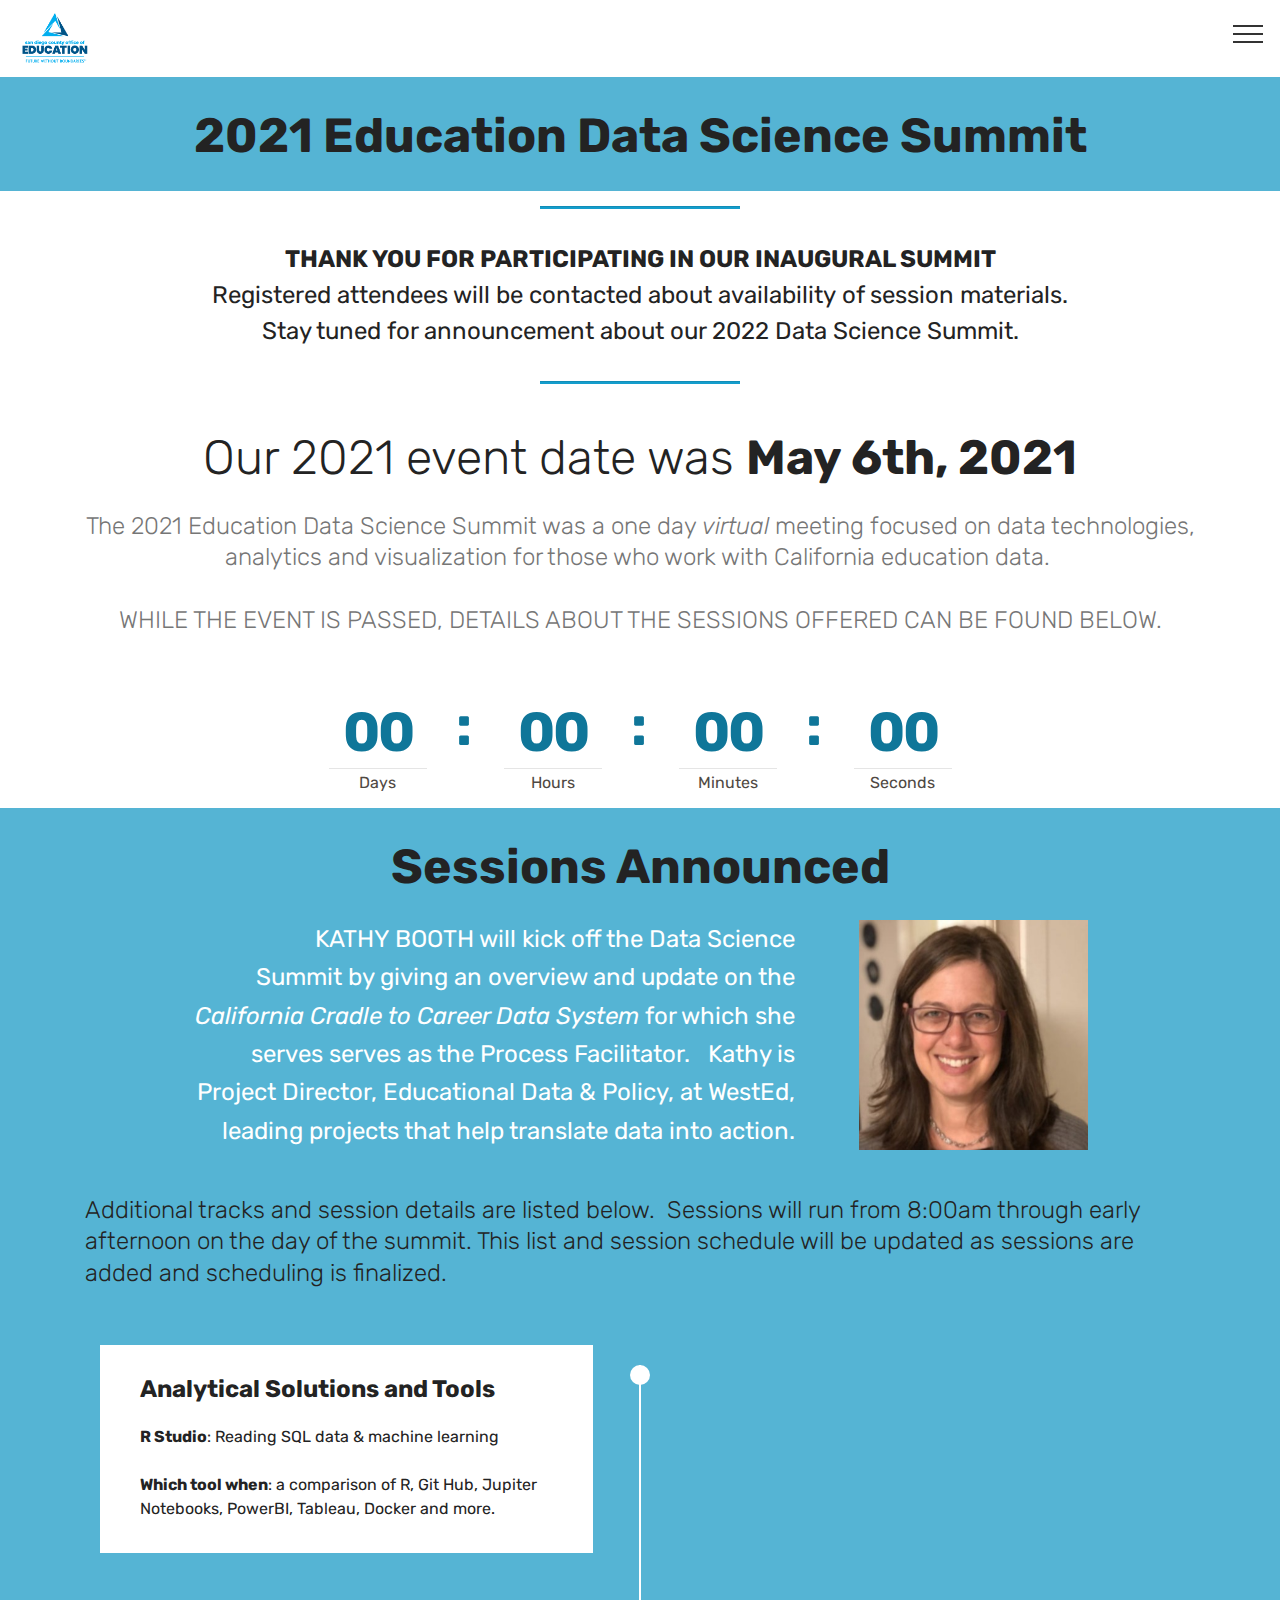
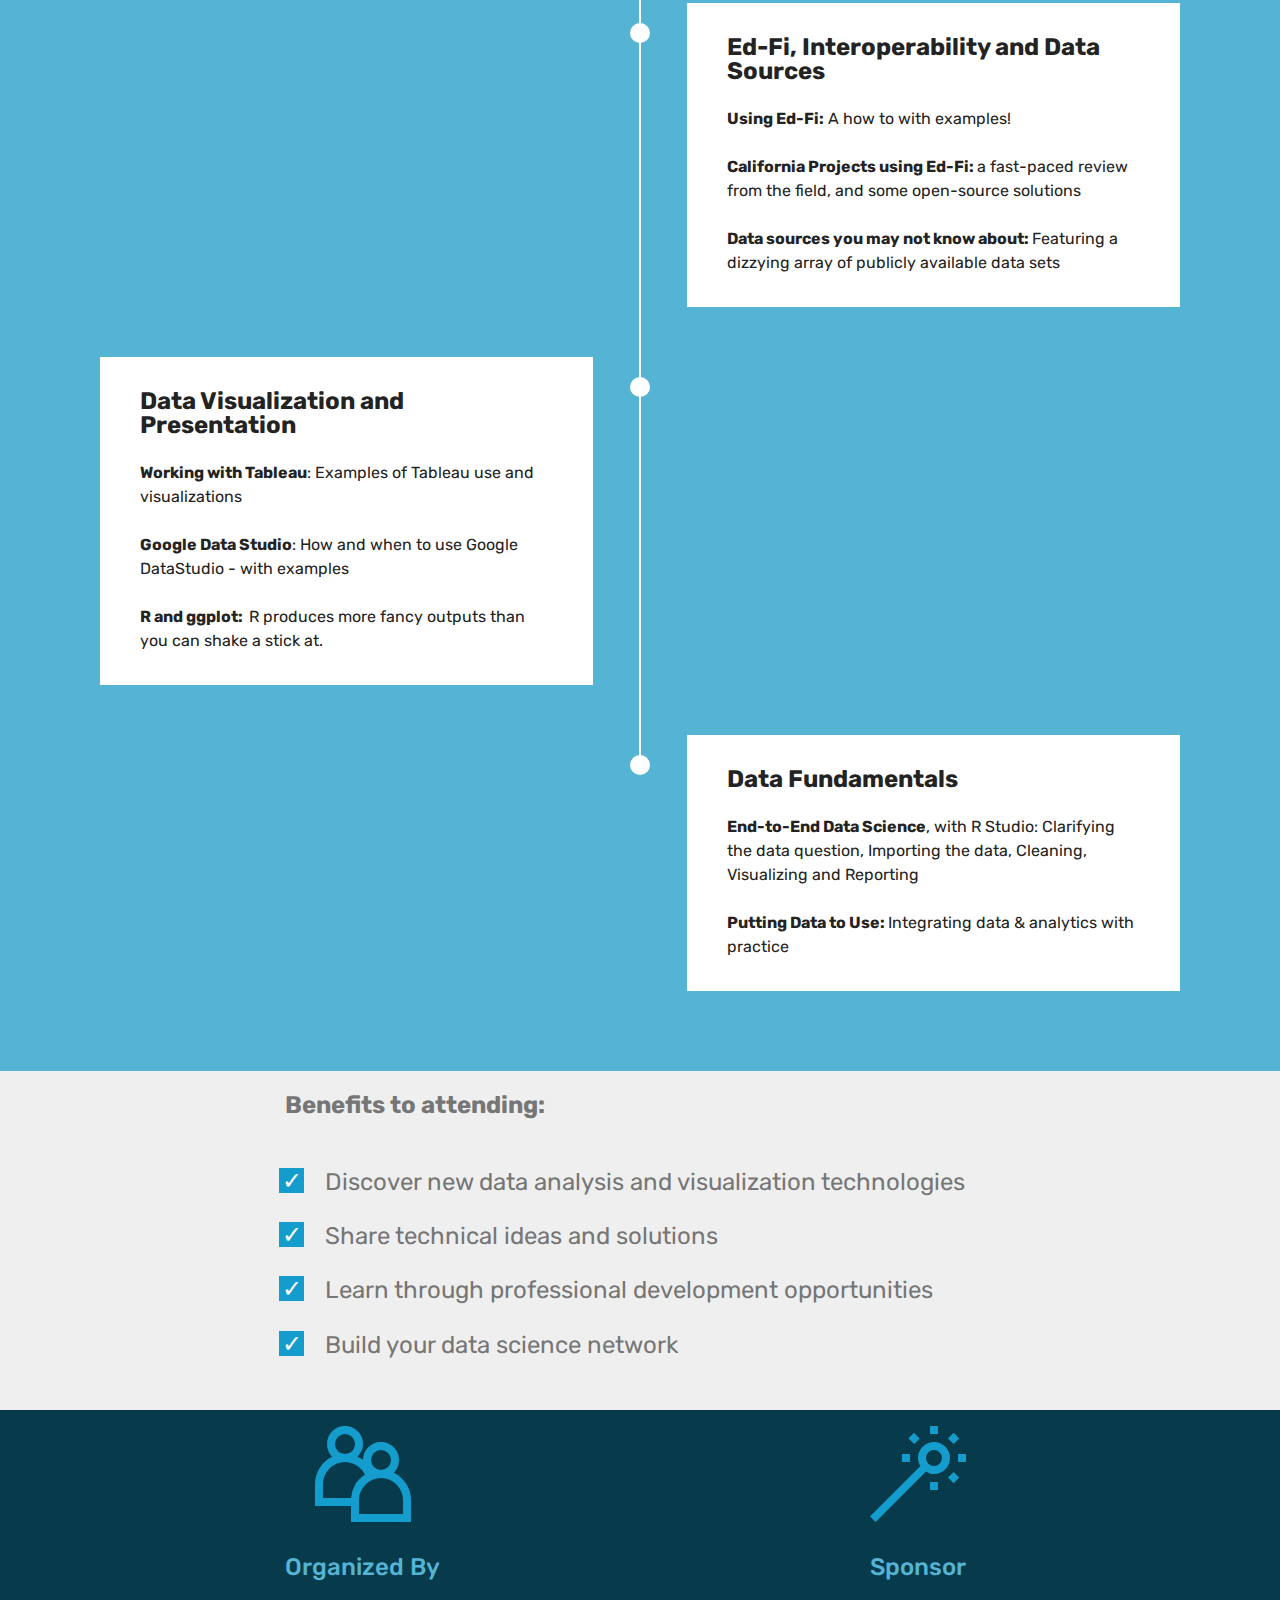
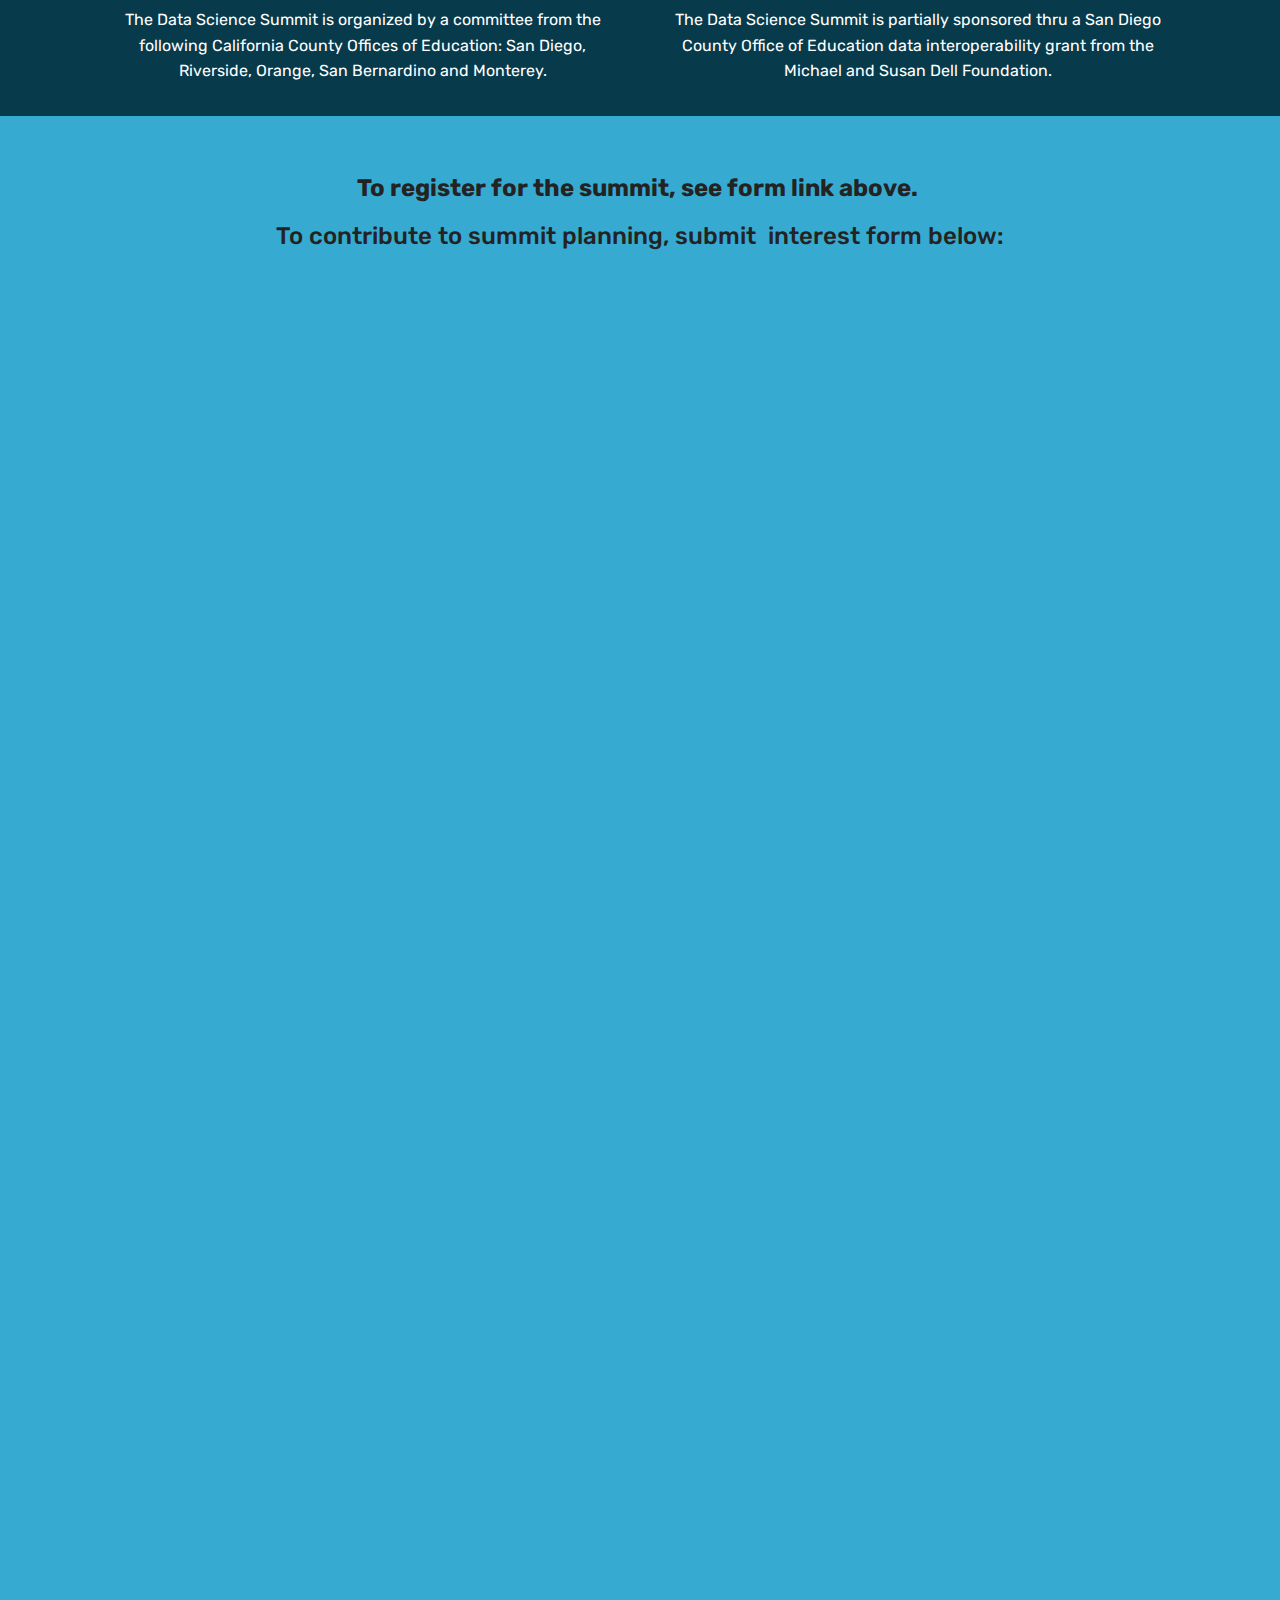
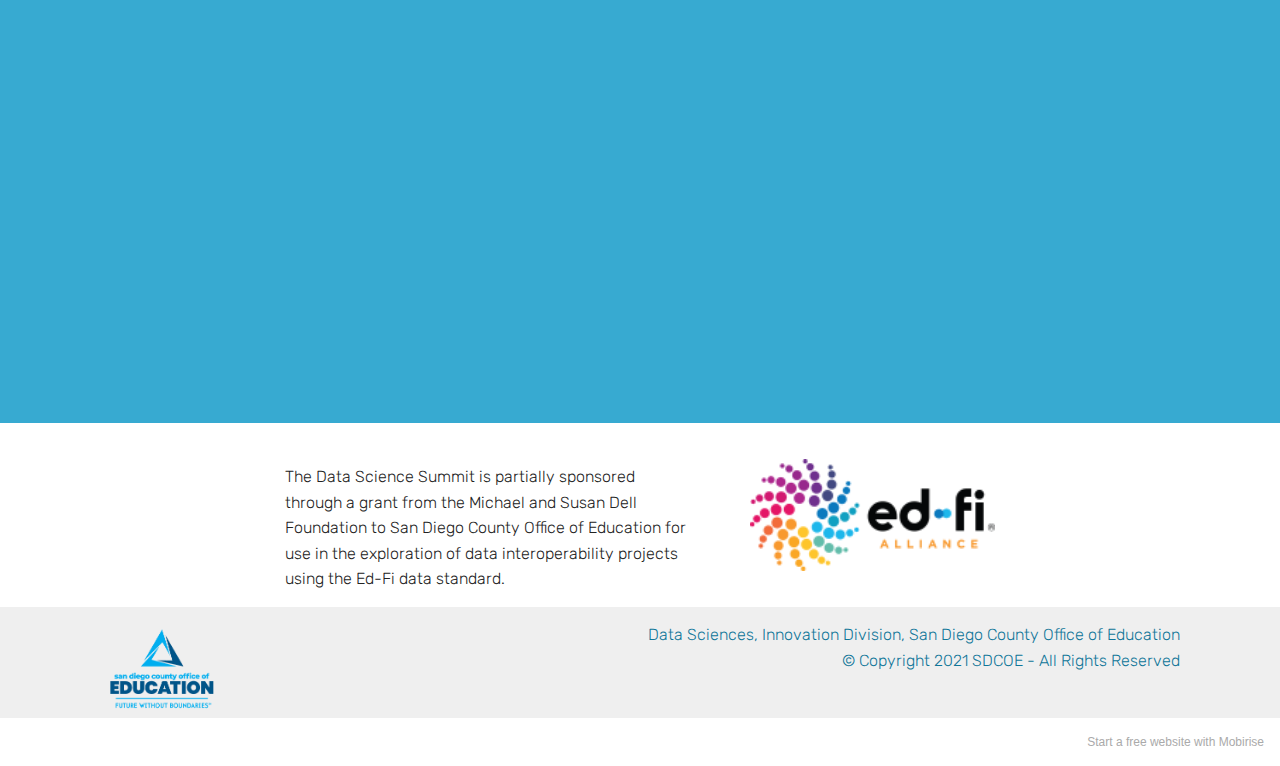
<file: index.html>
<!DOCTYPE html>
<html  >
<head>
  <!-- Site made with Mobirise Website Builder v5.2.0, https://mobirise.com -->
  <meta charset="UTF-8">
  <meta http-equiv="X-UA-Compatible" content="IE=edge">
  <meta name="generator" content="Mobirise v5.2.0, mobirise.com">
  <meta name="viewport" content="width=device-width, initial-scale=1, minimum-scale=1">
  <link rel="shortcut icon" href="assets/images/sdcoe-favicon.ico" type="image/x-icon">
  <meta name="description" content="">
  
  
  <title>Home</title>
  <link rel="stylesheet" href="assets/web/assets/mobirise-icons/mobirise-icons.css">
  <link rel="stylesheet" href="assets/web/assets/mobirise-icons2/mobirise2.css">
  <link rel="stylesheet" href="assets/bootstrap/css/bootstrap.min.css">
  <link rel="stylesheet" href="assets/bootstrap/css/bootstrap-grid.min.css">
  <link rel="stylesheet" href="assets/bootstrap/css/bootstrap-reboot.min.css">
  <link rel="stylesheet" href="assets/tether/tether.min.css">
  <link rel="stylesheet" href="assets/dropdown/css/style.css">
  <link rel="stylesheet" href="assets/socicon/css/styles.css">
  <link rel="stylesheet" href="assets/theme/css/style.css">
  <link rel="preload" as="style" href="assets/mobirise/css/mbr-additional.css"><link rel="stylesheet" href="assets/mobirise/css/mbr-additional.css" type="text/css">
  
  
  
  
</head>
<body>
  
  <section class="menu cid-spfoTaBaxm" once="menu" id="menu2-p">

    

    <nav class="navbar navbar-expand beta-menu navbar-dropdown align-items-center navbar-fixed-top collapsed">
        <button class="navbar-toggler navbar-toggler-right" type="button" data-toggle="collapse" data-target="#navbarSupportedContent" aria-controls="navbarSupportedContent" aria-expanded="false" aria-label="Toggle navigation">
            <div class="hamburger">
                <span></span>
                <span></span>
                <span></span>
                <span></span>
            </div>
        </button>
        <div class="menu-logo">
            <div class="navbar-brand">
                <span class="navbar-logo">
                    <a href="https://datascience.innovatesd.org">
                        <img src="assets/images/sdcoe-logo-color.png" alt="SDCOE" style="height: 3.8rem;">
                    </a>
                </span>
                
            </div>
        </div>
        <div class="collapse navbar-collapse" id="navbarSupportedContent">
            <ul class="navbar-nav nav-dropdown nav-right" data-app-modern-menu="true"><li class="nav-item">
                    <a class="nav-link link text-black text-primary display-4" href="index.html">DS Summit<br></a>
                </li><li class="nav-item"><a class="nav-link link text-black text-primary display-4" href="dssummit.html">Ed-Fi Project<br></a></li>
                <li class="nav-item">
                    <a class="nav-link link text-black text-primary display-4" href="index.html">
                        About</a>
                </li></ul>
            
        </div>
    </nav>
</section>

<section class="header1 cid-s6EJvXeQxd" id="header16-7">

    

    

    <div class="container">
        <div class="row justify-content-md-center">
            <div class="col-md-10 align-center">
                
                <h3 class="mbr-section-subtitle mbr-light pb-3 mbr-fonts-style display-2"><strong>
                    2021 Education Data Science Summit</strong><strong><br></strong></h3>
                
                
            </div>
        </div>
    </div>

</section>

<section class="mbr-section article content9 cid-speA0HNRtD" id="content9-l">
    
     

    <div class="container">
        <div class="inner-container" style="width: 86%;">
            <hr class="line" style="width: 21%;">
            <div class="section-text align-center mbr-fonts-style display-5"><div><strong>THANK YOU FOR PARTICIPATING IN OUR INAUGURAL SUMMIT</strong></div><div>Registered attendees will be contacted about availability&nbsp;of session materials.<strong> </strong></div>Stay tuned for announcement about our 2022 Data Science Summit.</div>
            <hr class="line" style="width: 21%;">
        </div>
        </div>
</section>

<section class="countdown1 cid-speC2p3E0u" id="countdown1-m">
    
    
    
    <div class="container ">
        <h2 class="mbr-section-title pb-3 align-center mbr-fonts-style display-2">Our 2021 event date was&nbsp;<strong>May 6th, 2021</strong></h2>
        <h3 class="mbr-section-subtitle align-center mbr-fonts-style display-5"><div>The 2021 Education Data Science Summit was a one day <em>virtual</em> meeting focused on data technologies, analytics and visualization for those who work with California education data.&nbsp;</div><br><div>WHILE THE EVENT IS PASSED, DETAILS ABOUT THE SESSIONS OFFERED CAN BE FOUND BELOW.</div></h3>
        
    </div>
    <div class="container countdown-cont align-center">
        <div class="daysCountdown col-xs-3 col-sm-3 col-md-3" title="Days"></div>
        <div class="hoursCountdown col-xs-3 col-sm-3 col-md-3" title="Hours"></div> 
        <div class="minutesCountdown col-xs-3 col-sm-3 col-md-3" title="Minutes"></div> 
        <div class="secondsCountdown col-xs-3 col-sm-3 col-md-3" title="Seconds"></div>
        <div class="countdown pt-5 mt-2" data-due-date="2021/05/06"> 
        </div>
    </div>
</section>

<section class="header1 cid-stW02DsKM5" id="header16-17">

    

    

    <div class="container">
        <div class="row justify-content-md-center">
            <div class="col-md-10 align-center">
                <h1 class="mbr-section-title mbr-bold pb-3 mbr-fonts-style display-2">
                    Sessions Announced</h1>
            </div>
        </div>
    </div>

</section>

<section class="mbr-section content7 cid-stVZTfwc21" id="content7-15">
          
    

    <div class="container">
        <div class="media-container-row">
            <div class="col-12 col-md-10">
                <div class="media-container-row">
                    <div class="media-content">
                        <div class="mbr-section-text">
                            <p class="mbr-text align-right mb-0 mbr-fonts-style display-5">KATHY BOOTH will kick off the Data Science Summit&nbsp;by giving an overview and update on the <em>California Cradle to Career Data System </em>for which she serves serves as the Process Facilitator.&nbsp; &nbsp;Kathy is Project Director, Educational Data &amp; Policy, at WestEd, leading projects that help translate data into action. </p>
                        </div>
                    </div>
                    <div class="mbr-figure" style="width: 45%;">
                     <img src="assets/images/kbooth-2019-photo-lowres-436x581.jpeg" alt="Mobirise">  
                    </div>
                </div>
            </div>
        </div>
    </div>
</section>

<section class="timeline1 cid-stWq1a0pOO" id="timeline1-18">

    

    

    <div class="container align-center">
        
        <h3 class="mbr-section-subtitle pb-5 mbr-fonts-style display-5">
            Additional tracks and session details are listed below.&nbsp; Sessions will run from 8:00am through early afternoon on the day of the summit. This list and session schedule will be updated as sessions are added and scheduling is finalized.</h3>

        <div class="container timelines-container" mbri-timelines="">
            <!--1-->
            <div class="row timeline-element reverse separline">
                 <div class="timeline-date-panel col-xs-12 col-md-6  align-left">         
                    <div class="time-line-date-content">
                        
                    </div>
                </div>
           <span class="iconBackground"></span>
            <div class="col-xs-12 col-md-6 align-right">
                <div class="timeline-text-content">
                    <h4 class="mbr-timeline-title pb-3 mbr-fonts-style display-5"><strong>Analytical Solutions and Tools</strong></h4>
                    <p class="mbr-timeline-text mbr-fonts-style display-7"><strong>R Studio</strong>: Reading SQL data &amp; machine learning<br><br><strong>Which tool when</strong>: a comparison of R, Git Hub, Jupiter Notebooks, PowerBI, Tableau, Docker and more.<br></p>
                 </div>
            </div>
            </div>
            <!--2-->
            <div class="row timeline-element separline">
                <div class="timeline-date-panel col-xs-12 col-md-6 align-right">
                    <div class="time-line-date-content">
                        
                    </div>
                </div>
                <span class="iconBackground"></span>
                <div class="col-xs-12 col-md-6 align-left ">
                    <div class="timeline-text-content">
                        <h4 class="mbr-timeline-title pb-3 mbr-fonts-style display-5"><strong>Ed-Fi, Interoperability and Data Sources</strong></h4>
                        <p class="mbr-timeline-text mbr-fonts-style display-7"><strong>Using Ed-Fi:</strong> A how to with examples!<br><br><strong>California Projects using Ed-Fi: </strong>a fast-paced review from the field, and some open-source solutions<br><br><strong>Data sources you may not know about: </strong> Featuring a dizzying array of publicly available data sets<br></p>
                    </div>
                </div>
            </div>
            <!--3-->
            <div class="row timeline-element reverse separline">
                <div class="timeline-date-panel col-xs-12 col-md-6  align-left">
                    <div class="time-line-date-content">
                        
                    </div>
                </div>
                <span class="iconBackground"></span>
                <div class="col-xs-12 col-md-6 align-right">
                    <div class="timeline-text-content">
                        <h4 class="mbr-timeline-title pb-3 mbr-fonts-style display-5"><strong>Data Visualization and Presentation</strong></h4>      
                        <p class="mbr-timeline-text mbr-fonts-style display-7"><strong>Working with Tableau</strong>:  Examples of Tableau use and visualizations<br><br><strong>Google Data Studio</strong>: How and when to use Google DataStudio  - with examples<br><br><strong>R and ggplot:&nbsp; </strong>R produces more fancy outputs than you can shake a stick at.<br> 
                        </p>
                    </div>
                </div>
            </div>
            <!--4-->
            <div class="row timeline-element ">
                <div class="timeline-date-panel col-xs-12 col-md-6 align-right">
                    <div class="time-line-date-content">
                        
                    </div>
                </div>
                <span class="iconBackground"></span>
                <div class="col-xs-12 col-md-6 align-left ">
                    <div class="timeline-text-content">
                        <h4 class="mbr-timeline-title pb-3 mbr-fonts-style display-5"><strong>Data Fundamentals</strong></h4>
                        <p class="mbr-timeline-text mbr-fonts-style display-7"><strong>End-to-End Data Science</strong>, with R Studio: Clarifying the data question, Importing the data, Cleaning, Visualizing and Reporting<br><br><strong>Putting Data to Use: </strong>Integrating data &amp; analytics with practice</p>
                    </div>
                </div>
            </div>
            <!--5-->
            
            <!--6-->
            
            <!--7-->
            
            <!--8-->
            
            <!--9-->
            
            <!--10-->
            
            <!--11-->
            
            <!--12-->
            
        </div>
    </div>
</section>

<section class="mbr-section article content12 cid-speGl0waKP" id="content12-n">
     

    <div class="container">
        <div class="media-container-row">
            <div class="mbr-text counter-container col-12 col-md-8 mbr-fonts-style display-5">
                <div><strong>Benefits to attending:</strong></div><div><strong><br></strong></div><ul>
                    <li>Discover new data analysis and visualization technologies</li>
                    <li>Share technical ideas and solutions</li><li>Learn through professional development opportunities</li>
                    <li>Build your data science network</li></ul><ul>
                </ul>
            </div>
        </div>
    </div>
</section>

<section class="features1 cid-sqJSKNGDs5" id="features1-q">
    
    

    
    <div class="container">
        <div class="media-container-row">

            <div class="card p-3 col-12 col-md-6">
                <div class="card-img pb-3">
                    <span class="mbr-iconfont mobi-mbri-users mobi-mbri" style="font-size: 96px;"></span>
                </div>
                <div class="card-box">
                    <h4 class="card-title py-3 mbr-fonts-style display-5">
                        Organized By</h4>
                    <p class="mbr-text mbr-fonts-style display-7">
                        The Data Science Summit is organized by a committee from the following California County Offices of Education:  San Diego, Riverside, Orange, San Bernardino and Monterey.
                    </p>
                </div>
            </div>

            <div class="card p-3 col-12 col-md-6">
                <div class="card-img pb-3">
                    <span class="mbr-iconfont mobi-mbri-magic-stick mobi-mbri" style="font-size: 96px;"></span>
                </div>
                <div class="card-box">
                    <h4 class="card-title py-3 mbr-fonts-style display-5">
                        Sponsor</h4>
                    <p class="mbr-text mbr-fonts-style display-7">
                        The Data Science Summit is partially sponsored thru a San Diego County Office of Education data interoperability grant from the Michael and Susan Dell Foundation.
                    </p>
                </div>
            </div>

            

            

        </div>

    </div>

</section>

<section class="mbr-section article content1 cid-spdWTg0EzH" id="custom-html-h">

     

    <div class="container">
        <div class="media-container-row">
            <div class="mbr-text col-12 col-md-12" align="center">
                <h2 class="display-5"><strong>To register for the summit, see form link above.&nbsp;</strong><br><br>To contribute to summit planning, submit&nbsp; interest form below:</h2>
            </div>
        </div>        <div class="media-container-row">
            <div class="mbr-text col-12 col-md-12" align="center">
                <iframe src="https://docs.google.com/forms/d/e/1FAIpQLSf0E19Wu0bTPImUdC6hrBhKwwFlKR_g7zEBwHdNs2M8b79rFw/viewform?embedded=true" width="640" height="1700" frameborder="0" marginheight="0" marginwidth="0">Loading…</iframe>
            </div>
        </div>
    </div>
</section>

<section class="mbr-section content7 cid-s6EwCl6p85" id="content7-3">
          
    

    <div class="container">
        <div class="media-container-row">
            <div class="col-12 col-md-8">
                <div class="media-container-row">
                    <div class="media-content">
                        <div class="mbr-section-text">
                            <p class="mbr-text align-right mb-0 mbr-fonts-style display-4"><br>The Data Science Summit is partially sponsored through a grant from the Michael and Susan Dell Foundation to San Diego County Office of Education for use in the exploration of data interoperability projects using the Ed-Fi data standard.</p>
                        </div>
                    </div>
                    <div class="mbr-figure" style="width: 70%;">
                     <a href="https://www.ed-fi.org/" target="_blank"><img src="assets/images/logo-1.png" alt="Ed-Fi" title=""></a>  
                    </div>
                </div>
            </div>
        </div>
    </div>
</section>

<section class="cid-s6ExsZju3x" id="footer5-4">

    

    

    <div class="container">
        <div class="media-container-row">
            <div class="col-md-3">
                <div class="media-wrap">
                    <a href="https://www.innovatesd.org/">
                       <img src="assets/images/sdcoe-logo-color.png" alt="Mobirise" title="">
                    </a>
                </div>
            </div>
            <div class="col-md-9">
                <p class="mbr-text align-right links mbr-fonts-style display-4">Data Sciences, Innovation Division, San Diego County Office of Education<br>© Copyright 2021 SDCOE - All Rights Reserved<br></p>
            </div>
        </div>
        
    </div>
</section><section style="background-color: #fff; font-family: -apple-system, BlinkMacSystemFont, 'Segoe UI', 'Roboto', 'Helvetica Neue', Arial, sans-serif; color:#aaa; font-size:12px; padding: 0; align-items: center; display: flex;"><a href="https://mobirise.site/l" style="flex: 1 1; height: 3rem; padding-left: 1rem;"></a><p style="flex: 0 0 auto; margin:0; padding-right:1rem;">Start a free <a href="https://mobirise.site/y" style="color:#aaa;">website</a> with Mobirise</p></section><script src="assets/web/assets/jquery/jquery.min.js"></script>  <script src="assets/popper/popper.min.js"></script>  <script src="assets/bootstrap/js/bootstrap.min.js"></script>  <script src="assets/tether/tether.min.js"></script>  <script src="assets/smoothscroll/smooth-scroll.js"></script>  <script src="assets/countdown/jquery.countdown.min.js"></script>  <script src="assets/dropdown/js/nav-dropdown.js"></script>  <script src="assets/dropdown/js/navbar-dropdown.js"></script>  <script src="assets/touchswipe/jquery.touch-swipe.min.js"></script>  <script src="assets/theme/js/script.js"></script>  
  
  
</body>
</html>
</file>
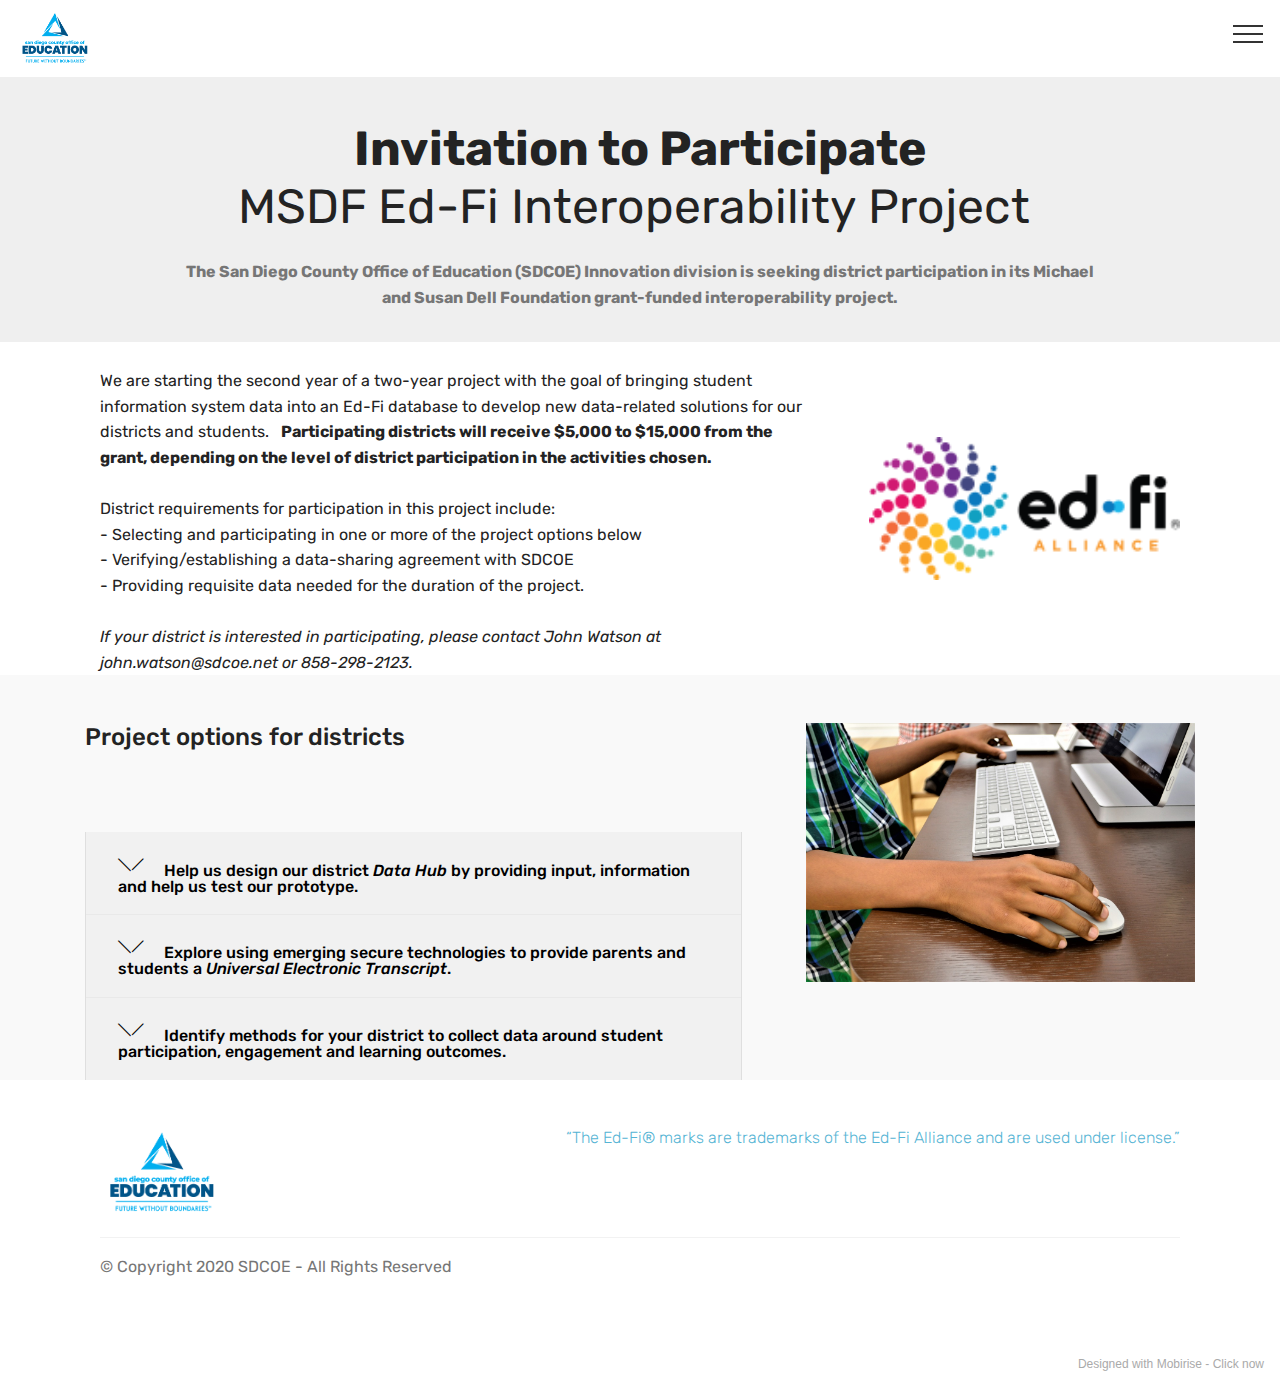
<file: dssummit.html>
<!DOCTYPE html>
<html  >
<head>
  <!-- Site made with Mobirise Website Builder v5.2.0, https://mobirise.com -->
  <meta charset="UTF-8">
  <meta http-equiv="X-UA-Compatible" content="IE=edge">
  <meta name="generator" content="Mobirise v5.2.0, mobirise.com">
  <meta name="viewport" content="width=device-width, initial-scale=1, minimum-scale=1">
  <link rel="shortcut icon" href="assets/images/sdcoe-favicon.ico" type="image/x-icon">
  <meta name="description" content="">
  
  
  <title>MSDF Ed-Fi</title>
  <link rel="stylesheet" href="assets/web/assets/mobirise-icons/mobirise-icons.css">
  <link rel="stylesheet" href="assets/bootstrap/css/bootstrap.min.css">
  <link rel="stylesheet" href="assets/bootstrap/css/bootstrap-grid.min.css">
  <link rel="stylesheet" href="assets/bootstrap/css/bootstrap-reboot.min.css">
  <link rel="stylesheet" href="assets/tether/tether.min.css">
  <link rel="stylesheet" href="assets/dropdown/css/style.css">
  <link rel="stylesheet" href="assets/socicon/css/styles.css">
  <link rel="stylesheet" href="assets/theme/css/style.css">
  <link rel="preload" as="style" href="assets/mobirise/css/mbr-additional.css"><link rel="stylesheet" href="assets/mobirise/css/mbr-additional.css" type="text/css">
  
  
  
  
</head>
<body>
  
  <section class="menu cid-spfoTaBaxm" once="menu" id="menu2-p">

    

    <nav class="navbar navbar-expand beta-menu navbar-dropdown align-items-center navbar-fixed-top collapsed">
        <button class="navbar-toggler navbar-toggler-right" type="button" data-toggle="collapse" data-target="#navbarSupportedContent" aria-controls="navbarSupportedContent" aria-expanded="false" aria-label="Toggle navigation">
            <div class="hamburger">
                <span></span>
                <span></span>
                <span></span>
                <span></span>
            </div>
        </button>
        <div class="menu-logo">
            <div class="navbar-brand">
                <span class="navbar-logo">
                    <a href="https://datascience.innovatesd.org">
                        <img src="assets/images/sdcoe-logo-color.png" alt="SDCOE" style="height: 3.8rem;">
                    </a>
                </span>
                
            </div>
        </div>
        <div class="collapse navbar-collapse" id="navbarSupportedContent">
            <ul class="navbar-nav nav-dropdown nav-right" data-app-modern-menu="true"><li class="nav-item">
                    <a class="nav-link link text-black text-primary display-4" href="index.html">DS Summit<br></a>
                </li><li class="nav-item"><a class="nav-link link text-black text-primary display-4" href="dssummit.html">Ed-Fi Project<br></a></li>
                <li class="nav-item">
                    <a class="nav-link link text-black text-primary display-4" href="index.html">
                        About</a>
                </li></ul>
            
        </div>
    </nav>
</section>

<section class="header1 cid-spd1TUwTtC" id="header16-9">

    

    

    <div class="container">
        <div class="row justify-content-md-center">
            <div class="col-md-10 align-center">
                <h1 class="mbr-section-title mbr-bold pb-3 mbr-fonts-style display-2">
                    Invitation to Participate<br><span style="font-weight: normal;">MSDF Ed-Fi Interoperability Project&nbsp;</span></h1>
                
                <p class="mbr-text pb-3 mbr-fonts-style display-7"><strong>
                    The San Diego County Office of Education (SDCOE) Innovation division is seeking district participation in its Michael and Susan Dell Foundation grant-funded interoperability project.
                </strong></p>
                
            </div>
        </div>
    </div>

</section>

<section class="mbr-section content7 cid-spd1TUNnD5" id="content7-a">
          
    

    <div class="container">
        <div class="media-container-row">
            <div class="col-12 col-md-12">
                <div class="media-container-row">
                    <div class="media-content">
                        <div class="mbr-section-text">
                            <p class="mbr-text align-right mb-0 mbr-fonts-style display-7"><br>We are starting the second year of a two-year project with the goal of bringing student information system data into an Ed-Fi database to develop new data-related solutions for our districts and students. &nbsp; <strong>Participating districts will receive $5,000 to $15,000 from the grant, depending on the level of district participation in the activities chosen. </strong><br><br>District requirements for participation in this project include: <br>- Selecting and participating in one or more of the project options below <br>- Verifying/establishing a data-sharing agreement with SDCOE<br>- Providing requisite data needed for the duration of the project.  <br><br><em>If your district is interested in participating, please contact John Watson at john.watson@sdcoe.net or 858-298-2123.</em></p>
                        </div>
                    </div>
                    <div class="mbr-figure" style="width: 50%;">
                     <a href="https://www.ed-fi.org/" target="_blank"><img src="assets/images/logo.png" alt="Mobirise" title=""></a>  
                    </div>
                </div>
            </div>
        </div>
    </div>
</section>

<section class="accordion2 cid-spd1TUW6nN" id="accordion2-b">

    


    
    <div class="container">
        <div class="media-container-row pt-5">
            <div class="accordion-content">
                <h2 class="mbr-section-title align-center pb-3 mbr-fonts-style display-5">Project options for districts</h2>
                
                <div id="bootstrap-accordion_15" class="panel-group accordionStyles accordion pt-5 mt-3" role="tablist" aria-multiselectable="true">
                        <div class="card">
                            <div class="card-header" role="tab" id="headingOne">
                                <a role="button" class="collapsed panel-title text-black" data-toggle="collapse" data-core="" href="#collapse1_15" aria-expanded="false" aria-controls="collapse1">
                                    <h4 class="mbr-fonts-style display-7">
                                        <span class="sign mbr-iconfont mbri-arrow-down inactive"></span>&nbsp;Help us design our district <em>Data Hub</em> by providing input, information and help us test our prototype.
                                    </h4>
                                </a>
                            </div>
                            <div id="collapse1_15" class="panel-collapse noScroll collapse" role="tabpanel" aria-labelledby="headingOne" data-parent="#bootstrap-accordion_15">
                                <div class="panel-body p-4">
                                    <p class="mbr-fonts-style panel-text display-7">
                                       We are developing a prototype for a regional Data Hub, a secure, browser-based software system that, with a single log in, gives a district user information about the specific list of services and contacts provided by SDCOE, direct links to subscribed systems; and user controls to select from a list of services, systems and subscriptions - all in one place.</p>
                                </div>
                            </div>
                        </div>
                
                        <div class="card">
                            <div class="card-header" role="tab" id="headingTwo">
                                <a role="button" class="collapsed panel-title text-black" data-toggle="collapse" data-core="" href="#collapse2_15" aria-expanded="false" aria-controls="collapse2">
                                    <h4 class="mbr-fonts-style mbr-fonts-style display-7">
                                        <span class="sign mbr-iconfont mbri-arrow-down inactive"></span>&nbsp;Explore using emerging secure technologies to provide parents and students a <em>Universal Electronic Transcript</em>.</h4>
                                </a>
                                
                            </div>
                            <div id="collapse2_15" class="panel-collapse noScroll collapse" role="tabpanel" aria-labelledby="headingTwo" data-parent="#bootstrap-accordion_15">
                                <div class="panel-body p-4">
                                    <p class="mbr-fonts-style panel-text display-7">
                                       For this option, the project is bringing together student records from multiple sources, and compiling these into a universal student transcript, a digital record that can be obtained by a student/parent for record-keeping, and ultimately provide the student the ability to submit their record to colleges/universities or potential employers.  </p>
                                </div>
                            </div>
                        </div>
                
                        <div class="card">
                            <div class="card-header" role="tab" id="headingThree">
                                <a role="button" class="collapsed panel-title text-black" data-toggle="collapse" data-core="" href="#collapse3_15" aria-expanded="false" aria-controls="collapse3">
                                    <h4 class="mbr-fonts-style display-7">
                                        <span class="sign mbr-iconfont mbri-arrow-down inactive"></span>&nbsp;Identify methods for your district to collect data around student participation, engagement and learning outcomes.</h4>
                                </a>
                            </div>
                            <div id="collapse3_15" class="panel-collapse noScroll collapse" role="tabpanel" aria-labelledby="headingThree" data-parent="#bootstrap-accordion_15">
                                <div class="panel-body p-4">
                                    <p class="mbr-fonts-style panel-text display-7">Especially in this current pandemic setting where distance-learning and hybrid learning models are employed, there is a need to identify data and methods for gauging student engagement and progress. Using available data or identifying new data sources, we can work together to innovate solutions that provide answers.</p>
                                </div>
                            </div>
                        </div>
                
                        
                
                        
                
                        
                </div>
            </div>
            <div class="mbr-figure" style="width: 65%;">
                    <img src="assets/images/microsoft-4560227.jpg" alt="Mobirise" title="">
            </div>
        </div>
    </div>
</section>

<section class="cid-spd1TVilO0" id="footer5-c">

    

    

    <div class="container">
        <div class="media-container-row">
            <div class="col-md-3">
                <div class="media-wrap">
                    <a href="https://www.innovatesd.org/">
                       <img src="assets/images/sdcoe-logo-color.png" alt="Mobirise" title="">
                    </a>
                </div>
            </div>
            <div class="col-md-9">
                <p class="mbr-text align-right links mbr-fonts-style display-4">“The Ed-Fi® marks are trademarks of the Ed-Fi Alliance and are used under license.”</p>
            </div>
        </div>
        <div class="footer-lower">
            <div class="media-container-row">
                <div class="col-md-12">
                    <hr>
                </div>
            </div>
            <div class="media-container-row mbr-white">
                <div class="col-md-6 copyright">
                    <p class="mbr-text mbr-fonts-style display-7">
                        © Copyright 2020 SDCOE - All Rights Reserved
                    </p>
                </div>
                <div class="col-md-6">
                    
                </div>
            </div>
        </div>
    </div>
</section><section style="background-color: #fff; font-family: -apple-system, BlinkMacSystemFont, 'Segoe UI', 'Roboto', 'Helvetica Neue', Arial, sans-serif; color:#aaa; font-size:12px; padding: 0; align-items: center; display: flex;"><a href="https://mobirise.site/o" style="flex: 1 1; height: 3rem; padding-left: 1rem;"></a><p style="flex: 0 0 auto; margin:0; padding-right:1rem;">Designed with Mobirise - <a href="https://mobirise.site/k" style="color:#aaa;">Click now</a></p></section><script src="assets/web/assets/jquery/jquery.min.js"></script>  <script src="assets/popper/popper.min.js"></script>  <script src="assets/bootstrap/js/bootstrap.min.js"></script>  <script src="assets/tether/tether.min.js"></script>  <script src="assets/smoothscroll/smooth-scroll.js"></script>  <script src="assets/dropdown/js/nav-dropdown.js"></script>  <script src="assets/dropdown/js/navbar-dropdown.js"></script>  <script src="assets/touchswipe/jquery.touch-swipe.min.js"></script>  <script src="assets/mbr-switch-arrow/mbr-switch-arrow.js"></script>  <script src="assets/theme/js/script.js"></script>  
  
  
</body>
</html>
</file>
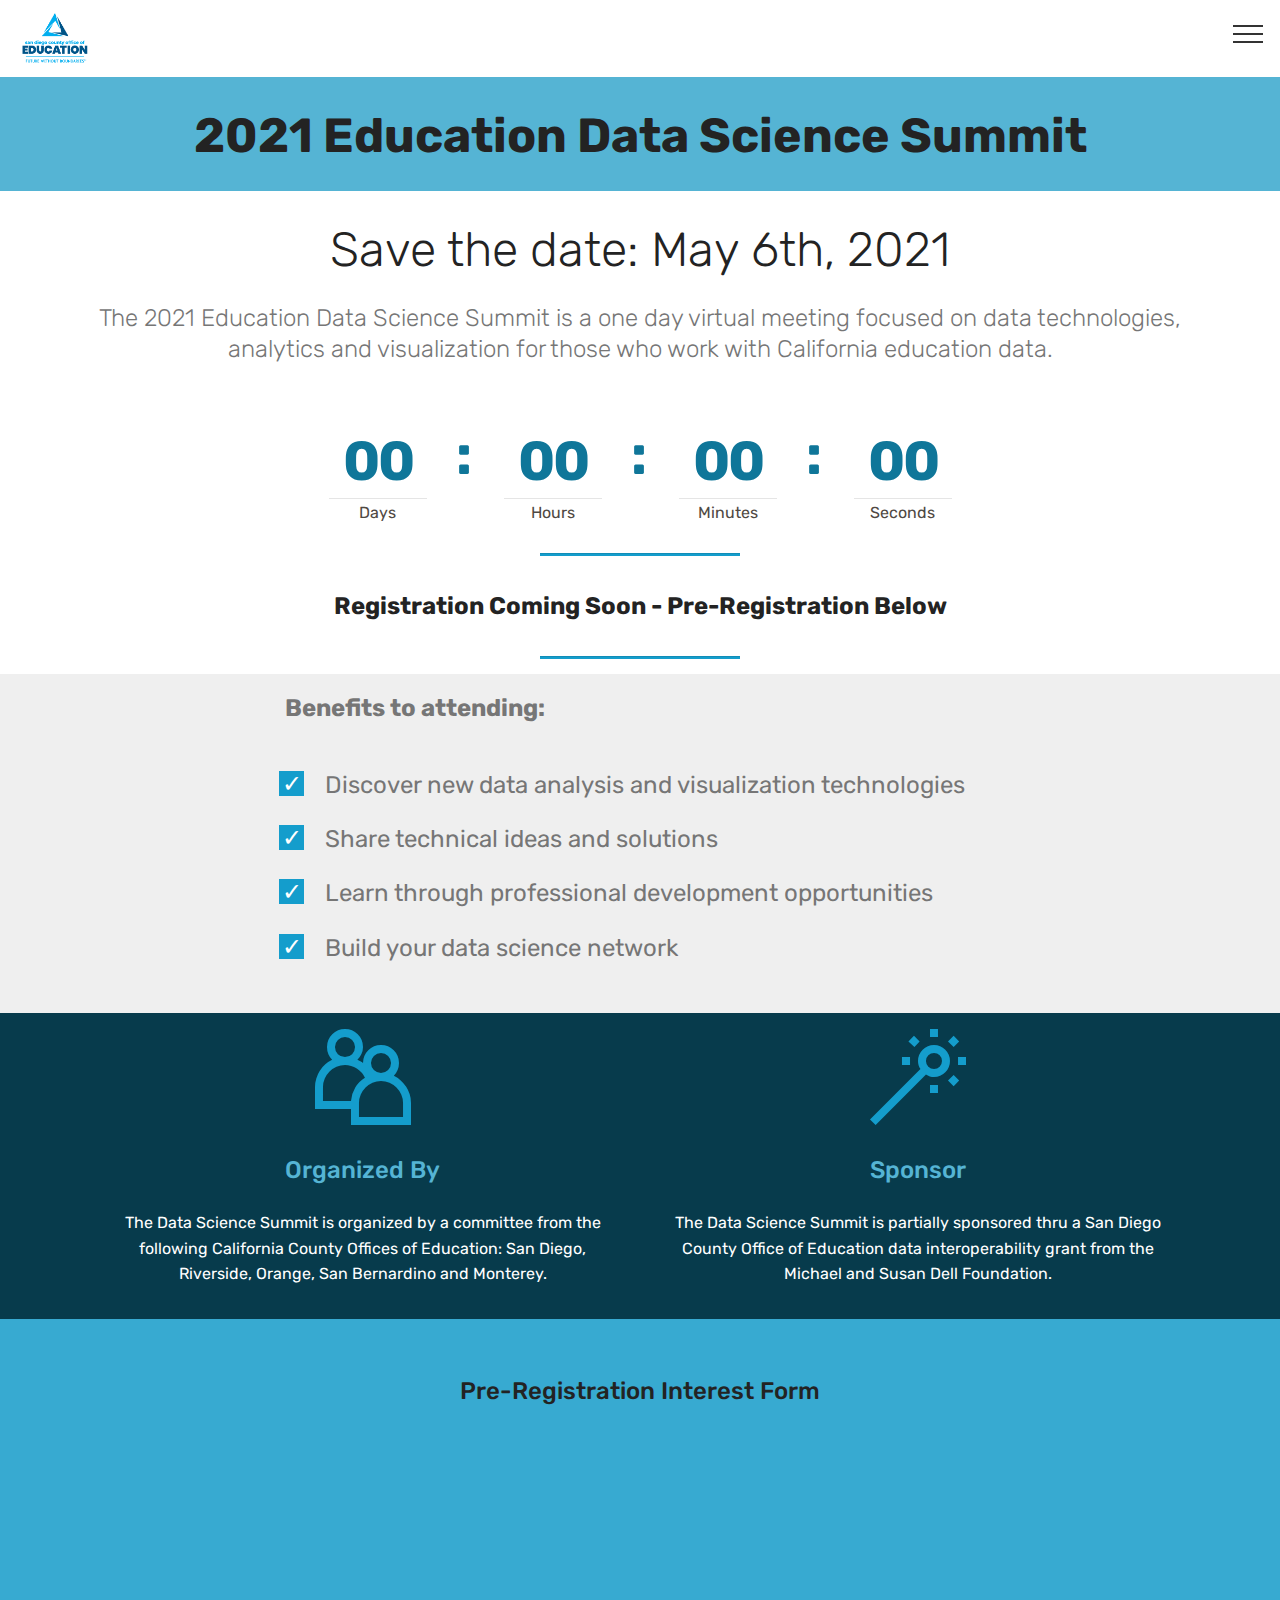
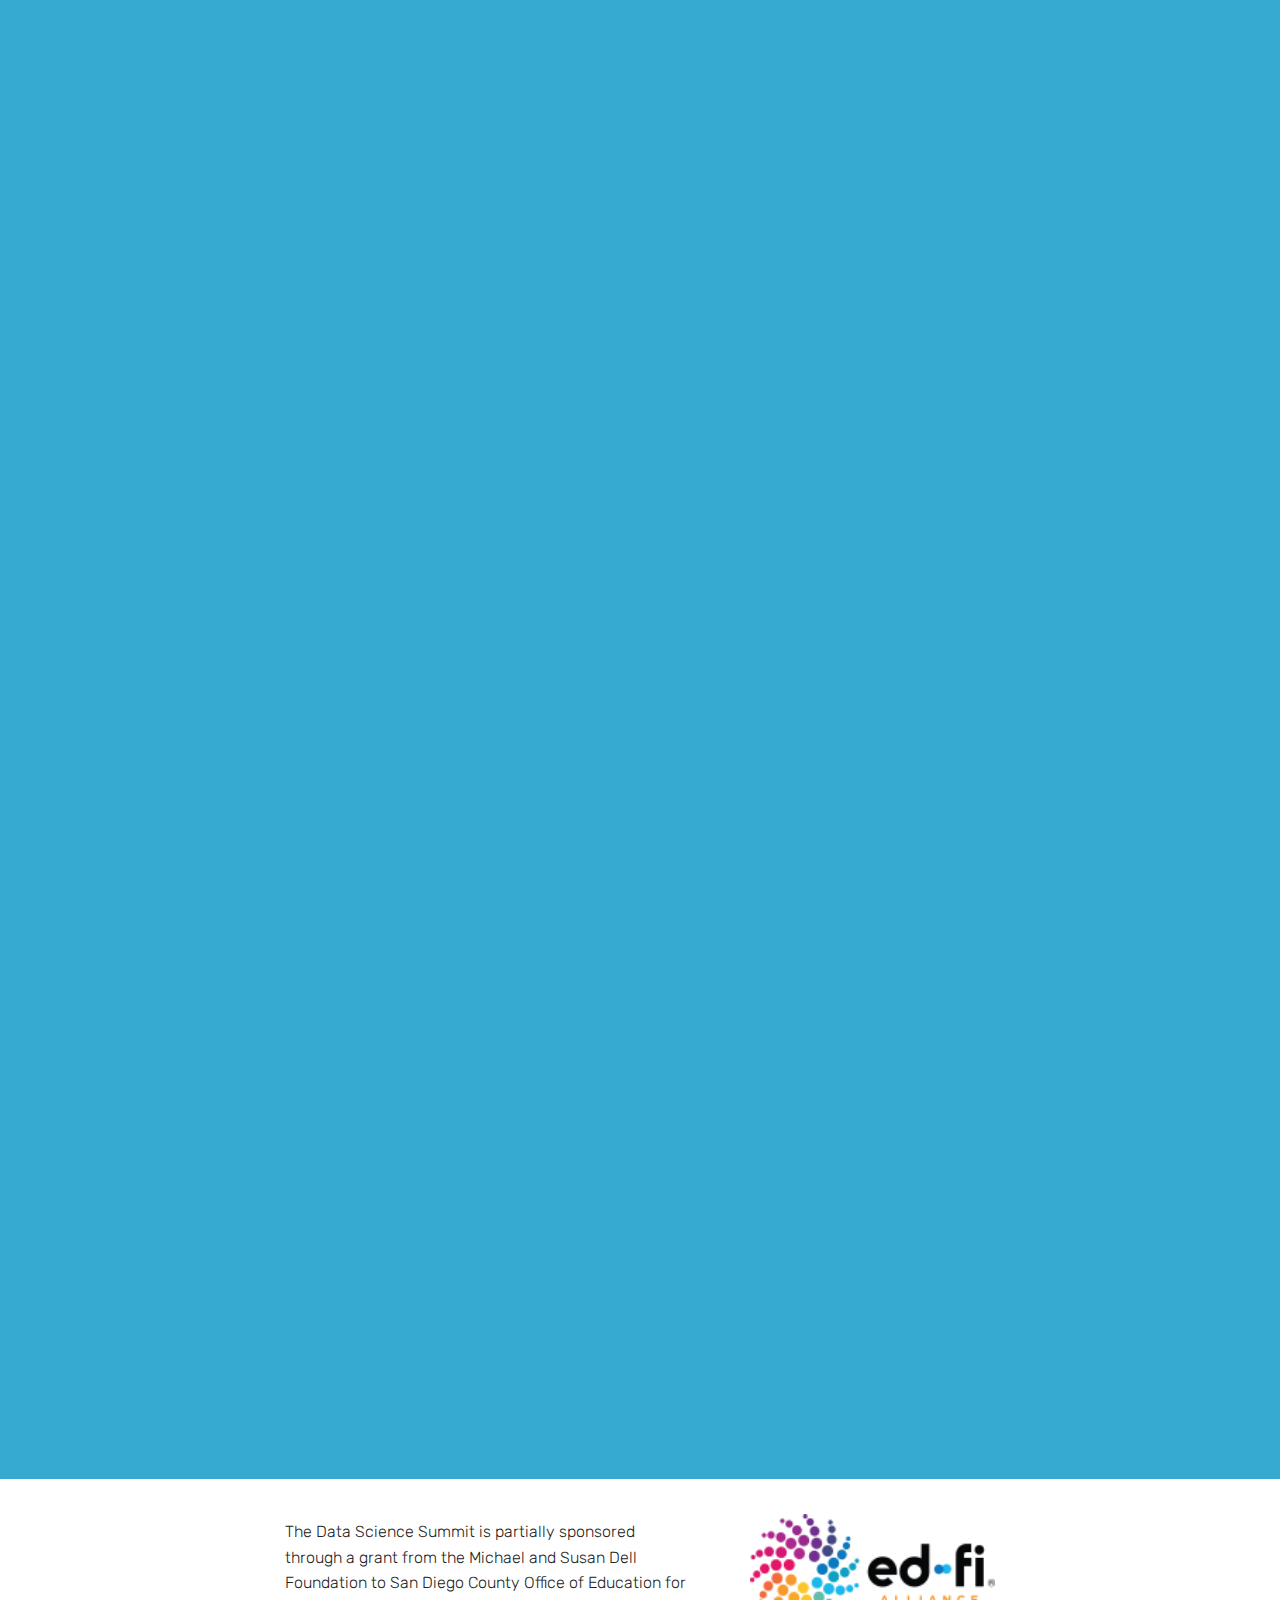
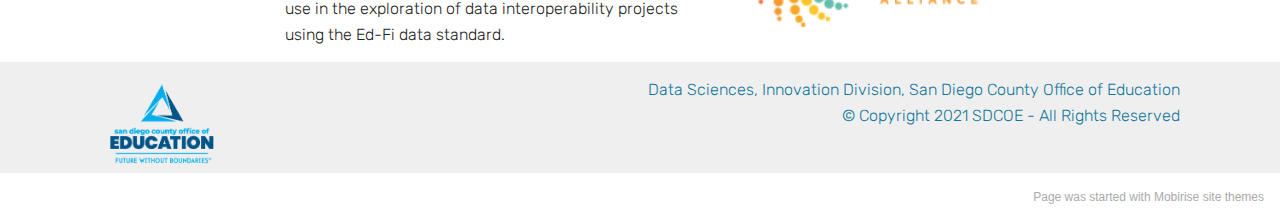
<file: page2.html>
<!DOCTYPE html>
<html  >
<head>
  <!-- Site made with Mobirise Website Builder v5.2.0, https://mobirise.com -->
  <meta charset="UTF-8">
  <meta http-equiv="X-UA-Compatible" content="IE=edge">
  <meta name="generator" content="Mobirise v5.2.0, mobirise.com">
  <meta name="viewport" content="width=device-width, initial-scale=1, minimum-scale=1">
  <link rel="shortcut icon" href="assets/images/sdcoe-favicon.ico" type="image/x-icon">
  <meta name="description" content="">
  
  
  <title>DS Summit Announcement Pre-Registration</title>
  <link rel="stylesheet" href="assets/web/assets/mobirise-icons/mobirise-icons.css">
  <link rel="stylesheet" href="assets/web/assets/mobirise-icons2/mobirise2.css">
  <link rel="stylesheet" href="assets/bootstrap/css/bootstrap.min.css">
  <link rel="stylesheet" href="assets/bootstrap/css/bootstrap-grid.min.css">
  <link rel="stylesheet" href="assets/bootstrap/css/bootstrap-reboot.min.css">
  <link rel="stylesheet" href="assets/tether/tether.min.css">
  <link rel="stylesheet" href="assets/dropdown/css/style.css">
  <link rel="stylesheet" href="assets/socicon/css/styles.css">
  <link rel="stylesheet" href="assets/theme/css/style.css">
  <link rel="preload" as="style" href="assets/mobirise/css/mbr-additional.css"><link rel="stylesheet" href="assets/mobirise/css/mbr-additional.css" type="text/css">
  
  
  
  
</head>
<body>
  
  <section class="menu cid-stVVRriN2u" once="menu" id="menu2-z">

    

    <nav class="navbar navbar-expand beta-menu navbar-dropdown align-items-center navbar-fixed-top collapsed">
        <button class="navbar-toggler navbar-toggler-right" type="button" data-toggle="collapse" data-target="#navbarSupportedContent" aria-controls="navbarSupportedContent" aria-expanded="false" aria-label="Toggle navigation">
            <div class="hamburger">
                <span></span>
                <span></span>
                <span></span>
                <span></span>
            </div>
        </button>
        <div class="menu-logo">
            <div class="navbar-brand">
                <span class="navbar-logo">
                    <a href="https://datascience.innovatesd.org">
                        <img src="assets/images/sdcoe-logo-color.png" alt="SDCOE" style="height: 3.8rem;">
                    </a>
                </span>
                
            </div>
        </div>
        <div class="collapse navbar-collapse" id="navbarSupportedContent">
            <ul class="navbar-nav nav-dropdown nav-right" data-app-modern-menu="true"><li class="nav-item">
                    <a class="nav-link link text-black text-primary display-4" href="index.html">DS Summit<br></a>
                </li><li class="nav-item"><a class="nav-link link text-black text-primary display-4" href="dssummit.html">Ed-Fi Project<br></a></li>
                <li class="nav-item">
                    <a class="nav-link link text-black text-primary display-4" href="index.html">
                        About</a>
                </li></ul>
            
        </div>
    </nav>
</section>

<section class="header1 cid-stVVRpjWd9" id="header16-r">

    

    

    <div class="container">
        <div class="row justify-content-md-center">
            <div class="col-md-10 align-center">
                
                <h3 class="mbr-section-subtitle mbr-light pb-3 mbr-fonts-style display-2"><strong>
                    2021 Education Data Science Summit</strong><strong><br></strong></h3>
                
                
            </div>
        </div>
    </div>

</section>

<section class="countdown1 cid-stVVRpBeNo" id="countdown1-s">
    
    
    
    <div class="container ">
        <h2 class="mbr-section-title pb-3 align-center mbr-fonts-style display-2">Save the date: May 6th, 2021</h2>
        <h3 class="mbr-section-subtitle align-center mbr-fonts-style display-5">The 2021 Education Data Science Summit is a one day virtual meeting focused on data technologies, analytics and visualization for those who work with California education data.<br></h3>
        
    </div>
    <div class="container countdown-cont align-center">
        <div class="daysCountdown col-xs-3 col-sm-3 col-md-3" title="Days"></div>
        <div class="hoursCountdown col-xs-3 col-sm-3 col-md-3" title="Hours"></div> 
        <div class="minutesCountdown col-xs-3 col-sm-3 col-md-3" title="Minutes"></div> 
        <div class="secondsCountdown col-xs-3 col-sm-3 col-md-3" title="Seconds"></div>
        <div class="countdown pt-5 mt-2" data-due-date="2021/05/06"> 
        </div>
    </div>
</section>

<section class="mbr-section article content9 cid-stVVRpTgmk" id="content9-t">
    
     

    <div class="container">
        <div class="inner-container" style="width: 86%;">
            <hr class="line" style="width: 21%;">
            <div class="section-text align-center mbr-fonts-style display-5"><div><strong>Registration Coming Soon - Pre-Registration Below</strong><br></div></div>
            <hr class="line" style="width: 21%;">
        </div>
        </div>
</section>

<section class="mbr-section article content12 cid-stVVRq4YjW" id="content12-u">
     

    <div class="container">
        <div class="media-container-row">
            <div class="mbr-text counter-container col-12 col-md-8 mbr-fonts-style display-5">
                <div><strong>Benefits to attending:</strong></div><div><strong><br></strong></div><ul>
                    <li>Discover new data analysis and visualization technologies</li>
                    <li>Share technical ideas and solutions</li><li>Learn through professional development opportunities</li>
                    <li>Build your data science network</li></ul><ul>
                </ul>
            </div>
        </div>
    </div>
</section>

<section class="features1 cid-stVVRqdlTw" id="features1-v">
    
    

    
    <div class="container">
        <div class="media-container-row">

            <div class="card p-3 col-12 col-md-6">
                <div class="card-img pb-3">
                    <span class="mbr-iconfont mobi-mbri-users mobi-mbri" style="font-size: 96px;"></span>
                </div>
                <div class="card-box">
                    <h4 class="card-title py-3 mbr-fonts-style display-5">
                        Organized By</h4>
                    <p class="mbr-text mbr-fonts-style display-7">
                        The Data Science Summit is organized by a committee from the following California County Offices of Education:  San Diego, Riverside, Orange, San Bernardino and Monterey.
                    </p>
                </div>
            </div>

            <div class="card p-3 col-12 col-md-6">
                <div class="card-img pb-3">
                    <span class="mbr-iconfont mobi-mbri-magic-stick mobi-mbri" style="font-size: 96px;"></span>
                </div>
                <div class="card-box">
                    <h4 class="card-title py-3 mbr-fonts-style display-5">
                        Sponsor</h4>
                    <p class="mbr-text mbr-fonts-style display-7">
                        The Data Science Summit is partially sponsored thru a San Diego County Office of Education data interoperability grant from the Michael and Susan Dell Foundation.
                    </p>
                </div>
            </div>

            

            

        </div>

    </div>

</section>

<section class="mbr-section article content1 cid-stVVRqAqfL" id="custom-html-w">

     

    <div class="container">
        <div class="media-container-row">
            <div class="mbr-text col-12 col-md-12" align="center">
                <h2 class="display-5">Pre-Registration Interest Form</h2>
            </div>
        </div>        <div class="media-container-row">
            <div class="mbr-text col-12 col-md-12" align="center">
                <iframe src="https://docs.google.com/forms/d/e/1FAIpQLSf0E19Wu0bTPImUdC6hrBhKwwFlKR_g7zEBwHdNs2M8b79rFw/viewform?embedded=true" width="640" height="1600" frameborder="0" marginheight="0" marginwidth="0">Loading…</iframe>
            </div>
        </div>
    </div>
</section>

<section class="mbr-section content7 cid-stVVRqQ7pQ" id="content7-x">
          
    

    <div class="container">
        <div class="media-container-row">
            <div class="col-12 col-md-8">
                <div class="media-container-row">
                    <div class="media-content">
                        <div class="mbr-section-text">
                            <p class="mbr-text align-right mb-0 mbr-fonts-style display-4"><br>The Data Science Summit is partially sponsored through a grant from the Michael and Susan Dell Foundation to San Diego County Office of Education for use in the exploration of data interoperability projects using the Ed-Fi data standard.</p>
                        </div>
                    </div>
                    <div class="mbr-figure" style="width: 70%;">
                     <a href="https://www.ed-fi.org/" target="_blank"><img src="assets/images/logo-1.png" alt="Ed-Fi" title=""></a>  
                    </div>
                </div>
            </div>
        </div>
    </div>
</section>

<section class="cid-stVVRqZweP" id="footer5-y">

    

    

    <div class="container">
        <div class="media-container-row">
            <div class="col-md-3">
                <div class="media-wrap">
                    <a href="https://www.innovatesd.org/">
                       <img src="assets/images/sdcoe-logo-color.png" alt="Mobirise" title="">
                    </a>
                </div>
            </div>
            <div class="col-md-9">
                <p class="mbr-text align-right links mbr-fonts-style display-4">Data Sciences, Innovation Division, San Diego County Office of Education<br>© Copyright 2021 SDCOE - All Rights Reserved<br></p>
            </div>
        </div>
        
    </div>
</section><section style="background-color: #fff; font-family: -apple-system, BlinkMacSystemFont, 'Segoe UI', 'Roboto', 'Helvetica Neue', Arial, sans-serif; color:#aaa; font-size:12px; padding: 0; align-items: center; display: flex;"><a href="https://mobirise.site/r" style="flex: 1 1; height: 3rem; padding-left: 1rem;"></a><p style="flex: 0 0 auto; margin:0; padding-right:1rem;"><a href="https://mobirise.site/s" style="color:#aaa;">Page</a> was started with Mobirise site themes</p></section><script src="assets/web/assets/jquery/jquery.min.js"></script>  <script src="assets/popper/popper.min.js"></script>  <script src="assets/bootstrap/js/bootstrap.min.js"></script>  <script src="assets/tether/tether.min.js"></script>  <script src="assets/smoothscroll/smooth-scroll.js"></script>  <script src="assets/countdown/jquery.countdown.min.js"></script>  <script src="assets/dropdown/js/nav-dropdown.js"></script>  <script src="assets/dropdown/js/navbar-dropdown.js"></script>  <script src="assets/touchswipe/jquery.touch-swipe.min.js"></script>  <script src="assets/theme/js/script.js"></script>  
  
  
</body>
</html>
</file>
<file: assets/web/assets/mobirise-icons/mobirise-icons.css>
@font-face {
  font-family: 'MobiriseIcons';
  src:  url('mobirise-icons.eot?spat4u');
  src:  url('mobirise-icons.eot?spat4u#iefix') format('embedded-opentype'),
    url('mobirise-icons.ttf?spat4u') format('truetype'),
    url('mobirise-icons.woff?spat4u') format('woff'),
    url('mobirise-icons.svg?spat4u#MobiriseIcons') format('svg');
  font-weight: normal;
  font-style: normal;
  font-display: swap;
}

[class^="mbri-"], [class*=" mbri-"] {
  /* use !important to prevent issues with browser extensions that change fonts */
  font-family: MobiriseIcons !important;
  speak: none;
  font-style: normal;
  font-weight: normal;
  font-variant: normal;
  text-transform: none;
  line-height: 1;

  /* Better Font Rendering =========== */
  -webkit-font-smoothing: antialiased;
  -moz-osx-font-smoothing: grayscale;
}

.mbri-add-submenu:before {
  content: "\e900";
}
.mbri-alert:before {
  content: "\e901";
}
.mbri-align-center:before {
  content: "\e902";
}
.mbri-align-justify:before {
  content: "\e903";
}
.mbri-align-left:before {
  content: "\e904";
}
.mbri-align-right:before {
  content: "\e905";
}
.mbri-android:before {
  content: "\e906";
}
.mbri-apple:before {
  content: "\e907";
}
.mbri-arrow-down:before {
  content: "\e908";
}
.mbri-arrow-next:before {
  content: "\e909";
}
.mbri-arrow-prev:before {
  content: "\e90a";
}
.mbri-arrow-up:before {
  content: "\e90b";
}
.mbri-bold:before {
  content: "\e90c";
}
.mbri-bookmark:before {
  content: "\e90d";
}
.mbri-bootstrap:before {
  content: "\e90e";
}
.mbri-briefcase:before {
  content: "\e90f";
}
.mbri-browse:before {
  content: "\e910";
}
.mbri-bulleted-list:before {
  content: "\e911";
}
.mbri-calendar:before {
  content: "\e912";
}
.mbri-camera:before {
  content: "\e913";
}
.mbri-cart-add:before {
  content: "\e914";
}
.mbri-cart-full:before {
  content: "\e915";
}
.mbri-cash:before {
  content: "\e916";
}
.mbri-change-style:before {
  content: "\e917";
}
.mbri-chat:before {
  content: "\e918";
}
.mbri-clock:before {
  content: "\e919";
}
.mbri-close:before {
  content: "\e91a";
}
.mbri-cloud:before {
  content: "\e91b";
}
.mbri-code:before {
  content: "\e91c";
}
.mbri-contact-form:before {
  content: "\e91d";
}
.mbri-credit-card:before {
  content: "\e91e";
}
.mbri-cursor-click:before {
  content: "\e91f";
}
.mbri-cust-feedback:before {
  content: "\e920";
}
.mbri-database:before {
  content: "\e921";
}
.mbri-delivery:before {
  content: "\e922";
}
.mbri-desktop:before {
  content: "\e923";
}
.mbri-devices:before {
  content: "\e924";
}
.mbri-down:before {
  content: "\e925";
}
.mbri-download:before {
  content: "\e989";
}
.mbri-drag-n-drop:before {
  content: "\e927";
}
.mbri-drag-n-drop2:before {
  content: "\e928";
}
.mbri-edit:before {
  content: "\e929";
}
.mbri-edit2:before {
  content: "\e92a";
}
.mbri-error:before {
  content: "\e92b";
}
.mbri-extension:before {
  content: "\e92c";
}
.mbri-features:before {
  content: "\e92d";
}
.mbri-file:before {
  content: "\e92e";
}
.mbri-flag:before {
  content: "\e92f";
}
.mbri-folder:before {
  content: "\e930";
}
.mbri-gift:before {
  content: "\e931";
}
.mbri-github:before {
  content: "\e932";
}
.mbri-globe:before {
  content: "\e933";
}
.mbri-globe-2:before {
  content: "\e934";
}
.mbri-growing-chart:before {
  content: "\e935";
}
.mbri-hearth:before {
  content: "\e936";
}
.mbri-help:before {
  content: "\e937";
}
.mbri-home:before {
  content: "\e938";
}
.mbri-hot-cup:before {
  content: "\e939";
}
.mbri-idea:before {
  content: "\e93a";
}
.mbri-image-gallery:before {
  content: "\e93b";
}
.mbri-image-slider:before {
  content: "\e93c";
}
.mbri-info:before {
  content: "\e93d";
}
.mbri-italic:before {
  content: "\e93e";
}
.mbri-key:before {
  content: "\e93f";
}
.mbri-laptop:before {
  content: "\e940";
}
.mbri-layers:before {
  content: "\e941";
}
.mbri-left-right:before {
  content: "\e942";
}
.mbri-left:before {
  content: "\e943";
}
.mbri-letter:before {
  content: "\e944";
}
.mbri-like:before {
  content: "\e945";
}
.mbri-link:before {
  content: "\e946";
}
.mbri-lock:before {
  content: "\e947";
}
.mbri-login:before {
  content: "\e948";
}
.mbri-logout:before {
  content: "\e949";
}
.mbri-magic-stick:before {
  content: "\e94a";
}
.mbri-map-pin:before {
  content: "\e94b";
}
.mbri-menu:before {
  content: "\e94c";
}
.mbri-mobile:before {
  content: "\e94d";
}
.mbri-mobile2:before {
  content: "\e94e";
}
.mbri-mobirise:before {
  content: "\e94f";
}
.mbri-more-horizontal:before {
  content: "\e950";
}
.mbri-more-vertical:before {
  content: "\e951";
}
.mbri-music:before {
  content: "\e952";
}
.mbri-new-file:before {
  content: "\e953";
}
.mbri-numbered-list:before {
  content: "\e954";
}
.mbri-opened-folder:before {
  content: "\e955";
}
.mbri-pages:before {
  content: "\e956";
}
.mbri-paper-plane:before {
  content: "\e957";
}
.mbri-paperclip:before {
  content: "\e958";
}
.mbri-photo:before {
  content: "\e959";
}
.mbri-photos:before {
  content: "\e95a";
}
.mbri-pin:before {
  content: "\e95b";
}
.mbri-play:before {
  content: "\e95c";
}
.mbri-plus:before {
  content: "\e95d";
}
.mbri-preview:before {
  content: "\e95e";
}
.mbri-print:before {
  content: "\e95f";
}
.mbri-protect:before {
  content: "\e960";
}
.mbri-question:before {
  content: "\e961";
}
.mbri-quote-left:before {
  content: "\e962";
}
.mbri-quote-right:before {
  content: "\e963";
}
.mbri-refresh:before {
  content: "\e964";
}
.mbri-responsive:before {
  content: "\e965";
}
.mbri-right:before {
  content: "\e966";
}
.mbri-rocket:before {
  content: "\e967";
}
.mbri-sad-face:before {
  content: "\e968";
}
.mbri-sale:before {
  content: "\e969";
}
.mbri-save:before {
  content: "\e96a";
}
.mbri-search:before {
  content: "\e96b";
}
.mbri-setting:before {
  content: "\e96c";
}
.mbri-setting2:before {
  content: "\e96d";
}
.mbri-setting3:before {
  content: "\e96e";
}
.mbri-share:before {
  content: "\e96f";
}
.mbri-shopping-bag:before {
  content: "\e970";
}
.mbri-shopping-basket:before {
  content: "\e971";
}
.mbri-shopping-cart:before {
  content: "\e972";
}
.mbri-sites:before {
  content: "\e973";
}
.mbri-smile-face:before {
  content: "\e974";
}
.mbri-speed:before {
  content: "\e975";
}
.mbri-star:before {
  content: "\e976";
}
.mbri-success:before {
  content: "\e977";
}
.mbri-sun:before {
  content: "\e978";
}
.mbri-sun2:before {
  content: "\e979";
}
.mbri-tablet:before {
  content: "\e97a";
}
.mbri-tablet-vertical:before {
  content: "\e97b";
}
.mbri-target:before {
  content: "\e97c";
}
.mbri-timer:before {
  content: "\e97d";
}
.mbri-to-ftp:before {
  content: "\e97e";
}
.mbri-to-local-drive:before {
  content: "\e97f";
}
.mbri-touch-swipe:before {
  content: "\e980";
}
.mbri-touch:before {
  content: "\e981";
}
.mbri-trash:before {
  content: "\e982";
}
.mbri-underline:before {
  content: "\e983";
}
.mbri-unlink:before {
  content: "\e984";
}
.mbri-unlock:before {
  content: "\e985";
}
.mbri-up-down:before {
  content: "\e986";
}
.mbri-up:before {
  content: "\e987";
}
.mbri-update:before {
  content: "\e988";
}
.mbri-upload:before {
 content: "\e926"; 
}
.mbri-user:before {
  content: "\e98a";
}
.mbri-user2:before {
  content: "\e98b";
}
.mbri-users:before {
  content: "\e98c";
}
.mbri-video:before {
  content: "\e98d";
}
.mbri-video-play:before {
  content: "\e98e";
}
.mbri-watch:before {
  content: "\e98f";
}
.mbri-website-theme:before {
  content: "\e990";
}
.mbri-wifi:before {
  content: "\e991";
}
.mbri-windows:before {
  content: "\e992";
}
.mbri-zoom-out:before {
  content: "\e993";
}
.mbri-redo:before {
  content: "\e994";
}
.mbri-undo:before {
  content: "\e995";
}
</file>
<file: assets/web/assets/mobirise-icons2/mobirise2.css>
@font-face {
  font-family: 'Moririse2';
  font-display: swap;
  src:  url('mobirise2.eot?f2bix4');
  src:  url('mobirise2.eot?f2bix4#iefix') format('embedded-opentype'),
    url('mobirise2.ttf?f2bix4') format('truetype'),
    url('mobirise2.woff?f2bix4') format('woff'),
    url('mobirise2.svg?f2bix4#mobirise2') format('svg');
  font-weight: normal;
  font-style: normal;
}

[class^="mobi-"], [class*=" mobi-"] {
  /* use !important to prevent issues with browser extensions that change fonts */
  font-family: 'Moririse2' !important;
  speak: none;
  font-style: normal;
  font-weight: normal;
  font-variant: normal;
  text-transform: none;
  line-height: 1;

  /* Better Font Rendering =========== */
  -webkit-font-smoothing: antialiased;
  -moz-osx-font-smoothing: grayscale;
}

.mobi-mbri-add-submenu:before {
  content: "\e900";
}
.mobi-mbri-alert:before {
  content: "\e901";
}
.mobi-mbri-align-center:before {
  content: "\e902";
}
.mobi-mbri-align-justify:before {
  content: "\e903";
}
.mobi-mbri-align-left:before {
  content: "\e904";
}
.mobi-mbri-align-right:before {
  content: "\e905";
}
.mobi-mbri-android:before {
  content: "\e906";
}
.mobi-mbri-apple:before {
  content: "\e907";
}
.mobi-mbri-arrow-down:before {
  content: "\e908";
}
.mobi-mbri-arrow-next:before {
  content: "\e909";
}
.mobi-mbri-arrow-prev:before {
  content: "\e90a";
}
.mobi-mbri-arrow-up:before {
  content: "\e90b";
}
.mobi-mbri-bold:before {
  content: "\e90c";
}
.mobi-mbri-bookmark:before {
  content: "\e90d";
}
.mobi-mbri-bootstrap:before {
  content: "\e90e";
}
.mobi-mbri-briefcase:before {
  content: "\e90f";
}
.mobi-mbri-browse:before {
  content: "\e910";
}
.mobi-mbri-bulleted-list:before {
  content: "\e911";
}
.mobi-mbri-calendar:before {
  content: "\e912";
}
.mobi-mbri-camera:before {
  content: "\e913";
}
.mobi-mbri-cart-add:before {
  content: "\e914";
}
.mobi-mbri-cart-full:before {
  content: "\e915";
}
.mobi-mbri-cash:before {
  content: "\e916";
}
.mobi-mbri-change-style:before {
  content: "\e917";
}
.mobi-mbri-chat:before {
  content: "\e918";
}
.mobi-mbri-clock:before {
  content: "\e919";
}
.mobi-mbri-close:before {
  content: "\e91a";
}
.mobi-mbri-cloud:before {
  content: "\e91b";
}
.mobi-mbri-code:before {
  content: "\e91c";
}
.mobi-mbri-contact-form:before {
  content: "\e91d";
}
.mobi-mbri-credit-card:before {
  content: "\e91e";
}
.mobi-mbri-cursor-click:before {
  content: "\e91f";
}
.mobi-mbri-cust-feedback:before {
  content: "\e920";
}
.mobi-mbri-database:before {
  content: "\e921";
}
.mobi-mbri-delivery:before {
  content: "\e922";
}
.mobi-mbri-desktop:before {
  content: "\e923";
}
.mobi-mbri-devices:before {
  content: "\e924";
}
.mobi-mbri-down:before {
  content: "\e925";
}
.mobi-mbri-download-2:before {
  content: "\e926";
}
.mobi-mbri-download:before {
  content: "\e927";
}
.mobi-mbri-drag-n-drop-2:before {
  content: "\e928";
}
.mobi-mbri-drag-n-drop:before {
  content: "\e929";
}
.mobi-mbri-edit-2:before {
  content: "\e92a";
}
.mobi-mbri-edit:before {
  content: "\e92b";
}
.mobi-mbri-error:before {
  content: "\e92c";
}
.mobi-mbri-extension:before {
  content: "\e92d";
}
.mobi-mbri-features:before {
  content: "\e92e";
}
.mobi-mbri-file:before {
  content: "\e92f";
}
.mobi-mbri-flag:before {
  content: "\e930";
}
.mobi-mbri-folder:before {
  content: "\e931";
}
.mobi-mbri-gift:before {
  content: "\e932";
}
.mobi-mbri-github:before {
  content: "\e933";
}
.mobi-mbri-globe-2:before {
  content: "\e934";
}
.mobi-mbri-globe:before {
  content: "\e935";
}
.mobi-mbri-growing-chart:before {
  content: "\e936";
}
.mobi-mbri-hearth:before {
  content: "\e937";
}
.mobi-mbri-help:before {
  content: "\e938";
}
.mobi-mbri-home:before {
  content: "\e939";
}
.mobi-mbri-hot-cup:before {
  content: "\e93a";
}
.mobi-mbri-idea:before {
  content: "\e93b";
}
.mobi-mbri-image-gallery:before {
  content: "\e93c";
}
.mobi-mbri-image-slider:before {
  content: "\e93d";
}
.mobi-mbri-info:before {
  content: "\e93e";
}
.mobi-mbri-italic:before {
  content: "\e93f";
}
.mobi-mbri-key:before {
  content: "\e940";
}
.mobi-mbri-laptop:before {
  content: "\e941";
}
.mobi-mbri-layers:before {
  content: "\e942";
}
.mobi-mbri-left-right:before {
  content: "\e943";
}
.mobi-mbri-left:before {
  content: "\e944";
}
.mobi-mbri-letter:before {
  content: "\e945";
}
.mobi-mbri-like:before {
  content: "\e946";
}
.mobi-mbri-link:before {
  content: "\e947";
}
.mobi-mbri-lock:before {
  content: "\e948";
}
.mobi-mbri-login:before {
  content: "\e949";
}
.mobi-mbri-logout:before {
  content: "\e94a";
}
.mobi-mbri-magic-stick:before {
  content: "\e94b";
}
.mobi-mbri-map-pin:before {
  content: "\e94c";
}
.mobi-mbri-menu:before {
  content: "\e94d";
}
.mobi-mbri-mobile-2:before {
  content: "\e94e";
}
.mobi-mbri-mobile-horizontal:before {
  content: "\e94f";
}
.mobi-mbri-mobile:before {
  content: "\e950";
}
.mobi-mbri-mobirise:before {
  content: "\e951";
}
.mobi-mbri-more-horizontal:before {
  content: "\e952";
}
.mobi-mbri-more-vertical:before {
  content: "\e953";
}
.mobi-mbri-music:before {
  content: "\e954";
}
.mobi-mbri-new-file:before {
  content: "\e955";
}
.mobi-mbri-numbered-list:before {
  content: "\e956";
}
.mobi-mbri-opened-folder:before {
  content: "\e957";
}
.mobi-mbri-pages:before {
  content: "\e958";
}
.mobi-mbri-paper-plane:before {
  content: "\e959";
}
.mobi-mbri-paperclip:before {
  content: "\e95a";
}
.mobi-mbri-phone:before {
  content: "\e95b";
}
.mobi-mbri-photo:before {
  content: "\e95c";
}
.mobi-mbri-photos:before {
  content: "\e95d";
}
.mobi-mbri-pin:before {
  content: "\e95e";
}
.mobi-mbri-play:before {
  content: "\e95f";
}
.mobi-mbri-plus:before {
  content: "\e960";
}
.mobi-mbri-preview:before {
  content: "\e961";
}
.mobi-mbri-print:before {
  content: "\e962";
}
.mobi-mbri-protect:before {
  content: "\e963";
}
.mobi-mbri-question:before {
  content: "\e964";
}
.mobi-mbri-quote-left:before {
  content: "\e965";
}
.mobi-mbri-quote-right:before {
  content: "\e966";
}
.mobi-mbri-redo:before {
  content: "\e967";
}
.mobi-mbri-refresh:before {
  content: "\e968";
}
.mobi-mbri-responsive-2:before {
  content: "\e969";
}
.mobi-mbri-responsive:before {
  content: "\e96a";
}
.mobi-mbri-right:before {
  content: "\e96b";
}
.mobi-mbri-rocket:before {
  content: "\e96c";
}
.mobi-mbri-sad-face:before {
  content: "\e96d";
}
.mobi-mbri-sale:before {
  content: "\e96e";
}
.mobi-mbri-save:before {
  content: "\e96f";
}
.mobi-mbri-search:before {
  content: "\e970";
}
.mobi-mbri-setting-2:before {
  content: "\e971";
}
.mobi-mbri-setting-3:before {
  content: "\e972";
}
.mobi-mbri-setting:before {
  content: "\e973";
}
.mobi-mbri-share:before {
  content: "\e974";
}
.mobi-mbri-shopping-bag:before {
  content: "\e975";
}
.mobi-mbri-shopping-basket:before {
  content: "\e976";
}
.mobi-mbri-shopping-cart:before {
  content: "\e977";
}
.mobi-mbri-sites:before {
  content: "\e978";
}
.mobi-mbri-smile-face:before {
  content: "\e979";
}
.mobi-mbri-speed:before {
  content: "\e97a";
}
.mobi-mbri-star:before {
  content: "\e97b";
}
.mobi-mbri-success:before {
  content: "\e97c";
}
.mobi-mbri-sun:before {
  content: "\e97d";
}
.mobi-mbri-sun2:before {
  content: "\e97e";
}
.mobi-mbri-tablet-vertical:before {
  content: "\e97f";
}
.mobi-mbri-tablet:before {
  content: "\e980";
}
.mobi-mbri-target:before {
  content: "\e981";
}
.mobi-mbri-timer:before {
  content: "\e982";
}
.mobi-mbri-to-ftp:before {
  content: "\e983";
}
.mobi-mbri-to-local-drive:before {
  content: "\e984";
}
.mobi-mbri-touch-swipe:before {
  content: "\e985";
}
.mobi-mbri-touch:before {
  content: "\e986";
}
.mobi-mbri-trash:before {
  content: "\e987";
}
.mobi-mbri-underline:before {
  content: "\e988";
}
.mobi-mbri-undo:before {
  content: "\e989";
}
.mobi-mbri-unlink:before {
  content: "\e98a";
}
.mobi-mbri-unlock:before {
  content: "\e98b";
}
.mobi-mbri-up-down:before {
  content: "\e98c";
}
.mobi-mbri-up:before {
  content: "\e98d";
}
.mobi-mbri-update:before {
  content: "\e98e";
}
.mobi-mbri-upload-2:before {
  content: "\e98f";
}
.mobi-mbri-upload:before {
  content: "\e990";
}
.mobi-mbri-user-2:before {
  content: "\e991";
}
.mobi-mbri-user:before {
  content: "\e992";
}
.mobi-mbri-users:before {
  content: "\e993";
}
.mobi-mbri-video-play:before {
  content: "\e994";
}
.mobi-mbri-video:before {
  content: "\e995";
}
.mobi-mbri-watch:before {
  content: "\e996";
}
.mobi-mbri-website-theme-2:before {
  content: "\e997";
}
.mobi-mbri-website-theme:before {
  content: "\e998";
}
.mobi-mbri-wifi:before {
  content: "\e999";
}
.mobi-mbri-windows:before {
  content: "\e99a";
}
.mobi-mbri-zoom-in:before {
  content: "\e99b";
}
.mobi-mbri-zoom-out:before {
  content: "\e99c";
}
</file>
<file: assets/dropdown/css/style.css>
.navbar-dropdown {
  left: 0;
  padding: 0;
  position: absolute;
  right: 0;
  top: 0;
  transition: all 0.45s ease;
  z-index: 1030;
  background: #282828; }
  .navbar-dropdown .navbar-logo {
    margin-right: 0.8rem;
    transition: margin 0.3s ease-in-out;
    vertical-align: middle; }
    .navbar-dropdown .navbar-logo img {
      height: 3.125rem;
      transition: all 0.3s ease-in-out; }
    .navbar-dropdown .navbar-logo.mbr-iconfont {
      font-size: 3.125rem;
      line-height: 3.125rem; }
  .navbar-dropdown .navbar-caption {
    font-weight: 700;
    white-space: normal;
    vertical-align: -4px;
    line-height: 3.125rem !important; }
    .navbar-dropdown .navbar-caption, .navbar-dropdown .navbar-caption:hover {
      color: inherit;
      text-decoration: none; }
  .navbar-dropdown .mbr-iconfont + .navbar-caption {
    vertical-align: -1px; }
  .navbar-dropdown.navbar-fixed-top {
    position: fixed; }
  .navbar-dropdown .navbar-brand span {
    vertical-align: -4px; }
  .navbar-dropdown.bg-color.transparent {
    background: none; }
  .navbar-dropdown.navbar-short .navbar-brand {
    padding: 0.625rem 0; }
    .navbar-dropdown.navbar-short .navbar-brand span {
      vertical-align: -1px; }
  .navbar-dropdown.navbar-short .navbar-caption {
    line-height: 2.375rem !important;
    vertical-align: -2px; }
  .navbar-dropdown.navbar-short .navbar-logo {
    margin-right: 0.5rem; }
    .navbar-dropdown.navbar-short .navbar-logo img {
      height: 2.375rem; }
    .navbar-dropdown.navbar-short .navbar-logo.mbr-iconfont {
      font-size: 2.375rem;
      line-height: 2.375rem; }
  .navbar-dropdown.navbar-short .mbr-table-cell {
    height: 3.625rem; }
  .navbar-dropdown .navbar-close {
    left: 0.6875rem;
    position: fixed;
    top: 0.75rem;
    z-index: 1000; }
  .navbar-dropdown .hamburger-icon {
    content: "";
    display: inline-block;
    vertical-align: middle;
    width: 16px;
    -webkit-box-shadow: 0 -6px 0 1px #282828,0 0 0 1px #282828,0 6px 0 1px #282828;
    -moz-box-shadow: 0 -6px 0 1px #282828,0 0 0 1px #282828,0 6px 0 1px #282828;
    box-shadow: 0 -6px 0 1px #282828,0 0 0 1px #282828,0 6px 0 1px #282828; }

.dropdown-menu .dropdown-toggle[data-toggle="dropdown-submenu"]::after {
  border-bottom: 0.35em solid transparent;
  border-left: 0.35em solid;
  border-right: 0;
  border-top: 0.35em solid transparent;
  margin-left: 0.3rem; }

.dropdown-menu .dropdown-item:focus {
  outline: 0; }

.nav-dropdown {
  font-size: 0.75rem;
  font-weight: 500;
  height: auto !important; }
  .nav-dropdown .nav-btn {
    padding-left: 1rem; }
  .nav-dropdown .link {
    margin: .667em 1.667em;
    font-weight: 500;
    padding: 0;
    transition: color .2s ease-in-out; }
    .nav-dropdown .link.dropdown-toggle {
      margin-right: 2.583em; }
      .nav-dropdown .link.dropdown-toggle::after {
        margin-left: .25rem;
        border-top: 0.35em solid;
        border-right: 0.35em solid transparent;
        border-left: 0.35em solid transparent;
        border-bottom: 0; }
      .nav-dropdown .link.dropdown-toggle[aria-expanded="true"] {
        margin: 0;
        padding: 0.667em 3.263em  0.667em 1.667em; }
  .nav-dropdown .link::after,
  .nav-dropdown .dropdown-item::after {
    color: inherit; }
  .nav-dropdown .btn {
    font-size: 0.75rem;
    font-weight: 700;
    letter-spacing: 0;
    margin-bottom: 0;
    padding-left: 1.25rem;
    padding-right: 1.25rem; }
  .nav-dropdown .dropdown-menu {
    border-radius: 0;
    border: 0;
    left: 0;
    margin: 0;
    padding-bottom: 1.25rem;
    padding-top: 1.25rem;
    position: relative; }
  .nav-dropdown .dropdown-submenu {
    margin-left: 0.125rem;
    top: 0; }
  .nav-dropdown .dropdown-item {
    font-weight: 500;
    line-height: 2;
    padding: 0.3846em 4.615em 0.3846em 1.5385em;
    position: relative;
    transition: color .2s ease-in-out, background-color .2s ease-in-out; }
    .nav-dropdown .dropdown-item::after {
      margin-top: -0.3077em;
      position: absolute;
      right: 1.1538em;
      top: 50%; }
    .nav-dropdown .dropdown-item:focus, .nav-dropdown .dropdown-item:hover {
      background: none; }

@media (max-width: 767px) {
  .nav-dropdown.navbar-toggleable-sm {
    bottom: 0;
    display: none;
    left: 0;
    overflow-x: hidden;
    position: fixed;
    top: 0;
    transform: translateX(-100%);
    -ms-transform: translateX(-100%);
    -webkit-transform: translateX(-100%);
    width: 18.75rem;
    z-index: 999; } }
.nav-dropdown.navbar-toggleable-xl {
  bottom: 0;
  display: none;
  left: 0;
  overflow-x: hidden;
  position: fixed;
  top: 0;
  transform: translateX(-100%);
  -ms-transform: translateX(-100%);
  -webkit-transform: translateX(-100%);
  width: 18.75rem;
  z-index: 999; }

.nav-dropdown-sm {
  display: block !important;
  overflow-x: hidden;
  overflow: auto;
  padding-top: 3.875rem; }
  .nav-dropdown-sm::after {
    content: "";
    display: block;
    height: 3rem;
    width: 100%; }
  .nav-dropdown-sm.collapse.in ~ .navbar-close {
    display: block !important; }
  .nav-dropdown-sm.collapsing, .nav-dropdown-sm.collapse.in {
    transform: translateX(0);
    -ms-transform: translateX(0);
    -webkit-transform: translateX(0);
    transition: all 0.25s ease-out;
    -webkit-transition: all 0.25s ease-out;
    background: #282828; }
  .nav-dropdown-sm.collapsing[aria-expanded="false"] {
    transform: translateX(-100%);
    -ms-transform: translateX(-100%);
    -webkit-transform: translateX(-100%); }
  .nav-dropdown-sm .nav-item {
    display: block;
    margin-left: 0 !important;
    padding-left: 0; }
  .nav-dropdown-sm .link,
  .nav-dropdown-sm .dropdown-item {
    border-top: 1px dotted rgba(255, 255, 255, 0.1);
    font-size: 0.8125rem;
    line-height: 1.6;
    margin: 0 !important;
    padding: 0.875rem 2.4rem 0.875rem 1.5625rem !important;
    position: relative;
    white-space: normal; }
    .nav-dropdown-sm .link:focus, .nav-dropdown-sm .link:hover,
    .nav-dropdown-sm .dropdown-item:focus,
    .nav-dropdown-sm .dropdown-item:hover {
      background: rgba(0, 0, 0, 0.2) !important;
      color: #c0a375; }
  .nav-dropdown-sm .nav-btn {
    position: relative;
    padding: 1.5625rem 1.5625rem 0 1.5625rem; }
    .nav-dropdown-sm .nav-btn::before {
      border-top: 1px dotted rgba(255, 255, 255, 0.1);
      content: "";
      left: 0;
      position: absolute;
      top: 0;
      width: 100%; }
    .nav-dropdown-sm .nav-btn + .nav-btn {
      padding-top: 0.625rem; }
      .nav-dropdown-sm .nav-btn + .nav-btn::before {
        display: none; }
  .nav-dropdown-sm .btn {
    padding: 0.625rem 0; }
  .nav-dropdown-sm .dropdown-toggle[data-toggle="dropdown-submenu"]::after {
    margin-left: .25rem;
    border-top: 0.35em solid;
    border-right: 0.35em solid transparent;
    border-left: 0.35em solid transparent;
    border-bottom: 0; }
  .nav-dropdown-sm .dropdown-toggle[data-toggle="dropdown-submenu"][aria-expanded="true"]::after {
    border-top: 0;
    border-right: 0.35em solid transparent;
    border-left: 0.35em solid transparent;
    border-bottom: 0.35em solid; }
  .nav-dropdown-sm .dropdown-menu {
    margin: 0;
    padding: 0;
    position: relative;
    top: 0;
    left: 0;
    width: 100%;
    border: 0;
    float: none;
    border-radius: 0;
    background: none; }
  .nav-dropdown-sm .dropdown-submenu {
    left: 100%;
    margin-left: 0.125rem;
    margin-top: -1.25rem;
    top: 0; }

.navbar-toggleable-sm .nav-dropdown .dropdown-menu {
  position: absolute; }

.navbar-toggleable-sm .nav-dropdown .dropdown-submenu {
  left: 100%;
  margin-left: 0.125rem;
  margin-top: -1.25rem;
  top: 0; }

.navbar-toggleable-sm.opened .nav-dropdown .dropdown-menu {
  position: relative; }

.navbar-toggleable-sm.opened .nav-dropdown .dropdown-submenu {
  left: 0;
  margin-left: 00rem;
  margin-top: 0rem;
  top: 0; }

.is-builder .nav-dropdown.collapsing {
  transition: none !important; }

/*# sourceMappingURL=style.css.map */
</file>
<file: assets/socicon/css/styles.css>
@charset "UTF-8";

@font-face {
  font-family: 'Socicon';
  src:  url('../fonts/socicon.eot');
  src:  url('../fonts/socicon.eot?#iefix') format('embedded-opentype'),
    url('../fonts/socicon.woff2') format('woff2'),
    url('../fonts/socicon.ttf') format('truetype'),
    url('../fonts/socicon.woff') format('woff'),
    url('../fonts/socicon.svg#socicon') format('svg');
  font-weight: normal;
  font-style: normal;
}

[data-icon]:before {
  font-family: "socicon" !important;
  content: attr(data-icon);
  font-style: normal !important;
  font-weight: normal !important;
  font-variant: normal !important;
  text-transform: none !important;
  speak: none;
  line-height: 1;
  -webkit-font-smoothing: antialiased;
  -moz-osx-font-smoothing: grayscale;
}

[class^="socicon-"], [class*=" socicon-"] {
  /* use !important to prevent issues with browser extensions that change fonts */
  font-family: 'Socicon' !important;
  speak: none;
  font-style: normal;
  font-weight: normal;
  font-variant: normal;
  text-transform: none;
  line-height: 1;

  /* Better Font Rendering =========== */
  -webkit-font-smoothing: antialiased;
  -moz-osx-font-smoothing: grayscale;
}

.socicon-eitaa:before {
  content: "\e97c";
}
.socicon-soroush:before {
  content: "\e97d";
}
.socicon-bale:before {
  content: "\e97e";
}
.socicon-zazzle:before {
  content: "\e97b";
}
.socicon-society6:before {
  content: "\e97a";
}
.socicon-redbubble:before {
  content: "\e979";
}
.socicon-avvo:before {
  content: "\e978";
}
.socicon-stitcher:before {
  content: "\e977";
}
.socicon-googlehangouts:before {
  content: "\e974";
}
.socicon-dlive:before {
  content: "\e975";
}
.socicon-vsco:before {
  content: "\e976";
}
.socicon-flipboard:before {
  content: "\e973";
}
.socicon-ubuntu:before {
  content: "\e958";
}
.socicon-artstation:before {
  content: "\e959";
}
.socicon-invision:before {
  content: "\e95a";
}
.socicon-torial:before {
  content: "\e95b";
}
.socicon-collectorz:before {
  content: "\e95c";
}
.socicon-seenthis:before {
  content: "\e95d";
}
.socicon-googleplaymusic:before {
  content: "\e95e";
}
.socicon-debian:before {
  content: "\e95f";
}
.socicon-filmfreeway:before {
  content: "\e960";
}
.socicon-gnome:before {
  content: "\e961";
}
.socicon-itchio:before {
  content: "\e962";
}
.socicon-jamendo:before {
  content: "\e963";
}
.socicon-mix:before {
  content: "\e964";
}
.socicon-sharepoint:before {
  content: "\e965";
}
.socicon-tinder:before {
  content: "\e966";
}
.socicon-windguru:before {
  content: "\e967";
}
.socicon-cdbaby:before {
  content: "\e968";
}
.socicon-elementaryos:before {
  content: "\e969";
}
.socicon-stage32:before {
  content: "\e96a";
}
.socicon-tiktok:before {
  content: "\e96b";
}
.socicon-gitter:before {
  content: "\e96c";
}
.socicon-letterboxd:before {
  content: "\e96d";
}
.socicon-threema:before {
  content: "\e96e";
}
.socicon-splice:before {
  content: "\e96f";
}
.socicon-metapop:before {
  content: "\e970";
}
.socicon-naver:before {
  content: "\e971";
}
.socicon-remote:before {
  content: "\e972";
}
.socicon-internet:before {
  content: "\e957";
}
.socicon-moddb:before {
  content: "\e94b";
}
.socicon-indiedb:before {
  content: "\e94c";
}
.socicon-traxsource:before {
  content: "\e94d";
}
.socicon-gamefor:before {
  content: "\e94e";
}
.socicon-pixiv:before {
  content: "\e94f";
}
.socicon-myanimelist:before {
  content: "\e950";
}
.socicon-blackberry:before {
  content: "\e951";
}
.socicon-wickr:before {
  content: "\e952";
}
.socicon-spip:before {
  content: "\e953";
}
.socicon-napster:before {
  content: "\e954";
}
.socicon-beatport:before {
  content: "\e955";
}
.socicon-hackerone:before {
  content: "\e956";
}
.socicon-hackernews:before {
  content: "\e946";
}
.socicon-smashwords:before {
  content: "\e947";
}
.socicon-kobo:before {
  content: "\e948";
}
.socicon-bookbub:before {
  content: "\e949";
}
.socicon-mailru:before {
  content: "\e94a";
}
.socicon-gitlab:before {
  content: "\e945";
}
.socicon-instructables:before {
  content: "\e944";
}
.socicon-portfolio:before {
  content: "\e943";
}
.socicon-codered:before {
  content: "\e940";
}
.socicon-origin:before {
  content: "\e941";
}
.socicon-nextdoor:before {
  content: "\e942";
}
.socicon-udemy:before {
  content: "\e93f";
}
.socicon-livemaster:before {
  content: "\e93e";
}
.socicon-crunchbase:before {
  content: "\e93b";
}
.socicon-homefy:before {
  content: "\e93c";
}
.socicon-calendly:before {
  content: "\e93d";
}
.socicon-realtor:before {
  content: "\e90f";
}
.socicon-tidal:before {
  content: "\e910";
}
.socicon-qobuz:before {
  content: "\e911";
}
.socicon-natgeo:before {
  content: "\e912";
}
.socicon-mastodon:before {
  content: "\e913";
}
.socicon-unsplash:before {
  content: "\e914";
}
.socicon-homeadvisor:before {
  content: "\e915";
}
.socicon-angieslist:before {
  content: "\e916";
}
.socicon-codepen:before {
  content: "\e917";
}
.socicon-slack:before {
  content: "\e918";
}
.socicon-openaigym:before {
  content: "\e919";
}
.socicon-logmein:before {
  content: "\e91a";
}
.socicon-fiverr:before {
  content: "\e91b";
}
.socicon-gotomeeting:before {
  content: "\e91c";
}
.socicon-aliexpress:before {
  content: "\e91d";
}
.socicon-guru:before {
  content: "\e91e";
}
.socicon-appstore:before {
  content: "\e91f";
}
.socicon-homes:before {
  content: "\e920";
}
.socicon-zoom:before {
  content: "\e921";
}
.socicon-alibaba:before {
  content: "\e922";
}
.socicon-craigslist:before {
  content: "\e923";
}
.socicon-wix:before {
  content: "\e924";
}
.socicon-redfin:before {
  content: "\e925";
}
.socicon-googlecalendar:before {
  content: "\e926";
}
.socicon-shopify:before {
  content: "\e927";
}
.socicon-freelancer:before {
  content: "\e928";
}
.socicon-seedrs:before {
  content: "\e929";
}
.socicon-bing:before {
  content: "\e92a";
}
.socicon-doodle:before {
  content: "\e92b";
}
.socicon-bonanza:before {
  content: "\e92c";
}
.socicon-squarespace:before {
  content: "\e92d";
}
.socicon-toptal:before {
  content: "\e92e";
}
.socicon-gust:before {
  content: "\e92f";
}
.socicon-ask:before {
  content: "\e930";
}
.socicon-trulia:before {
  content: "\e931";
}
.socicon-loomly:before {
  content: "\e932";
}
.socicon-ghost:before {
  content: "\e933";
}
.socicon-upwork:before {
  content: "\e934";
}
.socicon-fundable:before {
  content: "\e935";
}
.socicon-booking:before {
  content: "\e936";
}
.socicon-googlemaps:before {
  content: "\e937";
}
.socicon-zillow:before {
  content: "\e938";
}
.socicon-niconico:before {
  content: "\e939";
}
.socicon-toneden:before {
  content: "\e93a";
}
.socicon-augment:before {
  content: "\e908";
}
.socicon-bitbucket:before {
  content: "\e909";
}
.socicon-fyuse:before {
  content: "\e90a";
}
.socicon-yt-gaming:before {
  content: "\e90b";
}
.socicon-sketchfab:before {
  content: "\e90c";
}
.socicon-mobcrush:before {
  content: "\e90d";
}
.socicon-microsoft:before {
  content: "\e90e";
}
.socicon-pandora:before {
  content: "\e907";
}
.socicon-messenger:before {
  content: "\e906";
}
.socicon-gamewisp:before {
  content: "\e905";
}
.socicon-bloglovin:before {
  content: "\e904";
}
.socicon-tunein:before {
  content: "\e903";
}
.socicon-gamejolt:before {
  content: "\e901";
}
.socicon-trello:before {
  content: "\e902";
}
.socicon-spreadshirt:before {
  content: "\e900";
}
.socicon-500px:before {
  content: "\e000";
}
.socicon-8tracks:before {
  content: "\e001";
}
.socicon-airbnb:before {
  content: "\e002";
}
.socicon-alliance:before {
  content: "\e003";
}
.socicon-amazon:before {
  content: "\e004";
}
.socicon-amplement:before {
  content: "\e005";
}
.socicon-android:before {
  content: "\e006";
}
.socicon-angellist:before {
  content: "\e007";
}
.socicon-apple:before {
  content: "\e008";
}
.socicon-appnet:before {
  content: "\e009";
}
.socicon-baidu:before {
  content: "\e00a";
}
.socicon-bandcamp:before {
  content: "\e00b";
}
.socicon-battlenet:before {
  content: "\e00c";
}
.socicon-mixer:before {
  content: "\e00d";
}
.socicon-bebee:before {
  content: "\e00e";
}
.socicon-bebo:before {
  content: "\e00f";
}
.socicon-behance:before {
  content: "\e010";
}
.socicon-blizzard:before {
  content: "\e011";
}
.socicon-blogger:before {
  content: "\e012";
}
.socicon-buffer:before {
  content: "\e013";
}
.socicon-chrome:before {
  content: "\e014";
}
.socicon-coderwall:before {
  content: "\e015";
}
.socicon-curse:before {
  content: "\e016";
}
.socicon-dailymotion:before {
  content: "\e017";
}
.socicon-deezer:before {
  content: "\e018";
}
.socicon-delicious:before {
  content: "\e019";
}
.socicon-deviantart:before {
  content: "\e01a";
}
.socicon-diablo:before {
  content: "\e01b";
}
.socicon-digg:before {
  content: "\e01c";
}
.socicon-discord:before {
  content: "\e01d";
}
.socicon-disqus:before {
  content: "\e01e";
}
.socicon-douban:before {
  content: "\e01f";
}
.socicon-draugiem:before {
  content: "\e020";
}
.socicon-dribbble:before {
  content: "\e021";
}
.socicon-drupal:before {
  content: "\e022";
}
.socicon-ebay:before {
  content: "\e023";
}
.socicon-ello:before {
  content: "\e024";
}
.socicon-endomodo:before {
  content: "\e025";
}
.socicon-envato:before {
  content: "\e026";
}
.socicon-etsy:before {
  content: "\e027";
}
.socicon-facebook:before {
  content: "\e028";
}
.socicon-feedburner:before {
  content: "\e029";
}
.socicon-filmweb:before {
  content: "\e02a";
}
.socicon-firefox:before {
  content: "\e02b";
}
.socicon-flattr:before {
  content: "\e02c";
}
.socicon-flickr:before {
  content: "\e02d";
}
.socicon-formulr:before {
  content: "\e02e";
}
.socicon-forrst:before {
  content: "\e02f";
}
.socicon-foursquare:before {
  content: "\e030";
}
.socicon-friendfeed:before {
  content: "\e031";
}
.socicon-github:before {
  content: "\e032";
}
.socicon-goodreads:before {
  content: "\e033";
}
.socicon-google:before {
  content: "\e034";
}
.socicon-googlescholar:before {
  content: "\e035";
}
.socicon-googlegroups:before {
  content: "\e036";
}
.socicon-googlephotos:before {
  content: "\e037";
}
.socicon-googleplus:before {
  content: "\e038";
}
.socicon-grooveshark:before {
  content: "\e039";
}
.socicon-hackerrank:before {
  content: "\e03a";
}
.socicon-hearthstone:before {
  content: "\e03b";
}
.socicon-hellocoton:before {
  content: "\e03c";
}
.socicon-heroes:before {
  content: "\e03d";
}
.socicon-smashcast:before {
  content: "\e03e";
}
.socicon-horde:before {
  content: "\e03f";
}
.socicon-houzz:before {
  content: "\e040";
}
.socicon-icq:before {
  content: "\e041";
}
.socicon-identica:before {
  content: "\e042";
}
.socicon-imdb:before {
  content: "\e043";
}
.socicon-instagram:before {
  content: "\e044";
}
.socicon-issuu:before {
  content: "\e045";
}
.socicon-istock:before {
  content: "\e046";
}
.socicon-itunes:before {
  content: "\e047";
}
.socicon-keybase:before {
  content: "\e048";
}
.socicon-lanyrd:before {
  content: "\e049";
}
.socicon-lastfm:before {
  content: "\e04a";
}
.socicon-line:before {
  content: "\e04b";
}
.socicon-linkedin:before {
  content: "\e04c";
}
.socicon-livejournal:before {
  content: "\e04d";
}
.socicon-lyft:before {
  content: "\e04e";
}
.socicon-macos:before {
  content: "\e04f";
}
.socicon-mail:before {
  content: "\e050";
}
.socicon-medium:before {
  content: "\e051";
}
.socicon-meetup:before {
  content: "\e052";
}
.socicon-mixcloud:before {
  content: "\e053";
}
.socicon-modelmayhem:before {
  content: "\e054";
}
.socicon-mumble:before {
  content: "\e055";
}
.socicon-myspace:before {
  content: "\e056";
}
.socicon-newsvine:before {
  content: "\e057";
}
.socicon-nintendo:before {
  content: "\e058";
}
.socicon-npm:before {
  content: "\e059";
}
.socicon-odnoklassniki:before {
  content: "\e05a";
}
.socicon-openid:before {
  content: "\e05b";
}
.socicon-opera:before {
  content: "\e05c";
}
.socicon-outlook:before {
  content: "\e05d";
}
.socicon-overwatch:before {
  content: "\e05e";
}
.socicon-patreon:before {
  content: "\e05f";
}
.socicon-paypal:before {
  content: "\e060";
}
.socicon-periscope:before {
  content: "\e061";
}
.socicon-persona:before {
  content: "\e062";
}
.socicon-pinterest:before {
  content: "\e063";
}
.socicon-play:before {
  content: "\e064";
}
.socicon-player:before {
  content: "\e065";
}
.socicon-playstation:before {
  content: "\e066";
}
.socicon-pocket:before {
  content: "\e067";
}
.socicon-qq:before {
  content: "\e068";
}
.socicon-quora:before {
  content: "\e069";
}
.socicon-raidcall:before {
  content: "\e06a";
}
.socicon-ravelry:before {
  content: "\e06b";
}
.socicon-reddit:before {
  content: "\e06c";
}
.socicon-renren:before {
  content: "\e06d";
}
.socicon-researchgate:before {
  content: "\e06e";
}
.socicon-residentadvisor:before {
  content: "\e06f";
}
.socicon-reverbnation:before {
  content: "\e070";
}
.socicon-rss:before {
  content: "\e071";
}
.socicon-sharethis:before {
  content: "\e072";
}
.socicon-skype:before {
  content: "\e073";
}
.socicon-slideshare:before {
  content: "\e074";
}
.socicon-smugmug:before {
  content: "\e075";
}
.socicon-snapchat:before {
  content: "\e076";
}
.socicon-songkick:before {
  content: "\e077";
}
.socicon-soundcloud:before {
  content: "\e078";
}
.socicon-spotify:before {
  content: "\e079";
}
.socicon-stackexchange:before {
  content: "\e07a";
}
.socicon-stackoverflow:before {
  content: "\e07b";
}
.socicon-starcraft:before {
  content: "\e07c";
}
.socicon-stayfriends:before {
  content: "\e07d";
}
.socicon-steam:before {
  content: "\e07e";
}
.socicon-storehouse:before {
  content: "\e07f";
}
.socicon-strava:before {
  content: "\e080";
}
.socicon-streamjar:before {
  content: "\e081";
}
.socicon-stumbleupon:before {
  content: "\e082";
}
.socicon-swarm:before {
  content: "\e083";
}
.socicon-teamspeak:before {
  content: "\e084";
}
.socicon-teamviewer:before {
  content: "\e085";
}
.socicon-technorati:before {
  content: "\e086";
}
.socicon-telegram:before {
  content: "\e087";
}
.socicon-tripadvisor:before {
  content: "\e088";
}
.socicon-tripit:before {
  content: "\e089";
}
.socicon-triplej:before {
  content: "\e08a";
}
.socicon-tumblr:before {
  content: "\e08b";
}
.socicon-twitch:before {
  content: "\e08c";
}
.socicon-twitter:before {
  content: "\e08d";
}
.socicon-uber:before {
  content: "\e08e";
}
.socicon-ventrilo:before {
  content: "\e08f";
}
.socicon-viadeo:before {
  content: "\e090";
}
.socicon-viber:before {
  content: "\e091";
}
.socicon-viewbug:before {
  content: "\e092";
}
.socicon-vimeo:before {
  content: "\e093";
}
.socicon-vine:before {
  content: "\e094";
}
.socicon-vkontakte:before {
  content: "\e095";
}
.socicon-warcraft:before {
  content: "\e096";
}
.socicon-wechat:before {
  content: "\e097";
}
.socicon-weibo:before {
  content: "\e098";
}
.socicon-whatsapp:before {
  content: "\e099";
}
.socicon-wikipedia:before {
  content: "\e09a";
}
.socicon-windows:before {
  content: "\e09b";
}
.socicon-wordpress:before {
  content: "\e09c";
}
.socicon-wykop:before {
  content: "\e09d";
}
.socicon-xbox:before {
  content: "\e09e";
}
.socicon-xing:before {
  content: "\e09f";
}
.socicon-yahoo:before {
  content: "\e0a0";
}
.socicon-yammer:before {
  content: "\e0a1";
}
.socicon-yandex:before {
  content: "\e0a2";
}
.socicon-yelp:before {
  content: "\e0a3";
}
.socicon-younow:before {
  content: "\e0a4";
}
.socicon-youtube:before {
  content: "\e0a5";
}
.socicon-zapier:before {
  content: "\e0a6";
}
.socicon-zerply:before {
  content: "\e0a7";
}
.socicon-zomato:before {
  content: "\e0a8";
}
.socicon-zynga:before {
  content: "\e0a9";
}
</file>
<file: assets/theme/css/style.css>
/*!
 * Mobirise v4 theme (https://mobirise.com/)
 * Copyright 2017 Mobirise
 */
section {
  background-color: #eeeeee;
}

.form-control:focus {
  box-shadow: none;
}

:focus {
  outline: none;
}

body {
  font-style: normal;
  line-height: 1.5;
}

section,
.container,
.container-fluid {
  position: relative;
  word-wrap: break-word;
}

a.mbr-iconfont:hover {
  text-decoration: none;
}

.article .lead p,
.article .lead ul,
.article .lead ol,
.article .lead pre,
.article .lead blockquote {
  margin-bottom: 0;
}

ul,
ol,
pre,
blockquote {
  margin-bottom: 2.3125rem;
}

pre {
  background: #f4f4f4;
  padding: 10px 24px;
  white-space: pre-wrap;
}

.inactive {
  -webkit-user-select: none;
  -moz-user-select: none;
  -ms-user-select: none;
  user-select: none;
  pointer-events: none;
  -webkit-user-drag: none;
  user-drag: none;
}

.mbr-section__comments .row {
  justify-content: center;
  -webkit-justify-content: center;
}

a {
  font-style: normal;
  font-weight: 400;
  cursor: pointer;
}

a, a:hover {
  text-decoration: none;
}

figure {
  margin-bottom: 0;
}

body {
  color: #232323;
}

h1,
h2,
h3,
h4,
h5,
h6,
.h1,
.h2,
.h3,
.h4,
.h5,
.h6,
.display-1,
.display-2,
.display-3,
.display-4 {
  line-height: 1;
  word-break: break-word;
  word-wrap: break-word;
}

.mbr-section-title {
  font-style: normal;
  line-height: 1.2;
}

.mbr-section-subtitle {
  line-height: 1.3;
}

.mbr-text {
  font-style: normal;
  line-height: 1.6;
}

b,
strong {
  font-weight: bold;
}

blockquote {
  padding: 10px 0 10px 20px;
  position: relative;
  border-left: 2px solid;
  border-color: #ff3366;
}

input:-webkit-autofill, input:-webkit-autofill:hover, input:-webkit-autofill:focus, input:-webkit-autofill:active {
  transition-delay: 9999s;
  transition-property: background-color, color;
}

textarea[type='hidden'] {
  display: none;
}

body {
  position: relative;
}

section {
  background-position: 50% 50%;
  background-repeat: no-repeat;
  background-size: cover;
}

section .mbr-background-video,
section .mbr-background-video-preview {
  position: absolute;
  bottom: 0;
  left: 0;
  right: 0;
  top: 0;
}

.hidden {
  visibility: hidden;
}

.mbr-z-index20 {
  z-index: 20;
}

/*! Base colors */
.mbr-white {
  color: #ffffff;
}

.mbr-black {
  color: #000000;
}

.mbr-bg-white {
  background-color: #ffffff;
}

.mbr-bg-black {
  background-color: #000000;
}

/*! Text-aligns */
.align-left {
  text-align: left;
}

.align-center {
  text-align: center;
}

.align-right {
  text-align: right;
}

@media (max-width: 767px) {
  .align-left,
  .align-center,
  .align-right,
  .mbr-section-btn,
  .mbr-section-title {
    text-align: center;
  }
}

/*! Font-weight  */
.mbr-light {
  font-weight: 300;
}

.mbr-regular {
  font-weight: 400;
}

.mbr-semibold {
  font-weight: 500;
}

.mbr-bold {
  font-weight: 700;
}

/*! Media  */
.media-size-item {
  -moz-flex: 1 1 auto;
  -o-flex: 1 1 auto;
  flex: 1 1 auto;
}

.media-content {
  flex-basis: 100%;
}

.media-container-row {
  display: flex;
  flex-direction: row;
  flex-wrap: wrap;
  justify-content: center;
  align-content: center;
  align-items: start;
}

.media-container-row .media-size-item {
  width: 400px;
}

.media-container-column {
  display: flex;
  flex-direction: column;
  flex-wrap: wrap;
  justify-content: center;
  align-content: center;
  align-items: stretch;
}

.media-container-column > * {
  width: 100%;
}

@media (min-width: 992px) {
  .media-container-row {
    flex-wrap: nowrap;
  }
}

figure {
  overflow: hidden;
}

figure[mbr-media-size] {
  transition: width 0.1s;
}

.mbr-figure img,
.mbr-figure iframe {
  display: block;
  width: 100%;
}

.card {
  background-color: transparent;
  border: none;
}

.card-box {
  width: 100%;
}

.card-img {
  text-align: center;
  flex-shrink: 0;
  -webkit-flex-shrink: 0;
}

.media {
  max-width: 100%;
  margin: 0 auto;
}

.mbr-figure {
  -ms-grid-row-align: center;
  align-self: center;
}

.media-container > div {
  max-width: 100%;
}

.mbr-figure img,
.card-img img {
  width: 100%;
}

@media (max-width: 991px) {
  .media-size-item {
    width: auto !important;
  }
  .media {
    width: auto;
  }
  .mbr-figure {
    width: 100% !important;
  }
}

/*! Buttons */
.btn {
  font-weight: 500;
  border-width: 2px;
  font-style: normal;
  letter-spacing: 1px;
  margin: .4rem .8rem;
  white-space: normal;
  transition: all .3s ease-in-out;
  display: inline-flex;
  align-items: center;
  justify-content: center;
  word-break: break-word;
  -webkit-align-items: center;
  -webkit-justify-content: center;
  display: -webkit-inline-flex;
}

.btn-sm {
  font-weight: 500;
  letter-spacing: 1px;
  transition: all .3s ease-in-out;
}

.btn-md {
  font-weight: 500;
  letter-spacing: 1px;
  margin: .4rem .8rem !important;
  transition: all .3s ease-in-out;
}

.btn-lg {
  font-weight: 500;
  letter-spacing: 1px;
  margin: .4rem .8rem !important;
  transition: all .3s ease-in-out;
}

.mbr-section-btn {
  margin-left: -0.25rem;
  margin-right: -0.25rem;
  font-size: 0;
}

nav .mbr-section-btn {
  margin-left: 0rem;
  margin-right: 0rem;
}

.btn-form {
  border-radius: 0;
}

.btn-form:hover {
  cursor: pointer;
}

/*! Btn icon margin */
.btn .mbr-iconfont,
.btn.btn-sm .mbr-iconfont {
  cursor: pointer;
  margin-right: 0.5rem;
}

.btn.btn-md .mbr-iconfont,
.btn.btn-md .mbr-iconfont {
  margin-right: 0.8rem;
}

.mbr-regular {
  font-weight: 400;
}

.mbr-semibold {
  font-weight: 500;
}

.mbr-bold {
  font-weight: 700;
}

[type='submit'] {
  -webkit-appearance: none;
}

/*! Full-screen */
.mbr-fullscreen .mbr-overlay {
  min-height: 100vh;
}

.mbr-fullscreen {
  display: flex;
  display: -moz-flex;
  display: -ms-flex;
  display: -o-flex;
  align-items: center;
  -webkit-align-items: center;
  min-height: 100vh;
  padding-top: 3rem;
  padding-bottom: 3rem;
}

/*! Map */
.map {
  height: 25rem;
  position: relative;
}

.map iframe {
  width: 100%;
  height: 100%;
}

.mbr-overlay {
  background-color: #000;
  bottom: 0;
  left: 0;
  opacity: .5;
  position: absolute;
  right: 0;
  top: 0;
  z-index: 0;
  pointer-events: none;
}

/* Form */
blockquote {
  font-style: italic;
  padding: 10px 0 10px 20px;
  font-size: 1.09rem;
  position: relative;
  border-width: 3px;
}

.form-control {
  background-color: #f5f5f5;
  box-shadow: none;
  color: #565656;
  line-height: 1.43;
  min-height: 3.5em;
  padding: 1.07em .5em;
}

.form-control, .form-control:focus {
  border: 1px solid #e8e8e8;
}

.form-active .form-control:invalid {
  border-color: red;
}

.form-control-label {
  position: relative;
  cursor: pointer;
  margin-bottom: .357em;
  padding: 0;
}

.alert {
  color: #ffffff;
  border-radius: 0;
  border: 0;
  font-size: .875rem;
  line-height: 1.5;
  margin-bottom: 1.875rem;
  padding: 1.25rem;
  position: relative;
}

.alert.alert-form::after {
  background-color: inherit;
  bottom: -7px;
  content: "";
  display: block;
  height: 14px;
  left: 50%;
  margin-left: -7px;
  position: absolute;
  transform: rotate(45deg);
  width: 14px;
  -webkit-transform: rotate(45deg);
}

.form-asterisk {
  font-family: initial;
  position: absolute;
  top: -2px;
  font-weight: normal;
}

/*! Scroll to top arrow */
#scrollToTop a i:before {
  content: '';
  position: absolute;
  height: 40%;
  top: 25%;
  background: #fff;
  width: 2px;
  left: calc(50% - 1px);
}

#scrollToTop a i:after {
  content: '';
  position: absolute;
  display: block;
  border-top: 2px solid #fff;
  border-right: 2px solid #fff;
  width: 40%;
  height: 40%;
  left: 30%;
  bottom: 30%;
  transform: rotate(135deg);
  -webkit-transform: rotate(135deg);
}

.mbr-arrow-up {
  bottom: 25px;
  right: 90px;
  position: fixed;
  text-align: right;
  z-index: 5000;
  color: #ffffff;
  font-size: 32px;
  transform: rotate(180deg);
  -webkit-transform: rotate(180deg);
}

.mbr-arrow-up a {
  background: rgba(0, 0, 0, 0.2);
  border-radius: 3px;
  color: #fff;
  display: inline-block;
  height: 60px;
  width: 60px;
  outline-style: none !important;
  position: relative;
  text-decoration: none;
  transition: all 0.3s ease-in-out;
  cursor: pointer;
  text-align: center;
}

.mbr-arrow-up a:hover {
  background-color: rgba(0, 0, 0, 0.4);
}

.mbr-arrow-up a i {
  line-height: 60px;
}

.mbr-arrow-up-icon {
  display: block;
  color: #fff;
}

.mbr-arrow-up-icon::before {
  content: '\203a';
  display: inline-block;
  font-family: serif;
  font-size: 32px;
  line-height: 1;
  font-style: normal;
  position: relative;
  top: 6px;
  left: -4px;
  -webkit-transform: rotate(-90deg);
  transform: rotate(-90deg);
}

/*! Arrow Down */
.mbr-arrow {
  position: absolute;
  bottom: 45px;
  left: 50%;
  width: 60px;
  height: 60px;
  cursor: pointer;
  background-color: rgba(80, 80, 80, 0.5);
  border-radius: 50%;
  -webkit-transform: translateX(-50%);
  transform: translateX(-50%);
}

.mbr-arrow > a {
  display: inline-block;
  text-decoration: none;
  outline-style: none;
  -webkit-animation: arrowdown 1.7s ease-in-out infinite;
  animation: arrowdown 1.7s ease-in-out infinite;
}

.mbr-arrow > a > i {
  position: absolute;
  top: -2px;
  left: 15px;
  font-size: 2rem;
}

@keyframes arrowdown {
  0% {
    transform: translateY(0px);
    -webkit-transform: translateY(0px);
  }
  50% {
    transform: translateY(-5px);
    -webkit-transform: translateY(-5px);
  }
  100% {
    transform: translateY(0px);
    -webkit-transform: translateY(0px);
  }
}

@-webkit-keyframes arrowdown {
  0% {
    transform: translateY(0px);
    -webkit-transform: translateY(0px);
  }
  50% {
    transform: translateY(-5px);
    -webkit-transform: translateY(-5px);
  }
  100% {
    transform: translateY(0px);
    -webkit-transform: translateY(0px);
  }
}

@media (max-width: 500px) {
  .mbr-arrow-up {
    left: 50%;
    right: auto;
    transform: translateX(-50%) rotate(180deg);
    -webkit-transform: translateX(-50%) rotate(180deg);
  }
}

/*Gradients animation*/
@keyframes gradient-animation {
  from {
    background-position: 0% 100%;
    -webkit-animation-timing-function: ease-in-out;
            animation-timing-function: ease-in-out;
  }
  to {
    background-position: 100% 0%;
    -webkit-animation-timing-function: ease-in-out;
            animation-timing-function: ease-in-out;
  }
}

@-webkit-keyframes gradient-animation {
  from {
    background-position: 0% 100%;
    -webkit-animation-timing-function: ease-in-out;
            animation-timing-function: ease-in-out;
  }
  to {
    background-position: 100% 0%;
    -webkit-animation-timing-function: ease-in-out;
            animation-timing-function: ease-in-out;
  }
}

.bg-gradient {
  background-size: 200% 200%;
  animation: gradient-animation 5s infinite alternate;
  -webkit-animation: gradient-animation 5s infinite alternate;
}

.menu .navbar-brand {
  display: -webkit-flex;
}

.menu .navbar-brand span {
  display: flex;
  display: -webkit-flex;
}

.menu .navbar-brand .navbar-caption-wrap {
  display: -webkit-flex;
}

.menu .navbar-brand .navbar-logo img {
  display: -webkit-flex;
}

@media (min-width: 768px) and (max-width: 1023px) {
  .menu .navbar-toggleable-sm .navbar-nav {
    display: -ms-flexbox;
  }
}

@media (max-width: 1023px) {
  .menu .navbar-collapse {
    max-height: 93.5vh;
  }
  .menu .navbar-collapse.show {
    overflow: auto;
  }
}

@media (min-width: 1024px) {
  .menu .navbar-nav.nav-dropdown {
    display: -webkit-flex;
  }
  .menu .navbar-toggleable-sm .navbar-collapse {
    display: -webkit-flex !important;
  }
  .menu .collapsed .navbar-collapse {
    max-height: 93.5vh;
  }
  .menu .collapsed .navbar-collapse.show {
    overflow: auto;
  }
}

@media (max-width: 767px) {
  .menu .navbar-collapse {
    max-height: 80vh;
  }
}

/* Others*/
.note-check a[data-value=Rubik] {
  font-style: normal;
}

.mbr-arrow a {
  color: #ffffff;
}

@media (max-width: 767px) {
  .mbr-arrow {
    display: none;
  }
}

.navbar {
  display: -webkit-flex;
  -webkit-flex-wrap: wrap;
  -webkit-align-items: center;
  -webkit-justify-content: space-between;
}

.navbar-collapse {
  -webkit-flex-basis: 100%;
  -webkit-flex-grow: 1;
  -webkit-align-items: center;
}

.nav-dropdown .link {
  padding: 0.667em 1.667em !important;
  margin: 0 !important;
}

.nav {
  display: -webkit-flex;
  -webkit-flex-wrap: wrap;
}

.row {
  display: -webkit-flex;
  -webkit-flex-wrap: wrap;
}

.justify-content-center {
  -webkit-justify-content: center;
}

.form-inline {
  display: -webkit-flex;
  -webkit-align-items: center;
}

.card-wrapper {
  -webkit-flex: 1;
}

.carousel-control {
  z-index: 10;
  display: -webkit-flex;
  -webkit-align-items: center;
  -webkit-justify-content: center;
}

.carousel-controls {
  display: -webkit-flex;
}

.media {
  display: -webkit-flex;
}

.form-group:focus {
  outline: none;
}

.jq-selectbox__select {
  padding: 1.07em 0.5em;
  position: absolute;
  top: 0;
  left: 0;
  width: 100%;
}

.jq-selectbox__dropdown {
  position: absolute;
  top: 100%;
  left: 0 !important;
  width: 100% !important;
}

.jq-selectbox__trigger-arrow {
  -webkit-transform: translateY(-50%);
          transform: translateY(-50%);
}

.jq-selectbox li {
  padding: 1.07em 0.5em;
}

input[type='range'] {
  padding-left: 0 !important;
  padding-right: 0 !important;
}

.modal-dialog,
.modal-content {
  height: 100%;
}

.modal-dialog .carousel-inner {
  height: calc(100vh - 1.75rem);
}

@media (max-width: 575px) {
  .modal-dialog .carousel-inner {
    height: calc(100vh - 1rem);
  }
}

.carousel-item {
  text-align: center;
}

.carousel-item img {
  margin: auto;
}

.navbar-toggler {
  align-self: flex-start;
  padding: 0.25rem 0.75rem;
  font-size: 1.25rem;
  line-height: 1;
  background: transparent;
  border: 1px solid transparent;
  border-radius: 0.25rem;
}

.navbar-toggler:focus,
.navbar-toggler:hover {
  text-decoration: none;
}

.navbar-toggler-icon {
  display: inline-block;
  width: 1.5em;
  height: 1.5em;
  vertical-align: middle;
  content: '';
  background: no-repeat center center;
  background-size: 100% 100%;
}

.navbar-toggler-left {
  position: absolute;
  left: 1rem;
}

.navbar-toggler-right {
  position: absolute;
  right: 1rem;
}

@media (max-width: 575px) {
  .navbar-toggleable .navbar-nav .dropdown-menu {
    position: static;
    float: none;
  }
  .navbar-toggleable > .container {
    padding-right: 0;
    padding-left: 0;
  }
}

@media (min-width: 576px) {
  .navbar-toggleable {
    flex-direction: row;
    flex-wrap: nowrap;
    align-items: center;
  }
  .navbar-toggleable .navbar-nav {
    flex-direction: row;
  }
  .navbar-toggleable .navbar-nav .nav-link {
    padding-right: 0.5rem;
    padding-left: 0.5rem;
  }
  .navbar-toggleable > .container {
    display: flex;
    flex-wrap: nowrap;
    align-items: center;
  }
  .navbar-toggleable .navbar-collapse {
    display: flex !important;
    width: 100%;
  }
  .navbar-toggleable .navbar-toggler {
    display: none;
  }
}

@media (max-width: 767px) {
  .navbar-toggleable-sm .navbar-nav .dropdown-menu {
    position: static;
    float: none;
  }
  .navbar-toggleable-sm > .container {
    padding-right: 0;
    padding-left: 0;
  }
}

@media (min-width: 768px) {
  .navbar-toggleable-sm {
    flex-direction: row;
    flex-wrap: nowrap;
    align-items: center;
  }
  .navbar-toggleable-sm .navbar-nav {
    flex-direction: row;
  }
  .navbar-toggleable-sm .navbar-nav .nav-link {
    padding-right: 0.5rem;
    padding-left: 0.5rem;
  }
  .navbar-toggleable-sm > .container {
    display: flex;
    flex-wrap: nowrap;
    align-items: center;
  }
  .navbar-toggleable-sm .navbar-collapse {
    display: none;
    width: 100%;
  }
  .navbar-toggleable-sm .navbar-toggler {
    display: none;
  }
}

@media (max-width: 1023px) {
  .navbar-toggleable-md .navbar-nav .dropdown-menu {
    position: static;
    float: none;
  }
  .navbar-toggleable-md > .container {
    padding-right: 0;
    padding-left: 0;
  }
}

@media (min-width: 1024px) {
  .navbar-toggleable-md {
    flex-direction: row;
    flex-wrap: nowrap;
    align-items: center;
  }
  .navbar-toggleable-md .navbar-nav {
    flex-direction: row;
  }
  .navbar-toggleable-md .navbar-nav .nav-link {
    padding-right: 0.5rem;
    padding-left: 0.5rem;
  }
  .navbar-toggleable-md > .container {
    display: flex;
    flex-wrap: nowrap;
    align-items: center;
  }
  .navbar-toggleable-md .navbar-collapse {
    display: flex !important;
    width: 100%;
  }
  .navbar-toggleable-md .navbar-toggler {
    display: none;
  }
}

@media (max-width: 1199px) {
  .navbar-toggleable-lg .navbar-nav .dropdown-menu {
    position: static;
    float: none;
  }
  .navbar-toggleable-lg > .container {
    padding-right: 0;
    padding-left: 0;
  }
}

@media (min-width: 1200px) {
  .navbar-toggleable-lg {
    flex-direction: row;
    flex-wrap: nowrap;
    align-items: center;
  }
  .navbar-toggleable-lg .navbar-nav {
    flex-direction: row;
  }
  .navbar-toggleable-lg .navbar-nav .nav-link {
    padding-right: 0.5rem;
    padding-left: 0.5rem;
  }
  .navbar-toggleable-lg > .container {
    display: flex;
    flex-wrap: nowrap;
    align-items: center;
  }
  .navbar-toggleable-lg .navbar-collapse {
    display: flex !important;
    width: 100%;
  }
  .navbar-toggleable-lg .navbar-toggler {
    display: none;
  }
}

.navbar-toggleable-xl {
  flex-direction: row;
  flex-wrap: nowrap;
  align-items: center;
}

.navbar-toggleable-xl .navbar-nav .dropdown-menu {
  position: static;
  float: none;
}

.navbar-toggleable-xl > .container {
  padding-right: 0;
  padding-left: 0;
}

.navbar-toggleable-xl .navbar-nav {
  flex-direction: row;
}

.navbar-toggleable-xl .navbar-nav .nav-link {
  padding-right: 0.5rem;
  padding-left: 0.5rem;
}

.navbar-toggleable-xl > .container {
  display: flex;
  flex-wrap: nowrap;
  align-items: center;
}

.navbar-toggleable-xl .navbar-collapse {
  display: flex !important;
  width: 100%;
}

.navbar-toggleable-xl .navbar-toggler {
  display: none;
}

.card-img {
  width: auto;
}

.menu .navbar.collapsed:not(.beta-menu) {
  flex-direction: column;
}

.carousel-item.active,
.carousel-item-next,
.carousel-item-prev {
  display: flex;
}

.note-air-layout .dropup .dropdown-menu,
.note-air-layout .navbar-fixed-bottom .dropdown .dropdown-menu {
  bottom: initial !important;
}

html,
body {
  height: auto;
  min-height: 100vh;
}

.dropup .dropdown-toggle::after {
  display: none;
}
.engine {
	position: absolute;
	text-indent: -2400px;
	text-align: center;
	padding: 0;
	top: 0;
	left: -2400px;
}
</file>
<file: assets/mobirise/css/mbr-additional.css>
@import url(https://fonts.googleapis.com/css?family=Rubik:300,300i,400,400i,500,500i,700,700i,900,900i&display=swap);





body {
  font-family: Rubik;
}
.display-1 {
  font-family: 'Rubik', sans-serif;
  font-size: 4.25rem;
  font-display: swap;
}
.display-1 > .mbr-iconfont {
  font-size: 6.8rem;
}
.display-2 {
  font-family: 'Rubik', sans-serif;
  font-size: 3rem;
  font-display: swap;
}
.display-2 > .mbr-iconfont {
  font-size: 4.8rem;
}
.display-4 {
  font-family: 'Rubik', sans-serif;
  font-size: 1rem;
  font-display: swap;
}
.display-4 > .mbr-iconfont {
  font-size: 1.6rem;
}
.display-5 {
  font-family: 'Rubik', sans-serif;
  font-size: 1.5rem;
  font-display: swap;
}
.display-5 > .mbr-iconfont {
  font-size: 2.4rem;
}
.display-7 {
  font-family: 'Rubik', sans-serif;
  font-size: 1rem;
  font-display: swap;
}
.display-7 > .mbr-iconfont {
  font-size: 1.6rem;
}
/* ---- Fluid typography for mobile devices ---- */
/* 1.4 - font scale ratio ( bootstrap == 1.42857 ) */
/* 100vw - current viewport width */
/* (48 - 20)  48 == 48rem == 768px, 20 == 20rem == 320px(minimal supported viewport) */
/* 0.65 - min scale variable, may vary */
@media (max-width: 768px) {
  .display-1 {
    font-size: 3.4rem;
    font-size: calc( 2.1374999999999997rem + (4.25 - 2.1374999999999997) * ((100vw - 20rem) / (48 - 20)));
    line-height: calc( 1.4 * (2.1374999999999997rem + (4.25 - 2.1374999999999997) * ((100vw - 20rem) / (48 - 20))));
  }
  .display-2 {
    font-size: 2.4rem;
    font-size: calc( 1.7rem + (3 - 1.7) * ((100vw - 20rem) / (48 - 20)));
    line-height: calc( 1.4 * (1.7rem + (3 - 1.7) * ((100vw - 20rem) / (48 - 20))));
  }
  .display-4 {
    font-size: 0.8rem;
    font-size: calc( 1rem + (1 - 1) * ((100vw - 20rem) / (48 - 20)));
    line-height: calc( 1.4 * (1rem + (1 - 1) * ((100vw - 20rem) / (48 - 20))));
  }
  .display-5 {
    font-size: 1.2rem;
    font-size: calc( 1.175rem + (1.5 - 1.175) * ((100vw - 20rem) / (48 - 20)));
    line-height: calc( 1.4 * (1.175rem + (1.5 - 1.175) * ((100vw - 20rem) / (48 - 20))));
  }
}
/* Buttons */
.btn {
  padding: 1rem 3rem;
  border-radius: 3px;
}
.btn-sm {
  padding: 0.6rem 1.5rem;
  border-radius: 3px;
}
.btn-md {
  padding: 1rem 3rem;
  border-radius: 3px;
}
.btn-lg {
  padding: 1.2rem 3.2rem;
  border-radius: 3px;
}
.bg-primary {
  background-color: #149dcc !important;
}
.bg-success {
  background-color: #f7ed4a !important;
}
.bg-info {
  background-color: #82786e !important;
}
.bg-warning {
  background-color: #879a9f !important;
}
.bg-danger {
  background-color: #b1a374 !important;
}
.btn-primary,
.btn-primary:active {
  background-color: #149dcc !important;
  border-color: #149dcc !important;
  color: #ffffff !important;
}
.btn-primary:hover,
.btn-primary:focus,
.btn-primary.focus,
.btn-primary.active {
  color: #ffffff !important;
  background-color: #0d6786 !important;
  border-color: #0d6786 !important;
}
.btn-primary.disabled,
.btn-primary:disabled {
  color: #ffffff !important;
  background-color: #0d6786 !important;
  border-color: #0d6786 !important;
}
.btn-secondary,
.btn-secondary:active {
  background-color: #ff3366 !important;
  border-color: #ff3366 !important;
  color: #ffffff !important;
}
.btn-secondary:hover,
.btn-secondary:focus,
.btn-secondary.focus,
.btn-secondary.active {
  color: #ffffff !important;
  background-color: #e50039 !important;
  border-color: #e50039 !important;
}
.btn-secondary.disabled,
.btn-secondary:disabled {
  color: #ffffff !important;
  background-color: #e50039 !important;
  border-color: #e50039 !important;
}
.btn-info,
.btn-info:active {
  background-color: #82786e !important;
  border-color: #82786e !important;
  color: #ffffff !important;
}
.btn-info:hover,
.btn-info:focus,
.btn-info.focus,
.btn-info.active {
  color: #ffffff !important;
  background-color: #59524b !important;
  border-color: #59524b !important;
}
.btn-info.disabled,
.btn-info:disabled {
  color: #ffffff !important;
  background-color: #59524b !important;
  border-color: #59524b !important;
}
.btn-success,
.btn-success:active {
  background-color: #f7ed4a !important;
  border-color: #f7ed4a !important;
  color: #3f3c03 !important;
}
.btn-success:hover,
.btn-success:focus,
.btn-success.focus,
.btn-success.active {
  color: #3f3c03 !important;
  background-color: #eadd0a !important;
  border-color: #eadd0a !important;
}
.btn-success.disabled,
.btn-success:disabled {
  color: #3f3c03 !important;
  background-color: #eadd0a !important;
  border-color: #eadd0a !important;
}
.btn-warning,
.btn-warning:active {
  background-color: #879a9f !important;
  border-color: #879a9f !important;
  color: #ffffff !important;
}
.btn-warning:hover,
.btn-warning:focus,
.btn-warning.focus,
.btn-warning.active {
  color: #ffffff !important;
  background-color: #617479 !important;
  border-color: #617479 !important;
}
.btn-warning.disabled,
.btn-warning:disabled {
  color: #ffffff !important;
  background-color: #617479 !important;
  border-color: #617479 !important;
}
.btn-danger,
.btn-danger:active {
  background-color: #b1a374 !important;
  border-color: #b1a374 !important;
  color: #ffffff !important;
}
.btn-danger:hover,
.btn-danger:focus,
.btn-danger.focus,
.btn-danger.active {
  color: #ffffff !important;
  background-color: #8b7d4e !important;
  border-color: #8b7d4e !important;
}
.btn-danger.disabled,
.btn-danger:disabled {
  color: #ffffff !important;
  background-color: #8b7d4e !important;
  border-color: #8b7d4e !important;
}
.btn-white {
  color: #333333 !important;
}
.btn-white,
.btn-white:active {
  background-color: #ffffff !important;
  border-color: #ffffff !important;
  color: #808080 !important;
}
.btn-white:hover,
.btn-white:focus,
.btn-white.focus,
.btn-white.active {
  color: #808080 !important;
  background-color: #d9d9d9 !important;
  border-color: #d9d9d9 !important;
}
.btn-white.disabled,
.btn-white:disabled {
  color: #808080 !important;
  background-color: #d9d9d9 !important;
  border-color: #d9d9d9 !important;
}
.btn-black,
.btn-black:active {
  background-color: #333333 !important;
  border-color: #333333 !important;
  color: #ffffff !important;
}
.btn-black:hover,
.btn-black:focus,
.btn-black.focus,
.btn-black.active {
  color: #ffffff !important;
  background-color: #0d0d0d !important;
  border-color: #0d0d0d !important;
}
.btn-black.disabled,
.btn-black:disabled {
  color: #ffffff !important;
  background-color: #0d0d0d !important;
  border-color: #0d0d0d !important;
}
.btn-primary-outline,
.btn-primary-outline:active {
  background: none;
  border-color: #0b566f;
  color: #0b566f;
}
.btn-primary-outline:hover,
.btn-primary-outline:focus,
.btn-primary-outline.focus,
.btn-primary-outline.active {
  color: #ffffff;
  background-color: #149dcc;
  border-color: #149dcc;
}
.btn-primary-outline.disabled,
.btn-primary-outline:disabled {
  color: #ffffff !important;
  background-color: #149dcc !important;
  border-color: #149dcc !important;
}
.btn-secondary-outline,
.btn-secondary-outline:active {
  background: none;
  border-color: #cc0033;
  color: #cc0033;
}
.btn-secondary-outline:hover,
.btn-secondary-outline:focus,
.btn-secondary-outline.focus,
.btn-secondary-outline.active {
  color: #ffffff;
  background-color: #ff3366;
  border-color: #ff3366;
}
.btn-secondary-outline.disabled,
.btn-secondary-outline:disabled {
  color: #ffffff !important;
  background-color: #ff3366 !important;
  border-color: #ff3366 !important;
}
.btn-info-outline,
.btn-info-outline:active {
  background: none;
  border-color: #4b453f;
  color: #4b453f;
}
.btn-info-outline:hover,
.btn-info-outline:focus,
.btn-info-outline.focus,
.btn-info-outline.active {
  color: #ffffff;
  background-color: #82786e;
  border-color: #82786e;
}
.btn-info-outline.disabled,
.btn-info-outline:disabled {
  color: #ffffff !important;
  background-color: #82786e !important;
  border-color: #82786e !important;
}
.btn-success-outline,
.btn-success-outline:active {
  background: none;
  border-color: #d2c609;
  color: #d2c609;
}
.btn-success-outline:hover,
.btn-success-outline:focus,
.btn-success-outline.focus,
.btn-success-outline.active {
  color: #3f3c03;
  background-color: #f7ed4a;
  border-color: #f7ed4a;
}
.btn-success-outline.disabled,
.btn-success-outline:disabled {
  color: #3f3c03 !important;
  background-color: #f7ed4a !important;
  border-color: #f7ed4a !important;
}
.btn-warning-outline,
.btn-warning-outline:active {
  background: none;
  border-color: #55666b;
  color: #55666b;
}
.btn-warning-outline:hover,
.btn-warning-outline:focus,
.btn-warning-outline.focus,
.btn-warning-outline.active {
  color: #ffffff;
  background-color: #879a9f;
  border-color: #879a9f;
}
.btn-warning-outline.disabled,
.btn-warning-outline:disabled {
  color: #ffffff !important;
  background-color: #879a9f !important;
  border-color: #879a9f !important;
}
.btn-danger-outline,
.btn-danger-outline:active {
  background: none;
  border-color: #7a6e45;
  color: #7a6e45;
}
.btn-danger-outline:hover,
.btn-danger-outline:focus,
.btn-danger-outline.focus,
.btn-danger-outline.active {
  color: #ffffff;
  background-color: #b1a374;
  border-color: #b1a374;
}
.btn-danger-outline.disabled,
.btn-danger-outline:disabled {
  color: #ffffff !important;
  background-color: #b1a374 !important;
  border-color: #b1a374 !important;
}
.btn-black-outline,
.btn-black-outline:active {
  background: none;
  border-color: #000000;
  color: #000000;
}
.btn-black-outline:hover,
.btn-black-outline:focus,
.btn-black-outline.focus,
.btn-black-outline.active {
  color: #ffffff;
  background-color: #333333;
  border-color: #333333;
}
.btn-black-outline.disabled,
.btn-black-outline:disabled {
  color: #ffffff !important;
  background-color: #333333 !important;
  border-color: #333333 !important;
}
.btn-white-outline,
.btn-white-outline:active,
.btn-white-outline.active {
  background: none;
  border-color: #ffffff;
  color: #ffffff;
}
.btn-white-outline:hover,
.btn-white-outline:focus,
.btn-white-outline.focus {
  color: #333333;
  background-color: #ffffff;
  border-color: #ffffff;
}
.text-primary {
  color: #149dcc !important;
}
.text-secondary {
  color: #ff3366 !important;
}
.text-success {
  color: #f7ed4a !important;
}
.text-info {
  color: #82786e !important;
}
.text-warning {
  color: #879a9f !important;
}
.text-danger {
  color: #b1a374 !important;
}
.text-white {
  color: #ffffff !important;
}
.text-black {
  color: #000000 !important;
}
a.text-primary:hover,
a.text-primary:focus {
  color: #0b566f !important;
}
a.text-secondary:hover,
a.text-secondary:focus {
  color: #cc0033 !important;
}
a.text-success:hover,
a.text-success:focus {
  color: #d2c609 !important;
}
a.text-info:hover,
a.text-info:focus {
  color: #4b453f !important;
}
a.text-warning:hover,
a.text-warning:focus {
  color: #55666b !important;
}
a.text-danger:hover,
a.text-danger:focus {
  color: #7a6e45 !important;
}
a.text-white:hover,
a.text-white:focus {
  color: #b3b3b3 !important;
}
a.text-black:hover,
a.text-black:focus {
  color: #4d4d4d !important;
}
.alert-success {
  background-color: #70c770;
}
.alert-info {
  background-color: #82786e;
}
.alert-warning {
  background-color: #879a9f;
}
.alert-danger {
  background-color: #b1a374;
}
.mbr-section-btn a.btn:not(.btn-form) {
  border-radius: 100px;
}
.mbr-section-btn a.btn:not(.btn-form):hover,
.mbr-section-btn a.btn:not(.btn-form):focus {
  box-shadow: none !important;
}
.mbr-section-btn a.btn:not(.btn-form):hover,
.mbr-section-btn a.btn:not(.btn-form):focus {
  box-shadow: 0 10px 40px 0 rgba(0, 0, 0, 0.2) !important;
  -webkit-box-shadow: 0 10px 40px 0 rgba(0, 0, 0, 0.2) !important;
}
.mbr-gallery-filter li a {
  border-radius: 100px !important;
}
.mbr-gallery-filter li.active .btn {
  background-color: #149dcc;
  border-color: #149dcc;
  color: #ffffff;
}
.mbr-gallery-filter li.active .btn:focus {
  box-shadow: none;
}
.nav-tabs .nav-link {
  border-radius: 100px !important;
}
a,
a:hover {
  color: #149dcc;
}
.mbr-plan-header.bg-primary .mbr-plan-subtitle,
.mbr-plan-header.bg-primary .mbr-plan-price-desc {
  color: #b4e6f8;
}
.mbr-plan-header.bg-success .mbr-plan-subtitle,
.mbr-plan-header.bg-success .mbr-plan-price-desc {
  color: #ffffff;
}
.mbr-plan-header.bg-info .mbr-plan-subtitle,
.mbr-plan-header.bg-info .mbr-plan-price-desc {
  color: #beb8b2;
}
.mbr-plan-header.bg-warning .mbr-plan-subtitle,
.mbr-plan-header.bg-warning .mbr-plan-price-desc {
  color: #ced6d8;
}
.mbr-plan-header.bg-danger .mbr-plan-subtitle,
.mbr-plan-header.bg-danger .mbr-plan-price-desc {
  color: #dfd9c6;
}
/* Scroll to top button*/
.scrollToTop_wraper {
  display: none;
}
.form-control {
  font-family: 'Rubik', sans-serif;
  font-size: 1rem;
  font-display: swap;
}
.form-control > .mbr-iconfont {
  font-size: 1.6rem;
}
blockquote {
  border-color: #149dcc;
}
/* Forms */
.mbr-form .btn {
  margin: .4rem 0;
}
.mbr-form .input-group-btn a.btn {
  border-radius: 100px !important;
}
.mbr-form .input-group-btn a.btn:hover {
  box-shadow: 0 10px 40px 0 rgba(0, 0, 0, 0.2);
}
.mbr-form .input-group-btn button[type="submit"] {
  border-radius: 100px !important;
  padding: 1rem 3rem;
}
.mbr-form .input-group-btn button[type="submit"]:hover {
  box-shadow: 0 10px 40px 0 rgba(0, 0, 0, 0.2);
}
@media (max-width: 767px) {
  .btn {
    font-size: .75rem !important;
  }
  .btn .mbr-iconfont {
    font-size: 1rem !important;
  }
}
/* Footer */
.mbr-footer-content li::before,
.mbr-footer .mbr-contacts li::before {
  background: #149dcc;
}
.mbr-footer-content li a:hover,
.mbr-footer .mbr-contacts li a:hover {
  color: #149dcc;
}
.footer3 input[type="email"],
.footer4 input[type="email"] {
  border-radius: 100px !important;
}
.footer3 .input-group-btn a.btn,
.footer4 .input-group-btn a.btn {
  border-radius: 100px !important;
}
.footer3 .input-group-btn button[type="submit"],
.footer4 .input-group-btn button[type="submit"] {
  border-radius: 100px !important;
}
/* Headers*/
.header13 .form-inline input[type="email"],
.header14 .form-inline input[type="email"] {
  border-radius: 100px;
}
.header13 .form-inline input[type="text"],
.header14 .form-inline input[type="text"] {
  border-radius: 100px;
}
.header13 .form-inline input[type="tel"],
.header14 .form-inline input[type="tel"] {
  border-radius: 100px;
}
.header13 .form-inline a.btn,
.header14 .form-inline a.btn {
  border-radius: 100px;
}
.header13 .form-inline button,
.header14 .form-inline button {
  border-radius: 100px !important;
}
@media screen and (-ms-high-contrast: active), (-ms-high-contrast: none) {
  .card-wrapper {
    flex: auto !important;
  }
}
.jq-selectbox li:hover,
.jq-selectbox li.selected {
  background-color: #149dcc;
  color: #ffffff;
}
.jq-selectbox .jq-selectbox__trigger-arrow,
.jq-number__spin.minus:after,
.jq-number__spin.plus:after {
  transition: 0.4s;
  border-top-color: currentColor;
  border-bottom-color: currentColor;
}
.jq-selectbox:hover .jq-selectbox__trigger-arrow,
.jq-number__spin.minus:hover:after,
.jq-number__spin.plus:hover:after {
  border-top-color: #149dcc;
  border-bottom-color: #149dcc;
}
.xdsoft_datetimepicker .xdsoft_calendar td.xdsoft_default,
.xdsoft_datetimepicker .xdsoft_calendar td.xdsoft_current,
.xdsoft_datetimepicker .xdsoft_timepicker .xdsoft_time_box > div > div.xdsoft_current {
  color: #ffffff !important;
  background-color: #149dcc !important;
  box-shadow: none !important;
}
.xdsoft_datetimepicker .xdsoft_calendar td:hover,
.xdsoft_datetimepicker .xdsoft_timepicker .xdsoft_time_box > div > div:hover {
  color: #ffffff !important;
  background: #ff3366 !important;
  box-shadow: none !important;
}
.lazy-bg {
  background-image: none !important;
}
.lazy-placeholder:not(section),
.lazy-none {
  display: block;
  position: relative;
  padding-bottom: 56.25%;
}
iframe.lazy-placeholder,
.lazy-placeholder:after {
  content: '';
  position: absolute;
  width: 100px;
  height: 100px;
  background: transparent no-repeat center;
  background-size: contain;
  top: 50%;
  left: 50%;
  transform: translateX(-50%) translateY(-50%);
  background-image: url("data:image/svg+xml;charset=UTF-8,%3csvg width='32' height='32' viewBox='0 0 64 64' xmlns='http://www.w3.org/2000/svg' stroke='%23149dcc' %3e%3cg fill='none' fill-rule='evenodd'%3e%3cg transform='translate(16 16)' stroke-width='2'%3e%3ccircle stroke-opacity='.5' cx='16' cy='16' r='16'/%3e%3cpath d='M32 16c0-9.94-8.06-16-16-16'%3e%3canimateTransform attributeName='transform' type='rotate' from='0 16 16' to='360 16 16' dur='1s' repeatCount='indefinite'/%3e%3c/path%3e%3c/g%3e%3c/g%3e%3c/svg%3e");
}
section.lazy-placeholder:after {
  opacity: 0.3;
}
.cid-s6EJvXeQxd {
  padding-top: 105px;
  padding-bottom: 0px;
  background-color: #55b4d4;
}
.cid-s6EJvXeQxd P {
  color: #767676;
}
.cid-s6EJvXeQxd .mbr-text,
.cid-s6EJvXeQxd .mbr-section-btn {
  text-align: center;
  color: #0f7699;
}
.cid-speA0HNRtD {
  padding-top: 15px;
  padding-bottom: 15px;
  background-color: #ffffff;
}
.cid-speA0HNRtD .line {
  background-color: #149dcc;
  color: #149dcc;
  align: center;
  height: 2px;
  margin: 0 auto;
}
.cid-speA0HNRtD .section-text {
  padding: 2rem 0;
}
.cid-speA0HNRtD .inner-container {
  margin: 0 auto;
}
@media (max-width: 768px) {
  .cid-speA0HNRtD .inner-container {
    width: 100% !important;
  }
}
.cid-speC2p3E0u {
  padding-top: 30px;
  padding-bottom: 0px;
  background-color: #ffffff;
}
.cid-speC2p3E0u .mbr-section-subtitle {
  color: #767676;
  font-weight: 300;
}
.cid-speC2p3E0u .number-wrap {
  color: #4f4943;
  border-color: rgba(255, 255, 255, 0.15);
  position: relative;
  display: inline-block;
  text-align: center;
  padding: 5px 10px 13px 10px;
  margin: 0;
  min-width: 118px;
  border-radius: 2px;
  max-width: 100%;
}
.cid-speC2p3E0u .number {
  font-style: normal;
  font-weight: 700;
  font-size: 55px;
  text-transform: none;
  letter-spacing: -2px;
  word-spacing: 0;
  line-height: 1.3;
  color: #0f7699;
}
.cid-speC2p3E0u .period {
  display: block;
  padding-top: 2px;
  border-top: 1px solid rgba(0, 0, 0, 0.1);
}
.cid-speC2p3E0u .dot {
  position: absolute;
  top: -10px;
  right: -1em;
  width: 1em;
  display: block;
  height: 83%;
  overflow: hidden;
  font-style: normal;
  font-weight: 700;
  font-size: 55px;
  line-height: 89.65px;
  text-transform: none;
  letter-spacing: 0;
  word-spacing: 0;
  color: #0f7699;
}
.cid-speC2p3E0u .countdown-cont {
  max-width: 700px;
  margin: 0 auto;
}
@media (max-width: 768px) {
  .cid-speC2p3E0u .dot {
    display: none;
  }
}
@media (max-width: 543px) {
  .cid-speC2p3E0u .number-wrap {
    margin-bottom: 15px;
  }
}
@media (max-width: 550px) {
  .cid-speC2p3E0u .col-xs-3 {
    padding-left: 0;
    padding-right: 0;
    max-width: 25%;
    flex: 0 0 25%;
  }
  .cid-speC2p3E0u .number-wrap {
    min-width: auto;
  }
}
@media (max-width: 440px) {
  .cid-speC2p3E0u .number,
  .cid-speC2p3E0u .dot {
    font-size: 40px;
  }
}
@media (max-width: 380px) {
  .cid-speC2p3E0u .period {
    font-size: 0.8rem;
  }
}
.cid-stW02DsKM5 {
  padding-top: 30px;
  padding-bottom: 0px;
  background-color: #55b4d4;
}
.cid-stW02DsKM5 P {
  color: #767676;
}
.cid-stVZTfwc21 {
  padding-top: 0px;
  padding-bottom: 15px;
  background-color: #55b4d4;
}
@media (min-width: 992px) {
  .cid-stVZTfwc21 .mbr-figure {
    padding-left: 4rem;
  }
}
@media (max-width: 992px) {
  .cid-stVZTfwc21 .mbr-figure {
    padding-top: 1rem;
  }
}
.cid-stVZTfwc21 .mbr-text {
  color: #ffffff;
}
.cid-stWq1a0pOO {
  padding-top: 30px;
  padding-bottom: 30px;
  background-color: #55b4d4;
}
.cid-stWq1a0pOO .mbr-section-subtitle {
  color: #232323;
  text-align: left;
  font-weight: 300;
}
.cid-stWq1a0pOO .timeline-text-content {
  padding: 2rem 2.5rem;
  background: #ffffff;
  margin-left: 2rem;
}
.cid-stWq1a0pOO .timeline-text-content p {
  margin-bottom: 0;
}
.cid-stWq1a0pOO .time-line-date-content {
  margin-right: 2rem;
}
.cid-stWq1a0pOO .time-line-date-content p {
  padding: 2rem 2.5rem;
  background: #ffffff;
  float: right;
}
.cid-stWq1a0pOO .timeline-element {
  margin-bottom: 50px;
  position: relative;
  word-wrap: break-word;
  word-break: break-word;
  display: -webkit-flex;
  flex-direction: row;
  -webkit-flex-direction: row;
}
.cid-stWq1a0pOO .timeline-element:hover .mbr-timeline-date {
  box-shadow: 0 7px 20px 0px rgba(0, 0, 0, 0.08);
  transition: all .4s;
}
.cid-stWq1a0pOO .timeline-element:hover .timeline-text-content {
  box-shadow: 0 7px 20px 0px rgba(0, 0, 0, 0.08);
  transition: all .4s;
}
.cid-stWq1a0pOO .mbr-timeline-date,
.cid-stWq1a0pOO .timeline-text-content {
  transition: all .4s;
}
.cid-stWq1a0pOO .reverse {
  flex-direction: row-reverse;
  -webkit-flex-direction: row-reverse;
}
.cid-stWq1a0pOO .reverse .timeline-text-content {
  margin-right: 2rem;
  margin-left: 0;
}
.cid-stWq1a0pOO .reverse .time-line-date-content {
  margin-left: 2rem;
  margin-right: 0rem;
}
.cid-stWq1a0pOO .reverse .time-line-date-content p {
  float: left;
}
.cid-stWq1a0pOO .iconBackground {
  position: absolute;
  left: 50%;
  width: 20px;
  height: 20px;
  line-height: 30px;
  text-align: center;
  border-radius: 50%;
  font-size: 30px;
  display: inline-block;
  background-color: #ffffff;
  top: 20px;
  margin-left: -10px;
}
.cid-stWq1a0pOO .separline:before {
  top: 20px;
  bottom: 0;
  position: absolute;
  content: "";
  width: 2px;
  background-color: #ffffff;
  left: calc(50% - 1px);
  height: calc(100% + 4rem);
}
@media (max-width: 768px) {
  .cid-stWq1a0pOO .iconBackground {
    left: 0 !important;
  }
  .cid-stWq1a0pOO .separline:before {
    left: 0 !important;
  }
  .cid-stWq1a0pOO .timeline-text-content {
    margin-left: 0 !important;
  }
  .cid-stWq1a0pOO .time-line-date-content {
    margin-right: 0 !important;
  }
  .cid-stWq1a0pOO .time-line-date-content p {
    float: left !important;
  }
  .cid-stWq1a0pOO .reverse .time-line-date-content {
    margin-left: 0 !important;
  }
  .cid-stWq1a0pOO .reverse .timeline-text-content {
    margin-right: 0 !important;
  }
}
.cid-stWq1a0pOO .reverseTimeline {
  display: flex;
  flex-direction: column-reverse;
}
.cid-stWq1a0pOO .mbr-timeline-text {
  text-align: left;
}
.cid-stWq1a0pOO .mbr-timeline-title {
  text-align: left;
}
.cid-speGl0waKP {
  padding-top: 15px;
  padding-bottom: 30px;
  background-color: #efefef;
}
.cid-speGl0waKP .counter-container {
  color: #767676;
}
.cid-speGl0waKP .counter-container ul {
  margin-bottom: 0;
}
.cid-speGl0waKP .counter-container ul li {
  margin-bottom: 1rem;
  list-style: none;
  position: relative;
}
.cid-speGl0waKP .counter-container ul li:before {
  position: absolute;
  left: -56px;
  margin-top: -10px;
  padding-top: 3px;
  content: '';
  display: inline-block;
  text-align: center;
  margin: 5px 10px;
  line-height: 20px;
  transition: all .2s;
  color: #ffffff;
  background: #149dcc;
  width: 25px;
  height: 25px;
  border-radius: 50%;
  border-radius: 0;
  content: '✓';
}
.cid-speGl0waKP .mbr-text UL {
  text-align: left;
}
.cid-sqJSKNGDs5 {
  padding-top: 0px;
  padding-bottom: 0px;
  background-color: #073b4c;
}
.cid-sqJSKNGDs5 .mbr-text {
  color: #ffffff;
}
.cid-sqJSKNGDs5 h4 {
  text-align: center;
}
.cid-sqJSKNGDs5 p {
  text-align: center;
}
.cid-sqJSKNGDs5 .card-img span {
  font-size: 96px;
  color: #149dcc;
}
.cid-sqJSKNGDs5 .card-title,
.cid-sqJSKNGDs5 .card-img {
  color: #55b4d4;
}
.cid-spdWTg0EzH {
  padding-top: 60px;
  padding-bottom: 60px;
  background-color: #37aad1;
}
.cid-spdWTg0EzH .mbr-section {
  text-align: center;
  color: #fff;
}
.cid-s6EwCl6p85 {
  padding-top: 15px;
  padding-bottom: 15px;
  background-color: #ffffff;
}
@media (min-width: 992px) {
  .cid-s6EwCl6p85 .mbr-figure {
    padding-left: 4rem;
  }
}
@media (max-width: 992px) {
  .cid-s6EwCl6p85 .mbr-figure {
    padding-top: 1rem;
  }
}
.cid-s6EwCl6p85 .mbr-text {
  color: #232323;
  text-align: left;
}
.cid-s6ExsZju3x {
  padding-top: 15px;
  padding-bottom: 0px;
  background-color: #efefef;
}
@media (max-width: 767px) {
  .cid-s6ExsZju3x .media-wrap {
    margin-bottom: 1rem;
    text-align: center;
  }
}
.cid-s6ExsZju3x .media-wrap .mbr-iconfont-logo {
  font-size: 7rem;
  color: #f36;
}
.cid-s6ExsZju3x .media-wrap img {
  height: 6rem;
}
.cid-s6ExsZju3x .mbr-text {
  color: #767676;
}
@media (max-width: 767px) {
  .cid-s6ExsZju3x .footer-lower .copyright {
    margin-bottom: 1rem;
    text-align: center;
  }
}
.cid-s6ExsZju3x .footer-lower hr {
  margin: 1rem 0;
  border-color: #000;
  opacity: .05;
}
.cid-s6ExsZju3x .footer-lower .social-list {
  padding-left: 0;
  margin-bottom: 0;
  list-style: none;
  display: flex;
  -webkit-flex-wrap: wrap;
  flex-wrap: wrap;
  -webkit-justify-content: flex-end;
  justify-content: flex-end;
}
.cid-s6ExsZju3x .footer-lower .social-list .mbr-iconfont-social {
  font-size: 1.3rem;
  color: #232323;
}
.cid-s6ExsZju3x .footer-lower .social-list .soc-item {
  margin: 0 .5rem;
}
.cid-s6ExsZju3x .footer-lower .social-list a {
  margin: 0;
  opacity: .5;
  -webkit-transition: .2s linear;
  transition: .2s linear;
}
.cid-s6ExsZju3x .footer-lower .social-list a:hover {
  opacity: 1;
}
@media (max-width: 767px) {
  .cid-s6ExsZju3x .footer-lower .social-list {
    -webkit-justify-content: center;
    justify-content: center;
  }
}
.cid-s6ExsZju3x .links {
  color: #0f7699;
}
.cid-spfoTaBaxm .navbar {
  background: #ffffff;
  transition: none;
  min-height: 77px;
  padding: .5rem 0;
}
.cid-spfoTaBaxm .navbar-dropdown.bg-color.transparent.opened {
  background: #ffffff;
}
.cid-spfoTaBaxm a {
  font-style: normal;
}
.cid-spfoTaBaxm .nav-item span {
  padding-right: 0.4em;
  line-height: 0.5em;
  vertical-align: text-bottom;
  position: relative;
  text-decoration: none;
}
.cid-spfoTaBaxm .nav-item a {
  display: -webkit-flex;
  align-items: center;
  justify-content: center;
  padding: 0.7rem 0 !important;
  margin: 0rem .65rem !important;
  -webkit-align-items: center;
  -webkit-justify-content: center;
}
.cid-spfoTaBaxm .nav-item:focus,
.cid-spfoTaBaxm .nav-link:focus {
  outline: none;
}
.cid-spfoTaBaxm .btn {
  padding: 0.4rem 1.5rem;
  display: -webkit-inline-flex;
  align-items: center;
  -webkit-align-items: center;
}
.cid-spfoTaBaxm .btn .mbr-iconfont {
  font-size: 1.6rem;
}
.cid-spfoTaBaxm .menu-logo {
  margin-right: auto;
}
.cid-spfoTaBaxm .menu-logo .navbar-brand {
  display: flex;
  margin-left: 5rem;
  padding: 0;
  transition: padding .2s;
  min-height: 3.8rem;
  -webkit-align-items: center;
  align-items: center;
}
.cid-spfoTaBaxm .menu-logo .navbar-brand .navbar-caption-wrap {
  display: flex;
  -webkit-align-items: center;
  align-items: center;
  word-break: break-word;
  min-width: 7rem;
  margin: .3rem 0;
}
.cid-spfoTaBaxm .menu-logo .navbar-brand .navbar-caption-wrap .navbar-caption {
  line-height: 1.2rem !important;
  padding-right: 2rem;
}
.cid-spfoTaBaxm .menu-logo .navbar-brand .navbar-logo {
  font-size: 4rem;
  transition: font-size 0.25s;
}
.cid-spfoTaBaxm .menu-logo .navbar-brand .navbar-logo img {
  display: flex;
}
.cid-spfoTaBaxm .menu-logo .navbar-brand .navbar-logo .mbr-iconfont {
  transition: font-size 0.25s;
}
.cid-spfoTaBaxm .menu-logo .navbar-brand .navbar-logo a {
  display: inline-flex;
}
.cid-spfoTaBaxm .navbar-toggleable-sm .navbar-collapse {
  justify-content: flex-end;
  -webkit-justify-content: flex-end;
  padding-right: 5rem;
  width: auto;
}
.cid-spfoTaBaxm .navbar-toggleable-sm .navbar-collapse .navbar-nav {
  flex-wrap: wrap;
  -webkit-flex-wrap: wrap;
  padding-left: 0;
}
.cid-spfoTaBaxm .navbar-toggleable-sm .navbar-collapse .navbar-nav .nav-item {
  -webkit-align-self: center;
  align-self: center;
}
.cid-spfoTaBaxm .navbar-toggleable-sm .navbar-collapse .navbar-buttons {
  padding-left: 0;
  padding-bottom: 0;
}
.cid-spfoTaBaxm .dropdown .dropdown-menu {
  background: #ffffff;
  visibility: hidden;
  display: block;
  position: absolute;
  min-width: 5rem;
  padding-top: 1.4rem;
  padding-bottom: 1.4rem;
  text-align: left;
}
.cid-spfoTaBaxm .dropdown .dropdown-menu .dropdown-item {
  width: auto;
  padding: 0.235em 1.5385em 0.235em 1.5385em !important;
}
.cid-spfoTaBaxm .dropdown .dropdown-menu .dropdown-item::after {
  right: 0.5rem;
}
.cid-spfoTaBaxm .dropdown .dropdown-menu .dropdown-submenu {
  margin: 0;
}
.cid-spfoTaBaxm .dropdown.open > .dropdown-menu {
  visibility: visible;
}
.cid-spfoTaBaxm .navbar-toggleable-sm.opened:after {
  position: absolute;
  width: 100vw;
  height: 100vh;
  content: '';
  background-color: rgba(0, 0, 0, 0.1);
  left: 0;
  bottom: 0;
  transform: translateY(100%);
  -webkit-transform: translateY(100%);
  z-index: 1000;
}
.cid-spfoTaBaxm .navbar.navbar-short {
  min-height: 60px;
  transition: all .2s;
}
.cid-spfoTaBaxm .navbar.navbar-short .navbar-toggler-right {
  top: 20px;
}
.cid-spfoTaBaxm .navbar.navbar-short .navbar-logo a {
  font-size: 2.5rem !important;
  line-height: 2.5rem;
  transition: font-size 0.25s;
}
.cid-spfoTaBaxm .navbar.navbar-short .navbar-logo a .mbr-iconfont {
  font-size: 2.5rem !important;
}
.cid-spfoTaBaxm .navbar.navbar-short .navbar-logo a img {
  height: 3rem !important;
}
.cid-spfoTaBaxm .navbar.navbar-short .navbar-brand {
  min-height: 3rem;
}
.cid-spfoTaBaxm button.navbar-toggler {
  width: 31px;
  height: 18px;
  cursor: pointer;
  transition: all .2s;
  top: 1.5rem;
  right: 1rem;
}
.cid-spfoTaBaxm button.navbar-toggler:focus {
  outline: none;
}
.cid-spfoTaBaxm button.navbar-toggler .hamburger span {
  position: absolute;
  right: 0;
  width: 30px;
  height: 2px;
  border-right: 5px;
  background-color: #333333;
}
.cid-spfoTaBaxm button.navbar-toggler .hamburger span:nth-child(1) {
  top: 0;
  transition: all .2s;
}
.cid-spfoTaBaxm button.navbar-toggler .hamburger span:nth-child(2) {
  top: 8px;
  transition: all .15s;
}
.cid-spfoTaBaxm button.navbar-toggler .hamburger span:nth-child(3) {
  top: 8px;
  transition: all .15s;
}
.cid-spfoTaBaxm button.navbar-toggler .hamburger span:nth-child(4) {
  top: 16px;
  transition: all .2s;
}
.cid-spfoTaBaxm nav.opened .hamburger span:nth-child(1) {
  top: 8px;
  width: 0;
  opacity: 0;
  right: 50%;
  transition: all .2s;
}
.cid-spfoTaBaxm nav.opened .hamburger span:nth-child(2) {
  -webkit-transform: rotate(45deg);
  transform: rotate(45deg);
  transition: all .25s;
}
.cid-spfoTaBaxm nav.opened .hamburger span:nth-child(3) {
  -webkit-transform: rotate(-45deg);
  transform: rotate(-45deg);
  transition: all .25s;
}
.cid-spfoTaBaxm nav.opened .hamburger span:nth-child(4) {
  top: 8px;
  width: 0;
  opacity: 0;
  right: 50%;
  transition: all .2s;
}
.cid-spfoTaBaxm .collapsed.navbar-expand {
  flex-direction: column;
  -webkit-flex-direction: column;
}
.cid-spfoTaBaxm .collapsed .btn {
  display: -webkit-flex;
}
.cid-spfoTaBaxm .collapsed .navbar-collapse {
  display: none !important;
  padding-right: 0 !important;
}
.cid-spfoTaBaxm .collapsed .navbar-collapse.collapsing,
.cid-spfoTaBaxm .collapsed .navbar-collapse.show {
  display: block !important;
}
.cid-spfoTaBaxm .collapsed .navbar-collapse.collapsing .navbar-nav,
.cid-spfoTaBaxm .collapsed .navbar-collapse.show .navbar-nav {
  display: block;
  text-align: center;
}
.cid-spfoTaBaxm .collapsed .navbar-collapse.collapsing .navbar-nav .nav-item,
.cid-spfoTaBaxm .collapsed .navbar-collapse.show .navbar-nav .nav-item {
  clear: both;
}
.cid-spfoTaBaxm .collapsed .navbar-collapse.collapsing .navbar-nav .nav-item:last-child,
.cid-spfoTaBaxm .collapsed .navbar-collapse.show .navbar-nav .nav-item:last-child {
  margin-bottom: 1rem;
}
.cid-spfoTaBaxm .collapsed .navbar-collapse.collapsing .navbar-buttons,
.cid-spfoTaBaxm .collapsed .navbar-collapse.show .navbar-buttons {
  text-align: center;
}
.cid-spfoTaBaxm .collapsed .navbar-collapse.collapsing .navbar-buttons:last-child,
.cid-spfoTaBaxm .collapsed .navbar-collapse.show .navbar-buttons:last-child {
  margin-bottom: 1rem;
}
@media (min-width: 1024px) {
  .cid-spfoTaBaxm .collapsed:not(.navbar-short) .navbar-collapse {
    max-height: calc(98.5vh - 3.8rem);
  }
}
.cid-spfoTaBaxm .collapsed button.navbar-toggler {
  display: block;
}
.cid-spfoTaBaxm .collapsed .navbar-brand {
  margin-left: 1rem !important;
}
.cid-spfoTaBaxm .collapsed .navbar-toggleable-sm {
  flex-direction: column;
  -webkit-flex-direction: column;
}
.cid-spfoTaBaxm .collapsed .dropdown .dropdown-menu {
  width: 100%;
  text-align: center;
  position: relative;
  opacity: 0;
  overflow: hidden;
  display: block;
  height: 0;
  visibility: hidden;
  padding: 0;
  transition-duration: .5s;
  transition-property: opacity, padding, height;
}
.cid-spfoTaBaxm .collapsed .dropdown.open > .dropdown-menu {
  position: relative;
  opacity: 1;
  height: auto;
  padding: 1.4rem 0;
  visibility: visible;
}
.cid-spfoTaBaxm .collapsed .dropdown .dropdown-submenu {
  left: 0;
  text-align: center;
  width: 100%;
}
.cid-spfoTaBaxm .collapsed .dropdown .dropdown-toggle[data-toggle="dropdown-submenu"]::after {
  margin-top: 0;
  position: inherit;
  right: 0;
  top: 50%;
  display: inline-block;
  width: 0;
  height: 0;
  margin-left: .3em;
  vertical-align: middle;
  content: "";
  border-top: .30em solid;
  border-right: .30em solid transparent;
  border-left: .30em solid transparent;
}
@media (max-width: 1023px) {
  .cid-spfoTaBaxm.navbar-expand {
    flex-direction: column;
    -webkit-flex-direction: column;
  }
  .cid-spfoTaBaxm img {
    height: 3.8rem !important;
  }
  .cid-spfoTaBaxm .btn {
    display: -webkit-flex;
  }
  .cid-spfoTaBaxm button.navbar-toggler {
    display: block;
  }
  .cid-spfoTaBaxm .navbar-brand {
    margin-left: 1rem !important;
  }
  .cid-spfoTaBaxm .navbar-toggleable-sm {
    flex-direction: column;
    -webkit-flex-direction: column;
  }
  .cid-spfoTaBaxm .navbar-collapse {
    display: none !important;
    padding-right: 0 !important;
  }
  .cid-spfoTaBaxm .navbar-collapse.collapsing,
  .cid-spfoTaBaxm .navbar-collapse.show {
    display: block !important;
  }
  .cid-spfoTaBaxm .navbar-collapse.collapsing .navbar-nav,
  .cid-spfoTaBaxm .navbar-collapse.show .navbar-nav {
    display: block;
    text-align: center;
  }
  .cid-spfoTaBaxm .navbar-collapse.collapsing .navbar-nav .nav-item,
  .cid-spfoTaBaxm .navbar-collapse.show .navbar-nav .nav-item {
    clear: both;
  }
  .cid-spfoTaBaxm .navbar-collapse.collapsing .navbar-nav .nav-item:last-child,
  .cid-spfoTaBaxm .navbar-collapse.show .navbar-nav .nav-item:last-child {
    margin-bottom: 1rem;
  }
  .cid-spfoTaBaxm .navbar-collapse.collapsing .navbar-buttons,
  .cid-spfoTaBaxm .navbar-collapse.show .navbar-buttons {
    text-align: center;
  }
  .cid-spfoTaBaxm .navbar-collapse.collapsing .navbar-buttons:last-child,
  .cid-spfoTaBaxm .navbar-collapse.show .navbar-buttons:last-child {
    margin-bottom: 1rem;
  }
  .cid-spfoTaBaxm .dropdown .dropdown-menu {
    width: 100%;
    text-align: center;
    position: relative;
    opacity: 0;
    overflow: hidden;
    display: block;
    height: 0;
    visibility: hidden;
    padding: 0;
    transition-duration: .5s;
    transition-property: opacity, padding, height;
  }
  .cid-spfoTaBaxm .dropdown.open > .dropdown-menu {
    position: relative;
    opacity: 1;
    height: auto;
    padding: 1.4rem 0;
    visibility: visible;
  }
  .cid-spfoTaBaxm .dropdown .dropdown-submenu {
    left: 0;
    text-align: center;
    width: 100%;
  }
  .cid-spfoTaBaxm .dropdown .dropdown-toggle[data-toggle="dropdown-submenu"]::after {
    margin-top: 0;
    position: inherit;
    right: 0;
    top: 50%;
    display: inline-block;
    width: 0;
    height: 0;
    margin-left: .3em;
    vertical-align: middle;
    content: "";
    border-top: .30em solid;
    border-right: .30em solid transparent;
    border-left: .30em solid transparent;
  }
}
@media (min-width: 767px) {
  .cid-spfoTaBaxm .menu-logo {
    flex-shrink: 0;
    -webkit-flex-shrink: 0;
  }
}
.cid-spfoTaBaxm .navbar-collapse {
  flex-basis: auto;
  -webkit-flex-basis: auto;
}
.cid-spfoTaBaxm .nav-link:hover,
.cid-spfoTaBaxm .dropdown-item:hover {
  color: #767676 !important;
}
.cid-spfoTaBaxm .navbar {
  background: #ffffff;
  transition: none;
  min-height: 77px;
  padding: .5rem 0;
}
.cid-spfoTaBaxm .navbar-dropdown.bg-color.transparent.opened {
  background: #ffffff;
}
.cid-spfoTaBaxm a {
  font-style: normal;
}
.cid-spfoTaBaxm .nav-item span {
  padding-right: 0.4em;
  line-height: 0.5em;
  vertical-align: text-bottom;
  position: relative;
  text-decoration: none;
}
.cid-spfoTaBaxm .nav-item a {
  display: -webkit-flex;
  align-items: center;
  justify-content: center;
  padding: 0.7rem 0 !important;
  margin: 0rem .65rem !important;
  -webkit-align-items: center;
  -webkit-justify-content: center;
}
.cid-spfoTaBaxm .nav-item:focus,
.cid-spfoTaBaxm .nav-link:focus {
  outline: none;
}
.cid-spfoTaBaxm .btn {
  padding: 0.4rem 1.5rem;
  display: -webkit-inline-flex;
  align-items: center;
  -webkit-align-items: center;
}
.cid-spfoTaBaxm .btn .mbr-iconfont {
  font-size: 1.6rem;
}
.cid-spfoTaBaxm .menu-logo {
  margin-right: auto;
}
.cid-spfoTaBaxm .menu-logo .navbar-brand {
  display: flex;
  margin-left: 5rem;
  padding: 0;
  transition: padding .2s;
  min-height: 3.8rem;
  -webkit-align-items: center;
  align-items: center;
}
.cid-spfoTaBaxm .menu-logo .navbar-brand .navbar-caption-wrap {
  display: flex;
  -webkit-align-items: center;
  align-items: center;
  word-break: break-word;
  min-width: 7rem;
  margin: .3rem 0;
}
.cid-spfoTaBaxm .menu-logo .navbar-brand .navbar-caption-wrap .navbar-caption {
  line-height: 1.2rem !important;
  padding-right: 2rem;
}
.cid-spfoTaBaxm .menu-logo .navbar-brand .navbar-logo {
  font-size: 4rem;
  transition: font-size 0.25s;
}
.cid-spfoTaBaxm .menu-logo .navbar-brand .navbar-logo img {
  display: flex;
}
.cid-spfoTaBaxm .menu-logo .navbar-brand .navbar-logo .mbr-iconfont {
  transition: font-size 0.25s;
}
.cid-spfoTaBaxm .menu-logo .navbar-brand .navbar-logo a {
  display: inline-flex;
}
.cid-spfoTaBaxm .navbar-toggleable-sm .navbar-collapse {
  justify-content: flex-end;
  -webkit-justify-content: flex-end;
  padding-right: 5rem;
  width: auto;
}
.cid-spfoTaBaxm .navbar-toggleable-sm .navbar-collapse .navbar-nav {
  flex-wrap: wrap;
  -webkit-flex-wrap: wrap;
  padding-left: 0;
}
.cid-spfoTaBaxm .navbar-toggleable-sm .navbar-collapse .navbar-nav .nav-item {
  -webkit-align-self: center;
  align-self: center;
}
.cid-spfoTaBaxm .navbar-toggleable-sm .navbar-collapse .navbar-buttons {
  padding-left: 0;
  padding-bottom: 0;
}
.cid-spfoTaBaxm .dropdown .dropdown-menu {
  background: #ffffff;
  visibility: hidden;
  display: block;
  position: absolute;
  min-width: 5rem;
  padding-top: 1.4rem;
  padding-bottom: 1.4rem;
  text-align: left;
}
.cid-spfoTaBaxm .dropdown .dropdown-menu .dropdown-item {
  width: auto;
  padding: 0.235em 1.5385em 0.235em 1.5385em !important;
}
.cid-spfoTaBaxm .dropdown .dropdown-menu .dropdown-item::after {
  right: 0.5rem;
}
.cid-spfoTaBaxm .dropdown .dropdown-menu .dropdown-submenu {
  margin: 0;
}
.cid-spfoTaBaxm .dropdown.open > .dropdown-menu {
  visibility: visible;
}
.cid-spfoTaBaxm .navbar-toggleable-sm.opened:after {
  position: absolute;
  width: 100vw;
  height: 100vh;
  content: '';
  background-color: rgba(0, 0, 0, 0.1);
  left: 0;
  bottom: 0;
  transform: translateY(100%);
  -webkit-transform: translateY(100%);
  z-index: 1000;
}
.cid-spfoTaBaxm .navbar.navbar-short {
  min-height: 60px;
  transition: all .2s;
}
.cid-spfoTaBaxm .navbar.navbar-short .navbar-toggler-right {
  top: 20px;
}
.cid-spfoTaBaxm .navbar.navbar-short .navbar-logo a {
  font-size: 2.5rem !important;
  line-height: 2.5rem;
  transition: font-size 0.25s;
}
.cid-spfoTaBaxm .navbar.navbar-short .navbar-logo a .mbr-iconfont {
  font-size: 2.5rem !important;
}
.cid-spfoTaBaxm .navbar.navbar-short .navbar-logo a img {
  height: 3rem !important;
}
.cid-spfoTaBaxm .navbar.navbar-short .navbar-brand {
  min-height: 3rem;
}
.cid-spfoTaBaxm button.navbar-toggler {
  width: 31px;
  height: 18px;
  cursor: pointer;
  transition: all .2s;
  top: 1.5rem;
  right: 1rem;
}
.cid-spfoTaBaxm button.navbar-toggler:focus {
  outline: none;
}
.cid-spfoTaBaxm button.navbar-toggler .hamburger span {
  position: absolute;
  right: 0;
  width: 30px;
  height: 2px;
  border-right: 5px;
  background-color: #333333;
}
.cid-spfoTaBaxm button.navbar-toggler .hamburger span:nth-child(1) {
  top: 0;
  transition: all .2s;
}
.cid-spfoTaBaxm button.navbar-toggler .hamburger span:nth-child(2) {
  top: 8px;
  transition: all .15s;
}
.cid-spfoTaBaxm button.navbar-toggler .hamburger span:nth-child(3) {
  top: 8px;
  transition: all .15s;
}
.cid-spfoTaBaxm button.navbar-toggler .hamburger span:nth-child(4) {
  top: 16px;
  transition: all .2s;
}
.cid-spfoTaBaxm nav.opened .hamburger span:nth-child(1) {
  top: 8px;
  width: 0;
  opacity: 0;
  right: 50%;
  transition: all .2s;
}
.cid-spfoTaBaxm nav.opened .hamburger span:nth-child(2) {
  -webkit-transform: rotate(45deg);
  transform: rotate(45deg);
  transition: all .25s;
}
.cid-spfoTaBaxm nav.opened .hamburger span:nth-child(3) {
  -webkit-transform: rotate(-45deg);
  transform: rotate(-45deg);
  transition: all .25s;
}
.cid-spfoTaBaxm nav.opened .hamburger span:nth-child(4) {
  top: 8px;
  width: 0;
  opacity: 0;
  right: 50%;
  transition: all .2s;
}
.cid-spfoTaBaxm .collapsed.navbar-expand {
  flex-direction: column;
  -webkit-flex-direction: column;
}
.cid-spfoTaBaxm .collapsed .btn {
  display: -webkit-flex;
}
.cid-spfoTaBaxm .collapsed .navbar-collapse {
  display: none !important;
  padding-right: 0 !important;
}
.cid-spfoTaBaxm .collapsed .navbar-collapse.collapsing,
.cid-spfoTaBaxm .collapsed .navbar-collapse.show {
  display: block !important;
}
.cid-spfoTaBaxm .collapsed .navbar-collapse.collapsing .navbar-nav,
.cid-spfoTaBaxm .collapsed .navbar-collapse.show .navbar-nav {
  display: block;
  text-align: center;
}
.cid-spfoTaBaxm .collapsed .navbar-collapse.collapsing .navbar-nav .nav-item,
.cid-spfoTaBaxm .collapsed .navbar-collapse.show .navbar-nav .nav-item {
  clear: both;
}
.cid-spfoTaBaxm .collapsed .navbar-collapse.collapsing .navbar-nav .nav-item:last-child,
.cid-spfoTaBaxm .collapsed .navbar-collapse.show .navbar-nav .nav-item:last-child {
  margin-bottom: 1rem;
}
.cid-spfoTaBaxm .collapsed .navbar-collapse.collapsing .navbar-buttons,
.cid-spfoTaBaxm .collapsed .navbar-collapse.show .navbar-buttons {
  text-align: center;
}
.cid-spfoTaBaxm .collapsed .navbar-collapse.collapsing .navbar-buttons:last-child,
.cid-spfoTaBaxm .collapsed .navbar-collapse.show .navbar-buttons:last-child {
  margin-bottom: 1rem;
}
@media (min-width: 1024px) {
  .cid-spfoTaBaxm .collapsed:not(.navbar-short) .navbar-collapse {
    max-height: calc(98.5vh - 3.8rem);
  }
}
.cid-spfoTaBaxm .collapsed button.navbar-toggler {
  display: block;
}
.cid-spfoTaBaxm .collapsed .navbar-brand {
  margin-left: 1rem !important;
}
.cid-spfoTaBaxm .collapsed .navbar-toggleable-sm {
  flex-direction: column;
  -webkit-flex-direction: column;
}
.cid-spfoTaBaxm .collapsed .dropdown .dropdown-menu {
  width: 100%;
  text-align: center;
  position: relative;
  opacity: 0;
  overflow: hidden;
  display: block;
  height: 0;
  visibility: hidden;
  padding: 0;
  transition-duration: .5s;
  transition-property: opacity, padding, height;
}
.cid-spfoTaBaxm .collapsed .dropdown.open > .dropdown-menu {
  position: relative;
  opacity: 1;
  height: auto;
  padding: 1.4rem 0;
  visibility: visible;
}
.cid-spfoTaBaxm .collapsed .dropdown .dropdown-submenu {
  left: 0;
  text-align: center;
  width: 100%;
}
.cid-spfoTaBaxm .collapsed .dropdown .dropdown-toggle[data-toggle="dropdown-submenu"]::after {
  margin-top: 0;
  position: inherit;
  right: 0;
  top: 50%;
  display: inline-block;
  width: 0;
  height: 0;
  margin-left: .3em;
  vertical-align: middle;
  content: "";
  border-top: .30em solid;
  border-right: .30em solid transparent;
  border-left: .30em solid transparent;
}
@media (max-width: 1023px) {
  .cid-spfoTaBaxm.navbar-expand {
    flex-direction: column;
    -webkit-flex-direction: column;
  }
  .cid-spfoTaBaxm img {
    height: 3.8rem !important;
  }
  .cid-spfoTaBaxm .btn {
    display: -webkit-flex;
  }
  .cid-spfoTaBaxm button.navbar-toggler {
    display: block;
  }
  .cid-spfoTaBaxm .navbar-brand {
    margin-left: 1rem !important;
  }
  .cid-spfoTaBaxm .navbar-toggleable-sm {
    flex-direction: column;
    -webkit-flex-direction: column;
  }
  .cid-spfoTaBaxm .navbar-collapse {
    display: none !important;
    padding-right: 0 !important;
  }
  .cid-spfoTaBaxm .navbar-collapse.collapsing,
  .cid-spfoTaBaxm .navbar-collapse.show {
    display: block !important;
  }
  .cid-spfoTaBaxm .navbar-collapse.collapsing .navbar-nav,
  .cid-spfoTaBaxm .navbar-collapse.show .navbar-nav {
    display: block;
    text-align: center;
  }
  .cid-spfoTaBaxm .navbar-collapse.collapsing .navbar-nav .nav-item,
  .cid-spfoTaBaxm .navbar-collapse.show .navbar-nav .nav-item {
    clear: both;
  }
  .cid-spfoTaBaxm .navbar-collapse.collapsing .navbar-nav .nav-item:last-child,
  .cid-spfoTaBaxm .navbar-collapse.show .navbar-nav .nav-item:last-child {
    margin-bottom: 1rem;
  }
  .cid-spfoTaBaxm .navbar-collapse.collapsing .navbar-buttons,
  .cid-spfoTaBaxm .navbar-collapse.show .navbar-buttons {
    text-align: center;
  }
  .cid-spfoTaBaxm .navbar-collapse.collapsing .navbar-buttons:last-child,
  .cid-spfoTaBaxm .navbar-collapse.show .navbar-buttons:last-child {
    margin-bottom: 1rem;
  }
  .cid-spfoTaBaxm .dropdown .dropdown-menu {
    width: 100%;
    text-align: center;
    position: relative;
    opacity: 0;
    overflow: hidden;
    display: block;
    height: 0;
    visibility: hidden;
    padding: 0;
    transition-duration: .5s;
    transition-property: opacity, padding, height;
  }
  .cid-spfoTaBaxm .dropdown.open > .dropdown-menu {
    position: relative;
    opacity: 1;
    height: auto;
    padding: 1.4rem 0;
    visibility: visible;
  }
  .cid-spfoTaBaxm .dropdown .dropdown-submenu {
    left: 0;
    text-align: center;
    width: 100%;
  }
  .cid-spfoTaBaxm .dropdown .dropdown-toggle[data-toggle="dropdown-submenu"]::after {
    margin-top: 0;
    position: inherit;
    right: 0;
    top: 50%;
    display: inline-block;
    width: 0;
    height: 0;
    margin-left: .3em;
    vertical-align: middle;
    content: "";
    border-top: .30em solid;
    border-right: .30em solid transparent;
    border-left: .30em solid transparent;
  }
}
@media (min-width: 767px) {
  .cid-spfoTaBaxm .menu-logo {
    flex-shrink: 0;
    -webkit-flex-shrink: 0;
  }
}
.cid-spfoTaBaxm .navbar-collapse {
  flex-basis: auto;
  -webkit-flex-basis: auto;
}
.cid-spfoTaBaxm .nav-link:hover,
.cid-spfoTaBaxm .dropdown-item:hover {
  color: #767676 !important;
}
.cid-spd1TUwTtC {
  padding-top: 120px;
  padding-bottom: 0px;
  background-color: #efefef;
}
.cid-spd1TUwTtC P {
  color: #767676;
}
.cid-spd1TUNnD5 {
  padding-top: 0px;
  padding-bottom: 0px;
  background-color: #ffffff;
}
@media (min-width: 992px) {
  .cid-spd1TUNnD5 .mbr-figure {
    padding-left: 4rem;
  }
}
@media (max-width: 992px) {
  .cid-spd1TUNnD5 .mbr-figure {
    padding-top: 1rem;
  }
}
.cid-spd1TUNnD5 .mbr-text {
  color: #232323;
  text-align: left;
}
.cid-spd1TUW6nN {
  padding-top: 0px;
  padding-bottom: 0px;
  background-color: #f9f9f9;
}
.cid-spd1TUW6nN p {
  color: #767676;
}
.cid-spd1TUW6nN .mbr-section-subtitle {
  color: #767676;
}
.cid-spd1TUW6nN .accordion-content {
  flex-basis: 100%;
  -webkit-flex-basis: 100%;
}
.cid-spd1TUW6nN .panel-group {
  width: 100%;
}
.cid-spd1TUW6nN .card {
  border-radius: 0px;
  margin-bottom: -1px;
}
.cid-spd1TUW6nN .card .card-header {
  border-radius: 0px;
  border: 0px;
  padding: 0;
}
.cid-spd1TUW6nN .card .card-header a.panel-title {
  margin-bottom: 0;
  font-style: normal;
  font-weight: 500;
  display: block;
  text-decoration: none !important;
  margin-top: -1px;
  line-height: normal;
}
.cid-spd1TUW6nN .card .card-header a.panel-title:focus {
  text-decoration: none !important;
}
.cid-spd1TUW6nN .card .card-header a.panel-title h4 {
  padding: 1.3rem 2rem;
  border: 1px solid #dfdfdf;
  margin-bottom: 0;
}
.cid-spd1TUW6nN .card .card-header a.panel-title h4 .sign {
  padding-right: 1rem;
}
.cid-spd1TUW6nN .mbr-figure {
  -webkit-align-self: flex-start;
  align-self: flex-start;
  padding-left: 4rem;
}
@media (max-width: 991px) {
  .cid-spd1TUW6nN .mbr-figure {
    padding-right: 0;
    padding-left: 0;
    padding-top: 2rem;
  }
}
.cid-spd1TUW6nN H2 {
  text-align: left;
}
.cid-spd1TVilO0 {
  padding-top: 45px;
  padding-bottom: 45px;
  background-color: #ffffff;
}
@media (max-width: 767px) {
  .cid-spd1TVilO0 .media-wrap {
    margin-bottom: 1rem;
    text-align: center;
  }
}
.cid-spd1TVilO0 .media-wrap .mbr-iconfont-logo {
  font-size: 7rem;
  color: #f36;
}
.cid-spd1TVilO0 .media-wrap img {
  height: 6rem;
}
.cid-spd1TVilO0 .mbr-text {
  color: #767676;
}
@media (max-width: 767px) {
  .cid-spd1TVilO0 .footer-lower .copyright {
    margin-bottom: 1rem;
    text-align: center;
  }
}
.cid-spd1TVilO0 .footer-lower hr {
  margin: 1rem 0;
  border-color: #000;
  opacity: .05;
}
.cid-spd1TVilO0 .footer-lower .social-list {
  padding-left: 0;
  margin-bottom: 0;
  list-style: none;
  display: flex;
  -webkit-flex-wrap: wrap;
  flex-wrap: wrap;
  -webkit-justify-content: flex-end;
  justify-content: flex-end;
}
.cid-spd1TVilO0 .footer-lower .social-list .mbr-iconfont-social {
  font-size: 1.3rem;
  color: #232323;
}
.cid-spd1TVilO0 .footer-lower .social-list .soc-item {
  margin: 0 .5rem;
}
.cid-spd1TVilO0 .footer-lower .social-list a {
  margin: 0;
  opacity: .5;
  -webkit-transition: .2s linear;
  transition: .2s linear;
}
.cid-spd1TVilO0 .footer-lower .social-list a:hover {
  opacity: 1;
}
@media (max-width: 767px) {
  .cid-spd1TVilO0 .footer-lower .social-list {
    -webkit-justify-content: center;
    justify-content: center;
  }
}
.cid-spd1TVilO0 .links {
  color: #55b4d4;
}
.cid-stVVRpjWd9 {
  padding-top: 105px;
  padding-bottom: 0px;
  background-color: #55b4d4;
}
.cid-stVVRpjWd9 P {
  color: #767676;
}
.cid-stVVRpjWd9 .mbr-text,
.cid-stVVRpjWd9 .mbr-section-btn {
  text-align: center;
  color: #0f7699;
}
.cid-stVVRpBeNo {
  padding-top: 30px;
  padding-bottom: 0px;
  background-color: #ffffff;
}
.cid-stVVRpBeNo .mbr-section-subtitle {
  color: #767676;
  font-weight: 300;
}
.cid-stVVRpBeNo .number-wrap {
  color: #4f4943;
  border-color: rgba(255, 255, 255, 0.15);
  position: relative;
  display: inline-block;
  text-align: center;
  padding: 5px 10px 13px 10px;
  margin: 0;
  min-width: 118px;
  border-radius: 2px;
  max-width: 100%;
}
.cid-stVVRpBeNo .number {
  font-style: normal;
  font-weight: 700;
  font-size: 55px;
  text-transform: none;
  letter-spacing: -2px;
  word-spacing: 0;
  line-height: 1.3;
  color: #0f7699;
}
.cid-stVVRpBeNo .period {
  display: block;
  padding-top: 2px;
  border-top: 1px solid rgba(0, 0, 0, 0.1);
}
.cid-stVVRpBeNo .dot {
  position: absolute;
  top: -10px;
  right: -1em;
  width: 1em;
  display: block;
  height: 83%;
  overflow: hidden;
  font-style: normal;
  font-weight: 700;
  font-size: 55px;
  line-height: 89.65px;
  text-transform: none;
  letter-spacing: 0;
  word-spacing: 0;
  color: #0f7699;
}
.cid-stVVRpBeNo .countdown-cont {
  max-width: 700px;
  margin: 0 auto;
}
@media (max-width: 768px) {
  .cid-stVVRpBeNo .dot {
    display: none;
  }
}
@media (max-width: 543px) {
  .cid-stVVRpBeNo .number-wrap {
    margin-bottom: 15px;
  }
}
@media (max-width: 550px) {
  .cid-stVVRpBeNo .col-xs-3 {
    padding-left: 0;
    padding-right: 0;
    max-width: 25%;
    flex: 0 0 25%;
  }
  .cid-stVVRpBeNo .number-wrap {
    min-width: auto;
  }
}
@media (max-width: 440px) {
  .cid-stVVRpBeNo .number,
  .cid-stVVRpBeNo .dot {
    font-size: 40px;
  }
}
@media (max-width: 380px) {
  .cid-stVVRpBeNo .period {
    font-size: 0.8rem;
  }
}
.cid-stVVRpTgmk {
  padding-top: 15px;
  padding-bottom: 15px;
  background-color: #ffffff;
}
.cid-stVVRpTgmk .line {
  background-color: #149dcc;
  color: #149dcc;
  align: center;
  height: 2px;
  margin: 0 auto;
}
.cid-stVVRpTgmk .section-text {
  padding: 2rem 0;
}
.cid-stVVRpTgmk .inner-container {
  margin: 0 auto;
}
@media (max-width: 768px) {
  .cid-stVVRpTgmk .inner-container {
    width: 100% !important;
  }
}
.cid-stVVRq4YjW {
  padding-top: 15px;
  padding-bottom: 30px;
  background-color: #efefef;
}
.cid-stVVRq4YjW .counter-container {
  color: #767676;
}
.cid-stVVRq4YjW .counter-container ul {
  margin-bottom: 0;
}
.cid-stVVRq4YjW .counter-container ul li {
  margin-bottom: 1rem;
  list-style: none;
  position: relative;
}
.cid-stVVRq4YjW .counter-container ul li:before {
  position: absolute;
  left: -56px;
  margin-top: -10px;
  padding-top: 3px;
  content: '';
  display: inline-block;
  text-align: center;
  margin: 5px 10px;
  line-height: 20px;
  transition: all .2s;
  color: #ffffff;
  background: #149dcc;
  width: 25px;
  height: 25px;
  border-radius: 50%;
  border-radius: 0;
  content: '✓';
}
.cid-stVVRq4YjW .mbr-text UL {
  text-align: left;
}
.cid-stVVRqdlTw {
  padding-top: 0px;
  padding-bottom: 0px;
  background-color: #073b4c;
}
.cid-stVVRqdlTw .mbr-text {
  color: #ffffff;
}
.cid-stVVRqdlTw h4 {
  text-align: center;
}
.cid-stVVRqdlTw p {
  text-align: center;
}
.cid-stVVRqdlTw .card-img span {
  font-size: 96px;
  color: #149dcc;
}
.cid-stVVRqdlTw .card-title,
.cid-stVVRqdlTw .card-img {
  color: #55b4d4;
}
.cid-stVVRqAqfL {
  padding-top: 60px;
  padding-bottom: 60px;
  background-color: #37aad1;
}
.cid-stVVRqAqfL .mbr-section {
  text-align: center;
  color: #fff;
}
.cid-stVVRqQ7pQ {
  padding-top: 15px;
  padding-bottom: 15px;
  background-color: #ffffff;
}
@media (min-width: 992px) {
  .cid-stVVRqQ7pQ .mbr-figure {
    padding-left: 4rem;
  }
}
@media (max-width: 992px) {
  .cid-stVVRqQ7pQ .mbr-figure {
    padding-top: 1rem;
  }
}
.cid-stVVRqQ7pQ .mbr-text {
  color: #232323;
  text-align: left;
}
.cid-stVVRqZweP {
  padding-top: 15px;
  padding-bottom: 0px;
  background-color: #efefef;
}
@media (max-width: 767px) {
  .cid-stVVRqZweP .media-wrap {
    margin-bottom: 1rem;
    text-align: center;
  }
}
.cid-stVVRqZweP .media-wrap .mbr-iconfont-logo {
  font-size: 7rem;
  color: #f36;
}
.cid-stVVRqZweP .media-wrap img {
  height: 6rem;
}
.cid-stVVRqZweP .mbr-text {
  color: #767676;
}
@media (max-width: 767px) {
  .cid-stVVRqZweP .footer-lower .copyright {
    margin-bottom: 1rem;
    text-align: center;
  }
}
.cid-stVVRqZweP .footer-lower hr {
  margin: 1rem 0;
  border-color: #000;
  opacity: .05;
}
.cid-stVVRqZweP .footer-lower .social-list {
  padding-left: 0;
  margin-bottom: 0;
  list-style: none;
  display: flex;
  -webkit-flex-wrap: wrap;
  flex-wrap: wrap;
  -webkit-justify-content: flex-end;
  justify-content: flex-end;
}
.cid-stVVRqZweP .footer-lower .social-list .mbr-iconfont-social {
  font-size: 1.3rem;
  color: #232323;
}
.cid-stVVRqZweP .footer-lower .social-list .soc-item {
  margin: 0 .5rem;
}
.cid-stVVRqZweP .footer-lower .social-list a {
  margin: 0;
  opacity: .5;
  -webkit-transition: .2s linear;
  transition: .2s linear;
}
.cid-stVVRqZweP .footer-lower .social-list a:hover {
  opacity: 1;
}
@media (max-width: 767px) {
  .cid-stVVRqZweP .footer-lower .social-list {
    -webkit-justify-content: center;
    justify-content: center;
  }
}
.cid-stVVRqZweP .links {
  color: #0f7699;
}
.cid-stVVRriN2u .navbar {
  background: #ffffff;
  transition: none;
  min-height: 77px;
  padding: .5rem 0;
}
.cid-stVVRriN2u .navbar-dropdown.bg-color.transparent.opened {
  background: #ffffff;
}
.cid-stVVRriN2u a {
  font-style: normal;
}
.cid-stVVRriN2u .nav-item span {
  padding-right: 0.4em;
  line-height: 0.5em;
  vertical-align: text-bottom;
  position: relative;
  text-decoration: none;
}
.cid-stVVRriN2u .nav-item a {
  display: -webkit-flex;
  align-items: center;
  justify-content: center;
  padding: 0.7rem 0 !important;
  margin: 0rem .65rem !important;
  -webkit-align-items: center;
  -webkit-justify-content: center;
}
.cid-stVVRriN2u .nav-item:focus,
.cid-stVVRriN2u .nav-link:focus {
  outline: none;
}
.cid-stVVRriN2u .btn {
  padding: 0.4rem 1.5rem;
  display: -webkit-inline-flex;
  align-items: center;
  -webkit-align-items: center;
}
.cid-stVVRriN2u .btn .mbr-iconfont {
  font-size: 1.6rem;
}
.cid-stVVRriN2u .menu-logo {
  margin-right: auto;
}
.cid-stVVRriN2u .menu-logo .navbar-brand {
  display: flex;
  margin-left: 5rem;
  padding: 0;
  transition: padding .2s;
  min-height: 3.8rem;
  -webkit-align-items: center;
  align-items: center;
}
.cid-stVVRriN2u .menu-logo .navbar-brand .navbar-caption-wrap {
  display: flex;
  -webkit-align-items: center;
  align-items: center;
  word-break: break-word;
  min-width: 7rem;
  margin: .3rem 0;
}
.cid-stVVRriN2u .menu-logo .navbar-brand .navbar-caption-wrap .navbar-caption {
  line-height: 1.2rem !important;
  padding-right: 2rem;
}
.cid-stVVRriN2u .menu-logo .navbar-brand .navbar-logo {
  font-size: 4rem;
  transition: font-size 0.25s;
}
.cid-stVVRriN2u .menu-logo .navbar-brand .navbar-logo img {
  display: flex;
}
.cid-stVVRriN2u .menu-logo .navbar-brand .navbar-logo .mbr-iconfont {
  transition: font-size 0.25s;
}
.cid-stVVRriN2u .menu-logo .navbar-brand .navbar-logo a {
  display: inline-flex;
}
.cid-stVVRriN2u .navbar-toggleable-sm .navbar-collapse {
  justify-content: flex-end;
  -webkit-justify-content: flex-end;
  padding-right: 5rem;
  width: auto;
}
.cid-stVVRriN2u .navbar-toggleable-sm .navbar-collapse .navbar-nav {
  flex-wrap: wrap;
  -webkit-flex-wrap: wrap;
  padding-left: 0;
}
.cid-stVVRriN2u .navbar-toggleable-sm .navbar-collapse .navbar-nav .nav-item {
  -webkit-align-self: center;
  align-self: center;
}
.cid-stVVRriN2u .navbar-toggleable-sm .navbar-collapse .navbar-buttons {
  padding-left: 0;
  padding-bottom: 0;
}
.cid-stVVRriN2u .dropdown .dropdown-menu {
  background: #ffffff;
  visibility: hidden;
  display: block;
  position: absolute;
  min-width: 5rem;
  padding-top: 1.4rem;
  padding-bottom: 1.4rem;
  text-align: left;
}
.cid-stVVRriN2u .dropdown .dropdown-menu .dropdown-item {
  width: auto;
  padding: 0.235em 1.5385em 0.235em 1.5385em !important;
}
.cid-stVVRriN2u .dropdown .dropdown-menu .dropdown-item::after {
  right: 0.5rem;
}
.cid-stVVRriN2u .dropdown .dropdown-menu .dropdown-submenu {
  margin: 0;
}
.cid-stVVRriN2u .dropdown.open > .dropdown-menu {
  visibility: visible;
}
.cid-stVVRriN2u .navbar-toggleable-sm.opened:after {
  position: absolute;
  width: 100vw;
  height: 100vh;
  content: '';
  background-color: rgba(0, 0, 0, 0.1);
  left: 0;
  bottom: 0;
  transform: translateY(100%);
  -webkit-transform: translateY(100%);
  z-index: 1000;
}
.cid-stVVRriN2u .navbar.navbar-short {
  min-height: 60px;
  transition: all .2s;
}
.cid-stVVRriN2u .navbar.navbar-short .navbar-toggler-right {
  top: 20px;
}
.cid-stVVRriN2u .navbar.navbar-short .navbar-logo a {
  font-size: 2.5rem !important;
  line-height: 2.5rem;
  transition: font-size 0.25s;
}
.cid-stVVRriN2u .navbar.navbar-short .navbar-logo a .mbr-iconfont {
  font-size: 2.5rem !important;
}
.cid-stVVRriN2u .navbar.navbar-short .navbar-logo a img {
  height: 3rem !important;
}
.cid-stVVRriN2u .navbar.navbar-short .navbar-brand {
  min-height: 3rem;
}
.cid-stVVRriN2u button.navbar-toggler {
  width: 31px;
  height: 18px;
  cursor: pointer;
  transition: all .2s;
  top: 1.5rem;
  right: 1rem;
}
.cid-stVVRriN2u button.navbar-toggler:focus {
  outline: none;
}
.cid-stVVRriN2u button.navbar-toggler .hamburger span {
  position: absolute;
  right: 0;
  width: 30px;
  height: 2px;
  border-right: 5px;
  background-color: #333333;
}
.cid-stVVRriN2u button.navbar-toggler .hamburger span:nth-child(1) {
  top: 0;
  transition: all .2s;
}
.cid-stVVRriN2u button.navbar-toggler .hamburger span:nth-child(2) {
  top: 8px;
  transition: all .15s;
}
.cid-stVVRriN2u button.navbar-toggler .hamburger span:nth-child(3) {
  top: 8px;
  transition: all .15s;
}
.cid-stVVRriN2u button.navbar-toggler .hamburger span:nth-child(4) {
  top: 16px;
  transition: all .2s;
}
.cid-stVVRriN2u nav.opened .hamburger span:nth-child(1) {
  top: 8px;
  width: 0;
  opacity: 0;
  right: 50%;
  transition: all .2s;
}
.cid-stVVRriN2u nav.opened .hamburger span:nth-child(2) {
  -webkit-transform: rotate(45deg);
  transform: rotate(45deg);
  transition: all .25s;
}
.cid-stVVRriN2u nav.opened .hamburger span:nth-child(3) {
  -webkit-transform: rotate(-45deg);
  transform: rotate(-45deg);
  transition: all .25s;
}
.cid-stVVRriN2u nav.opened .hamburger span:nth-child(4) {
  top: 8px;
  width: 0;
  opacity: 0;
  right: 50%;
  transition: all .2s;
}
.cid-stVVRriN2u .collapsed.navbar-expand {
  flex-direction: column;
  -webkit-flex-direction: column;
}
.cid-stVVRriN2u .collapsed .btn {
  display: -webkit-flex;
}
.cid-stVVRriN2u .collapsed .navbar-collapse {
  display: none !important;
  padding-right: 0 !important;
}
.cid-stVVRriN2u .collapsed .navbar-collapse.collapsing,
.cid-stVVRriN2u .collapsed .navbar-collapse.show {
  display: block !important;
}
.cid-stVVRriN2u .collapsed .navbar-collapse.collapsing .navbar-nav,
.cid-stVVRriN2u .collapsed .navbar-collapse.show .navbar-nav {
  display: block;
  text-align: center;
}
.cid-stVVRriN2u .collapsed .navbar-collapse.collapsing .navbar-nav .nav-item,
.cid-stVVRriN2u .collapsed .navbar-collapse.show .navbar-nav .nav-item {
  clear: both;
}
.cid-stVVRriN2u .collapsed .navbar-collapse.collapsing .navbar-nav .nav-item:last-child,
.cid-stVVRriN2u .collapsed .navbar-collapse.show .navbar-nav .nav-item:last-child {
  margin-bottom: 1rem;
}
.cid-stVVRriN2u .collapsed .navbar-collapse.collapsing .navbar-buttons,
.cid-stVVRriN2u .collapsed .navbar-collapse.show .navbar-buttons {
  text-align: center;
}
.cid-stVVRriN2u .collapsed .navbar-collapse.collapsing .navbar-buttons:last-child,
.cid-stVVRriN2u .collapsed .navbar-collapse.show .navbar-buttons:last-child {
  margin-bottom: 1rem;
}
@media (min-width: 1024px) {
  .cid-stVVRriN2u .collapsed:not(.navbar-short) .navbar-collapse {
    max-height: calc(98.5vh - 3.8rem);
  }
}
.cid-stVVRriN2u .collapsed button.navbar-toggler {
  display: block;
}
.cid-stVVRriN2u .collapsed .navbar-brand {
  margin-left: 1rem !important;
}
.cid-stVVRriN2u .collapsed .navbar-toggleable-sm {
  flex-direction: column;
  -webkit-flex-direction: column;
}
.cid-stVVRriN2u .collapsed .dropdown .dropdown-menu {
  width: 100%;
  text-align: center;
  position: relative;
  opacity: 0;
  overflow: hidden;
  display: block;
  height: 0;
  visibility: hidden;
  padding: 0;
  transition-duration: .5s;
  transition-property: opacity, padding, height;
}
.cid-stVVRriN2u .collapsed .dropdown.open > .dropdown-menu {
  position: relative;
  opacity: 1;
  height: auto;
  padding: 1.4rem 0;
  visibility: visible;
}
.cid-stVVRriN2u .collapsed .dropdown .dropdown-submenu {
  left: 0;
  text-align: center;
  width: 100%;
}
.cid-stVVRriN2u .collapsed .dropdown .dropdown-toggle[data-toggle="dropdown-submenu"]::after {
  margin-top: 0;
  position: inherit;
  right: 0;
  top: 50%;
  display: inline-block;
  width: 0;
  height: 0;
  margin-left: .3em;
  vertical-align: middle;
  content: "";
  border-top: .30em solid;
  border-right: .30em solid transparent;
  border-left: .30em solid transparent;
}
@media (max-width: 1023px) {
  .cid-stVVRriN2u.navbar-expand {
    flex-direction: column;
    -webkit-flex-direction: column;
  }
  .cid-stVVRriN2u img {
    height: 3.8rem !important;
  }
  .cid-stVVRriN2u .btn {
    display: -webkit-flex;
  }
  .cid-stVVRriN2u button.navbar-toggler {
    display: block;
  }
  .cid-stVVRriN2u .navbar-brand {
    margin-left: 1rem !important;
  }
  .cid-stVVRriN2u .navbar-toggleable-sm {
    flex-direction: column;
    -webkit-flex-direction: column;
  }
  .cid-stVVRriN2u .navbar-collapse {
    display: none !important;
    padding-right: 0 !important;
  }
  .cid-stVVRriN2u .navbar-collapse.collapsing,
  .cid-stVVRriN2u .navbar-collapse.show {
    display: block !important;
  }
  .cid-stVVRriN2u .navbar-collapse.collapsing .navbar-nav,
  .cid-stVVRriN2u .navbar-collapse.show .navbar-nav {
    display: block;
    text-align: center;
  }
  .cid-stVVRriN2u .navbar-collapse.collapsing .navbar-nav .nav-item,
  .cid-stVVRriN2u .navbar-collapse.show .navbar-nav .nav-item {
    clear: both;
  }
  .cid-stVVRriN2u .navbar-collapse.collapsing .navbar-nav .nav-item:last-child,
  .cid-stVVRriN2u .navbar-collapse.show .navbar-nav .nav-item:last-child {
    margin-bottom: 1rem;
  }
  .cid-stVVRriN2u .navbar-collapse.collapsing .navbar-buttons,
  .cid-stVVRriN2u .navbar-collapse.show .navbar-buttons {
    text-align: center;
  }
  .cid-stVVRriN2u .navbar-collapse.collapsing .navbar-buttons:last-child,
  .cid-stVVRriN2u .navbar-collapse.show .navbar-buttons:last-child {
    margin-bottom: 1rem;
  }
  .cid-stVVRriN2u .dropdown .dropdown-menu {
    width: 100%;
    text-align: center;
    position: relative;
    opacity: 0;
    overflow: hidden;
    display: block;
    height: 0;
    visibility: hidden;
    padding: 0;
    transition-duration: .5s;
    transition-property: opacity, padding, height;
  }
  .cid-stVVRriN2u .dropdown.open > .dropdown-menu {
    position: relative;
    opacity: 1;
    height: auto;
    padding: 1.4rem 0;
    visibility: visible;
  }
  .cid-stVVRriN2u .dropdown .dropdown-submenu {
    left: 0;
    text-align: center;
    width: 100%;
  }
  .cid-stVVRriN2u .dropdown .dropdown-toggle[data-toggle="dropdown-submenu"]::after {
    margin-top: 0;
    position: inherit;
    right: 0;
    top: 50%;
    display: inline-block;
    width: 0;
    height: 0;
    margin-left: .3em;
    vertical-align: middle;
    content: "";
    border-top: .30em solid;
    border-right: .30em solid transparent;
    border-left: .30em solid transparent;
  }
}
@media (min-width: 767px) {
  .cid-stVVRriN2u .menu-logo {
    flex-shrink: 0;
    -webkit-flex-shrink: 0;
  }
}
.cid-stVVRriN2u .navbar-collapse {
  flex-basis: auto;
  -webkit-flex-basis: auto;
}
.cid-stVVRriN2u .nav-link:hover,
.cid-stVVRriN2u .dropdown-item:hover {
  color: #767676 !important;
}
</file>
